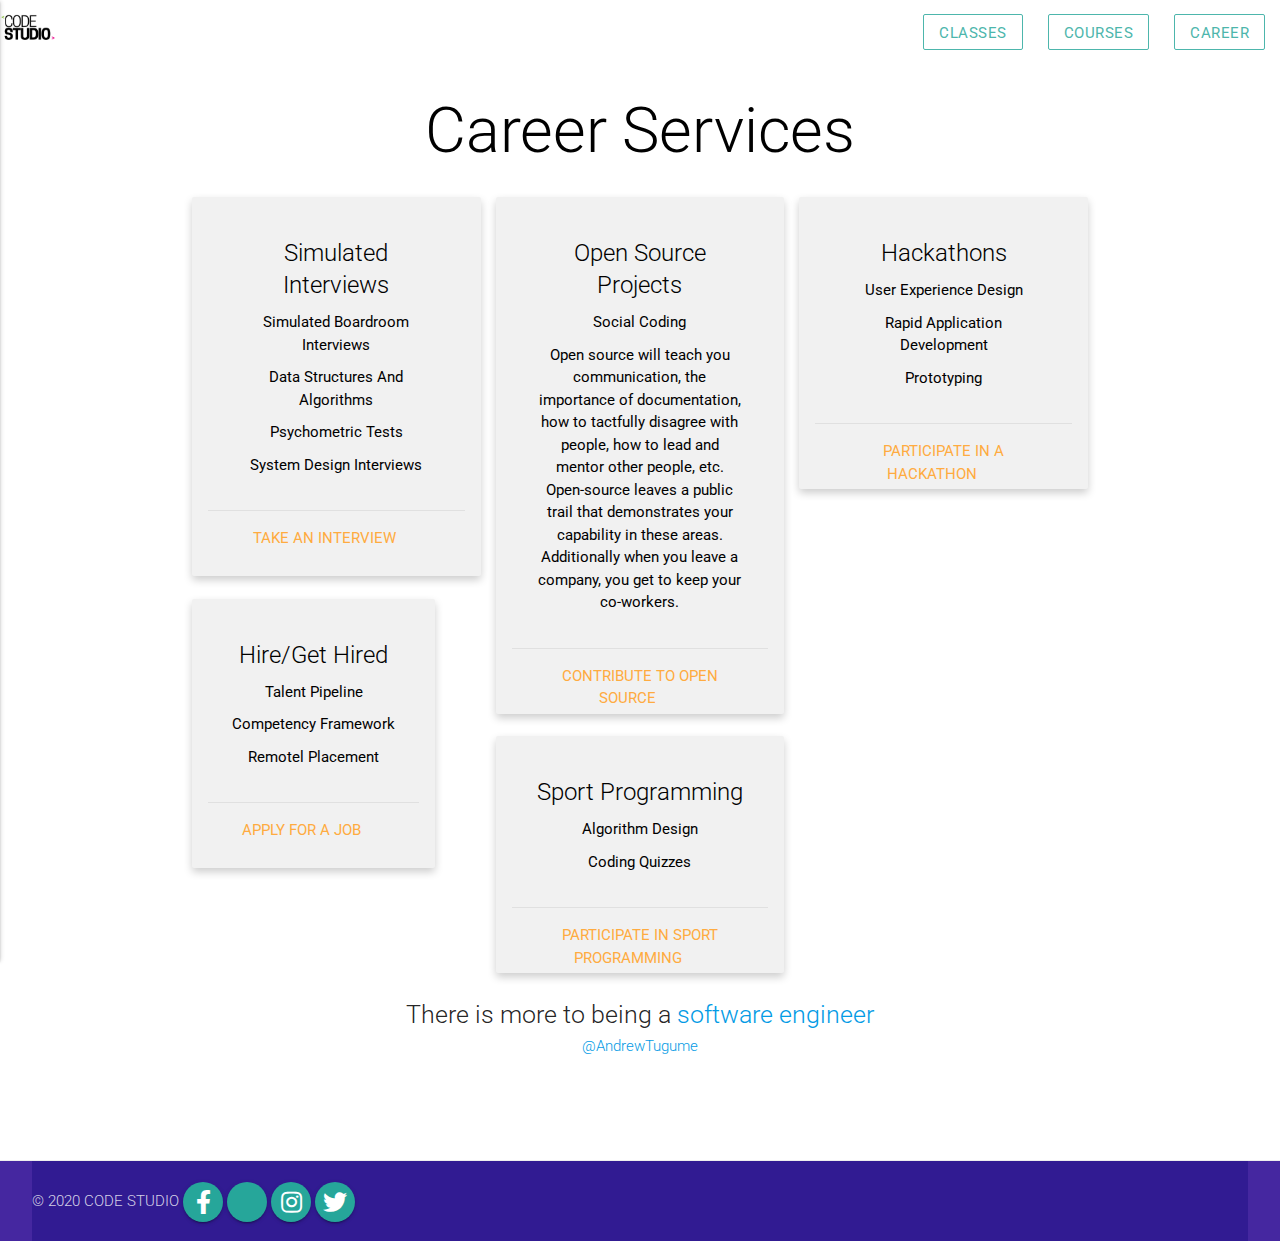
<file: pages/career.html>
<!DOCTYPE html>
<html lang="en">
	<head>
		<meta charset="UTF-8">
			<meta name="viewport" content="width=device-width, initial-scale=1.0">
				<title>Code Studio</title>
				<!--Import Google Icon Font-->
				<link href="https://fonts.googleapis.com/icon?family=Material+Icons" rel="stylesheet">
					<!-- Compiled and minified CSS -->
					<link href="https://fonts.googleapis.com/css2?family=Changa+One&display=swap" rel="stylesheet" />
					<link rel="stylesheet" href="https://cdnjs.cloudflare.com/ajax/libs/materialize/1.0.0/css/materialize.min.css" />
					<link rel="stylesheet" href="https://use.fontawesome.com/releases/v5.8.2/css/all.css" />
					<!-- Google Fonts -->
					<link href="https://fonts.googleapis.com/css2?family=Roboto:wght@300&display=swap" rel="stylesheet" />
					<!--Import Google Icon Font-->
					<link href="https://fonts.googleapis.com/icon?family=Material+Icons" rel="stylesheet" />
					<link rel="stylesheet" href="../style.css">
						<link rel="stylesheet" href="../index.css">
						<link rel="apple-touch-icon" sizes="180x180" href="../apple-touch-icon.png">
<link rel="icon" type="image/png" sizes="32x32" href="../favicon-32x32.png">
<link rel="icon" type="image/png" sizes="16x16" href="../favicon-16x16.png">
<link rel="manifest" href="../site.webmanifest">
							<style>
       .brand-logo{
         width:55px;
         padding-left:10px;
       }
    </style>
						</head>
						<body>
							<!-- <header class="navbar-fixed"><nav class="row deep-purple darken-3"><div class="col s12"><ul class="right"><li class="right"><a href="" target="_blank"><img class="logos" src="cs2.png"></a></li><li class="right"><a href="" target="_blank" class="fa fa-github-square fa-2x waves-effect waves-light"><span class="icon-text"></span></a></li></ul></div></nav></header> -->
                            <header>
								<nav>
									<div class="nav-wrapper">
										<a class="brand-logo" href="">
											<img src="../images/cs2.png">
											</a>
											<a href="#" data-target="mobile-demo" class="sidenav-trigger black-text">
												<i class="material-icons">menu</i>
											</a>
											<ul class="right hide-on-med-and-down">
												<li class="top-level-nav">
													<a href="pages/learn.html" class="btn btn-compact btn-hollow">Classes</a>
												</li>
												<li class="top-level-nav">
													<a href="pages/courses.html" class="btn btn-compact btn-hollow">Courses</a>
												</li>
												<li class="top-level-nav">
													<a href="pages/career.html" class="btn btn-compact btn-hollow">Career</a>
												</li>
												
											</ul>
											<ul id="mobile-demo" class="sidenav" style="transform: translateX(-100%);">
												
												<li class="divider"></li>
												<li class="top-level-nav">
													<a href="pages/learn.html" class="btn btn-compact btn-hollow">Classes</a>
												</li>
												<li class="top-level-nav">
													<a href="pages/courses.html" class="btn btn-compact btn-hollow">Courses</a>
												</li>
												<li class="top-level-nav">
													<a href="pages/career.html" class="btn btn-compact btn-hollow">Career</a>
												</li>
												
											</ul>
										</div>
									</nav>
								</header>
							
									
									<div class="container">
										

										<div class="service">

											<h1 class="black-text center">Career Services</h1>
										  
											
							

										<div class="row">
											<div class="col s12 cards-container">
										
												<div class="card">
													<div class="card-content black-text">
														<span class="card-title">Simulated Interviews</span>
														<p>Simulated Boardroom Interviews</p>
														<p>Data Structures And Algorithms</p>
														<p>Psychometric Tests</p>
														<p>System Design Interviews</p>
													</div>
													<div class="card-action">
														<a href="#">Take An Interview</a>
													</div>
												</div>
												<div class="card">
													<div class="card-content black-text">
														<span class="card-title">Hire/Get Hired</span>
														<p>Talent Pipeline</p>
														<p>Competency Framework</p>
														<p>Remotel Placement</p>
													</div>
													<div class="card-action">
														<a href="hire.html">Apply For A Job</a>
													</div>
												</div>
												<div class="card">
													<div class="card-content black-text">
														<span class="card-title">Open Source Projects</span>
														<p>Social Coding</p>
														<p>Open source will teach you communication, the importance of documentation, how to tactfully disagree with people, how to lead and mentor other people, etc. Open-source leaves a public trail that demonstrates your capability in these areas. Additionally when you leave a company, you get to keep your co-workers.</p>
													</div>
													<div class="card-action">
														<a href="#">Contribute To Open Source</a>
													</div>
												</div>
												<div class="card">
													<div class="card-content black-text">
														<span class="card-title">Sport Programming</span>
														<p>Algorithm Design</p>
														<p>Coding Quizzes</p>
													</div>
													<div class="card-action">
														<a href="#">Participate In Sport Programming</a>
													</div>
												</div>
												<div class="card">
													<div class="card-content black-text">
														<span class="card-title">Hackathons</span>
														<p>User Experience Design</p>
														<p>Rapid Application Development</p>
														<p>Prototyping</p>
													</div>
													<div class="card-action">
														<a href="#">Participate In A Hackathon</a>
													</div>
												</div>
											</div>
										</div>
										
									</div>
				  <!---->
				  <div class="container">
				  </div>
						  
                          <div class="row">
                            <div class="col s12">
                              <h5 class='text-center'>There is more to being a 
                                <a href="http://materializecss.com">software engineer</a>
                              </h5>
                              <h6 class='text-center grey-text lighten-3'>
                                <a href="https://twitter.com/tugumeandrew3">@AndrewTugume</a>
                              </h6>
                            </div>
                          </div>
						</div>				<!---->
													<footer class="page-footer deep-purple darken-3">
														<div class="footer-copyright deep-purple darken-4">
															<div class="container">
																<time datetime="{{ site.time | date: '%Y' }}">&copy; 2020 CODE STUDIO</time>
																<a href="https://www.facebook.com/tugume.andrew" class="btn-floating btn-fb mx-1">
																	<i class="fab fa-facebook-f"></i>
																</a>
																<a href="https://www.linkedin.com/in/tugume-andrew-402ba3142/" class="btn-floating btn-fb mx-1">
																	<i class="fa fa-linkedin" aria-hidden="true"></i>
																</a>
																<a href="https://www.instagram.com/tugume_drew/" class="btn-floating btn-fb mx-1">
																	<i class="fab fa-instagram"></i>
																</a>
																<a href="https://twitter.com/TugumeAndrew3" class="btn-floating btn-fb mx-1">
																	<i class="fab fa-twitter"></i>
																</a>
															</div>
														</div>
													</footer>
													<!-- Compiled and minified JavaScript -->
													<script src="https://code.jquery.com/jquery-3.5.0.slim.min.js" integrity="sha256-MlusDLJIP1GRgLrOflUQtshyP0TwT/RHXsI1wWGnQhs=" crossorigin="anonymous"></script>
													<script src="https://cdnjs.cloudflare.com/ajax/libs/materialize/1.0.0/js/materialize.min.js"></script>
													<script>
    $(document).ready(function(){
        $('.sidenav').sidenav();
        $('.carousel.carousel-slider').carousel({fullWidth: true});
         $('.modal-trigger').leanModal();
            $('.dropdown-trigger').dropdown();
              $('.fixed-action-btn').openFAB();
    $('.fixed-action-btn').closeFAB();
      });
    </script>
													<script>


$(".card").mouseenter(function (e) {
    if ($(this).find('> .card-reveal').length) {
        if ($(e.target).is($('.card .activator')) || $(e.target).is($('.card .activator i'))) {
            // Make Reveal animate up
            $(this).find('.card-reveal').css({display: 'block'}).velocity("stop", false).velocity({translateY: '-100%'}, {duration: 300, queue: false, easing: 'easeInOutQuad'});
        }
    }

    $('.card-reveal').closest('.card').css('overflow', 'hidden');

});

$(".card").mouseleave(function () {
    // Make Reveal animate down and display none
    $(this).find('.card-reveal').velocity(
            {translateY: 0},
            {
                duration: 225,
                queue: false,
                easing: 'easeInOutQuad',
                complete: function () {
                    $(this).css({display: 'none'});
                }
            });
});
       
														</script>
														</body>
													</html>
</file>
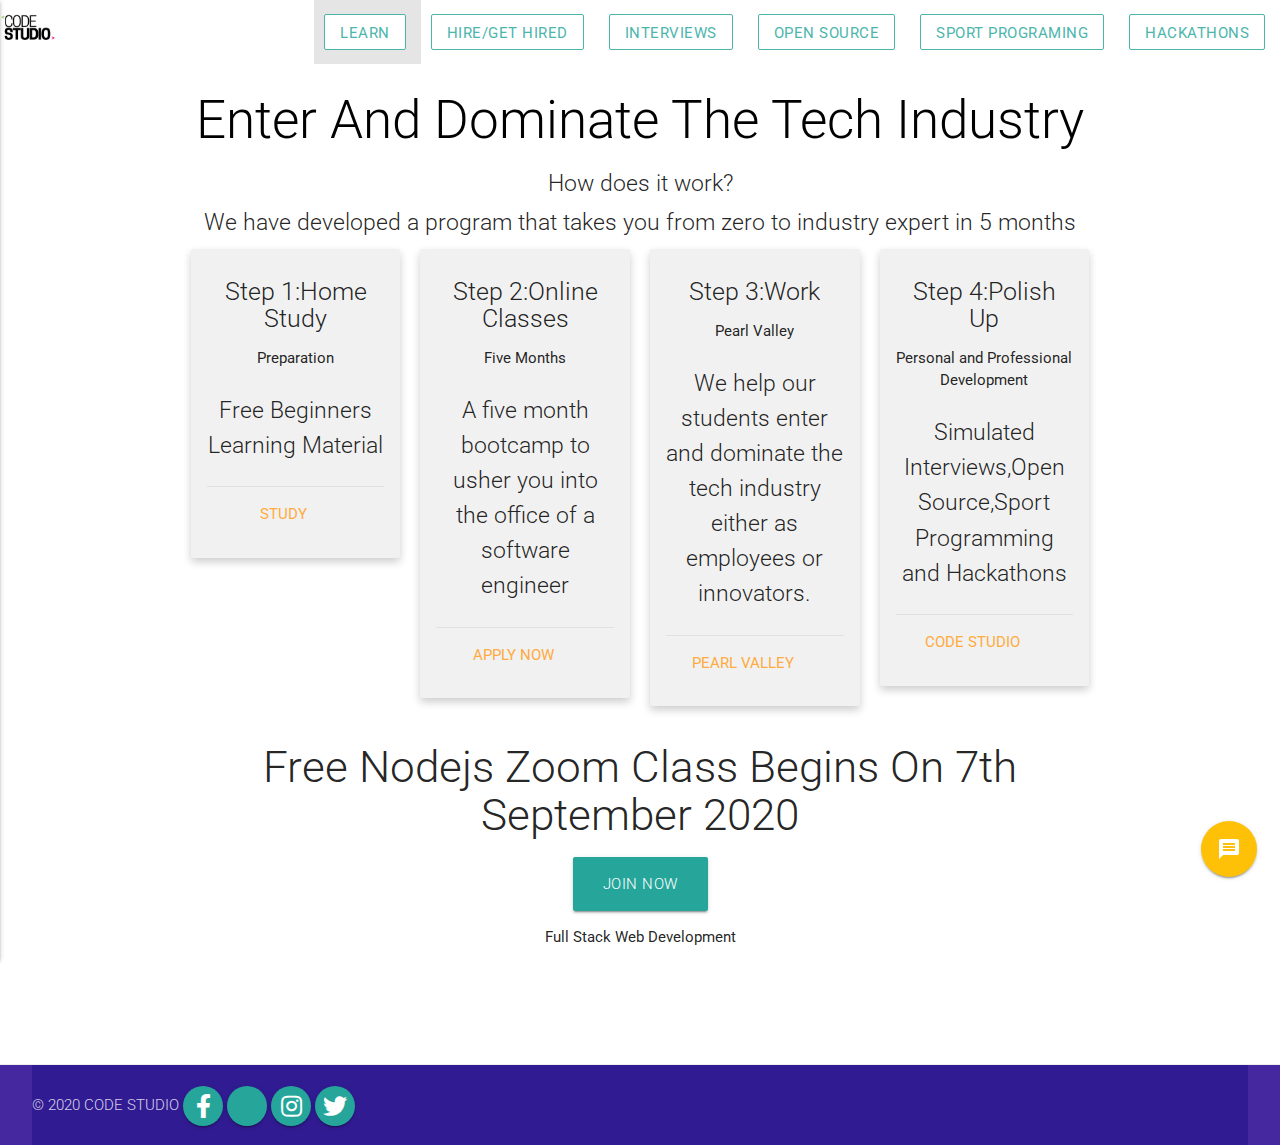
<file: pages/learn.html>
<!DOCTYPE html>
<html lang="en">
<head>
    <meta charset="UTF-8">
    <meta name="viewport" content="width=device-width, initial-scale=1.0">
    <title>Code Studio</title>
 
 <!--Import Google Icon Font-->
 <link href="https://fonts.googleapis.com/icon?family=Material+Icons" rel="stylesheet">
    <!-- Compiled and minified CSS -->
    <link href="https://fonts.googleapis.com/css2?family=Changa+One&display=swap" rel="stylesheet" />
    <link rel="stylesheet" href="https://cdnjs.cloudflare.com/ajax/libs/materialize/1.0.0/css/materialize.min.css" />
    <link rel="stylesheet" href="https://use.fontawesome.com/releases/v5.8.2/css/all.css" />
    <!-- Google Fonts -->
    <link href="https://fonts.googleapis.com/css2?family=Roboto:wght@300&display=swap" rel="stylesheet" />

    <!--Import Google Icon Font-->
    <link href="https://fonts.googleapis.com/icon?family=Material+Icons" rel="stylesheet" />
    <link rel="stylesheet" href="../style.css">
    <style>
       .brand-logo{
         width:55px;
         padding-left:10px;
       }
    </style>
</head>

<body>
  
  
  
    <!-- <header class="navbar-fixed">
      <nav class="row deep-purple darken-3">
        <div class="col s12">
          <ul class="right">
            <li class="right">
              <a href="" target="_blank"><img class="logos" src="cs2.png"></a>
            </li>
            <li class="right">
              <a href="" target="_blank" class="fa fa-github-square fa-2x waves-effect waves-light"><span class="icon-text"></span></a>
            </li>
          </ul>
        </div>
      </nav>
    </header> -->
  <header>
<nav>
    <div class="nav-wrapper">
        
   <a class="brand-logo" href=""><img src="../images/cs2.png"></a>
        <a href="#" data-target="mobile-demo" class="sidenav-trigger black-text"><i class="material-icons">menu</i></a>

        <ul class="right hide-on-med-and-down"> 
         <li class="top-level-nav active"><a href="#" class="btn btn-compact btn-hollow">Learn</a></li>
         <li class="top-level-nav">
          <a href="../hire.html" class="btn btn-compact btn-hollow">Hire/Get Hired</a>
        </li>
             <li class="top-level-nav"><a href="#" class="btn btn-compact btn-hollow">Interviews</a></li>
             <li class="top-level-nav"><a href="#" class="btn btn-compact btn-hollow">Open Source</a></li>
              <li class="top-level-nav"><a href="#" class="btn btn-compact btn-hollow">Sport Programing</a></li>
            <li class="top-level-nav"><a href="#" class="btn btn-compact btn-hollow">Hackathons</a></li> 
           
        </ul>
        <ul id="mobile-demo" class="sidenav" style="transform: translateX(-100%);">
            <li class="top-level-nav"><a href="https://www.andrewtugume.com/">Andrew Tugume</a></li>
            <li class="divider"></li>
            <li class="top-level-nav active"><a href="#" class="btn btn-compact btn-hollow">Learn</a></li>
            <li class="top-level-nav">
              <a href="../hire.html" class="btn btn-compact btn-hollow">Hire/Get Hired</a>
            </li>
             <li class="top-level-nav"><a href="#" class="btn btn-compact btn-hollow">Interviews</a></li>
             <li class="top-level-nav"><a href="#" class="btn btn-compact btn-hollow">Open Source</a></li>
              <li class="top-level-nav"><a href="#" class="btn btn-compact btn-hollow">Sport Programing</a></li>
            <li class="top-level-nav"><a href="#" class="btn btn-compact btn-hollow">Hackathons</a></li> 
            <li class="divider"></li>
            <li class="top-level-nav"><a href="https://pearlvalley.netlify.app/">Pearl Valley</a></li>
          </ul>
    </div>
</nav> 
</header>
    <main class="valign-wrapper">
    <div class="container center">
    
       <div id="home-what-is-group-email-before-image" class="col s12 m6 home-what-is-group-email-image-container">
        <h2  class="title black-text text-lighten-3">Enter And Dominate The Tech Industry</h2>
         <h4 class="flow-text">How does it work?</h4>
         <h6 class="flow-text">We have developed a program that takes you from zero to industry expert in 5 months</h6>
        </div>
      </div>
    </main>
  
    <div class="fixed-action-btn">
      <a href="#message" class="modal-trigger btn btn-large btn-floating amber waves-effect waves-light">
        <i class="large material-icons">message</i>
      </a>
    </div>

    <div class="container center">
<div class="row">
  <div class="column">
    <div class="card">
      <h5>Step 1:Home Study</h5>
       <p>Preparation</p>
      <p class="flow-text">Free Beginners Learning Material</p>
      <div class="card-action">
           <a href="https://codehomestudio.netlify.app/">Study</a>
         </div>
    </div>
  </div>

  <div class="column">
    <div class="card">
      <h5>Step 2:Online Classes</h5>
      <p>Five Months</p>
      <p class="flow-text">A five month bootcamp to usher you into the office of a software engineer</p>
   <div class="card-action">
           <a href="https://forms.gle/uQLevnq4qREmA2yk6">Apply Now</a>
         </div>
    </div>
  </div>
  
  <div class="column">
    <div class="card">
      <h5>Step 3:Work</h5>
      <p>Pearl Valley</p>
      <p class="flow-text">We help our students enter and dominate the tech industry either as employees or innovators.</p>
     <div class="card-action">
           <a href="https://pearlvalley.netlify.app/">Pearl Valley</a>
         </div>
    </div>
  </div>
  
<div class="column">
    <div class="card">
      <h5>Step 4:Polish Up</h5>
      <p>Personal and Professional Development</p>
      <p class="flow-text">Simulated Interviews,Open Source,Sport Programming and Hackathons</p>
       <div class="card-action">
           <a href="https://code-studio.netlify.app/">Code Studio</a>
         </div>
    </div>
  </div>

</div>


  <div class="row">
    <div class="col s12">
      <h3 class='text-center'>Free Nodejs Zoom Class Begins On 7th September 2020</h3>
      <h6 class='text-center grey-text lighten-3'>
      <a class="waves-effect waves-light btn-large" href="https://bit.ly/nodejsonline">JOIN NOW</a>
      </h6>
      <p>Full Stack Web Development</p>
    </div>
  </div>
</div>
  </div>

    <footer class="page-footer deep-purple darken-3">
      <div class="footer-copyright deep-purple darken-4">
        <div class="container">
          <time datetime="{{ site.time | date: '%Y' }}">&copy; 2020 CODE STUDIO</time>
           <a href="https://www.facebook.com/tugume.andrew" class="btn-floating btn-fb mx-1">
            <i class="fab fa-facebook-f"> </i>
          </a>
          <a href="https://www.linkedin.com/in/tugume-andrew-402ba3142/" class="btn-floating btn-fb mx-1">
            <i class="fa fa-linkedin" aria-hidden="true"></i>
          </a>
          <a href="https://www.instagram.com/tugume_drew/" class="btn-floating btn-fb mx-1">
            <i class="fab fa-instagram"> </i>
          </a>
          <a href="https://twitter.com/TugumeAndrew3" class="btn-floating btn-fb mx-1">
            <i class="fab fa-twitter"> </i>
          </a>
        </div>
      </div>
    </footer>
    
    <!-- Compiled and minified JavaScript -->
<script src="https://code.jquery.com/jquery-3.5.0.slim.min.js" integrity="sha256-MlusDLJIP1GRgLrOflUQtshyP0TwT/RHXsI1wWGnQhs=" crossorigin="anonymous"></script>
<script src="https://cdnjs.cloudflare.com/ajax/libs/materialize/1.0.0/js/materialize.min.js"></script>
<script>
    $(document).ready(function(){
        $('.sidenav').sidenav();
        $('.carousel.carousel-slider').carousel({fullWidth: true});
         $('.modal-trigger').leanModal();
            $('.dropdown-trigger').dropdown();
      });
    </script>
       
  </body>
</html>
</file>
<file: style.css>
body {
    display: flex;
    min-height: 100vh;
    flex-direction: column;
  }
  
  main {
    flex: 1 0 auto;
  }
  
  h1.title,
  .footer-copyright a {
    font-family: 'Architects Daughter', cursive;
    text-transform: uppercase;
    font-weight: 900;
  }
  
  /* start welcome animation */
  
  body.welcome {
    background: #512da8;
    overflow: hidden;
    -webkit-font-smoothing: antialiased;
  }
  
  .welcome .splash {
    height: 0px;
    padding: 0px;
    border: 130em solid #039be5;
    position: fixed;
    left: 50%;
    top: 100%;
    display: block;
    box-sizing: initial;
    overflow: hidden;
  
    border-radius: 50%;
    transform: translate(-50%, -50%);
    animation: puff 0.5s 1.8s cubic-bezier(0.55, 0.055, 0.675, 0.19) forwards, borderRadius 0.2s 2.3s linear forwards;
  }
  
  .welcome #welcome {
    background: #311b92 ;
    width: 56px;
    height: 56px;
    position: absolute;
    left: 50%;
    top: 50%;
    overflow: hidden;
    opacity: 0;
    transform: translate(-50%, -50%);
    border-radius: 50%;
    animation: init 0.5s 0.2s cubic-bezier(0.55, 0.055, 0.675, 0.19) forwards, moveDown 1s 0.8s cubic-bezier(0.6, -0.28, 0.735, 0.045) forwards, moveUp 1s 1.8s cubic-bezier(0.175, 0.885, 0.32, 1.275) forwards, materia 0.5s 2.7s cubic-bezier(0.86, 0, 0.07, 1) forwards, hide 2s 2.9s ease forwards;
  }
  
  /* moveIn */
  .welcome header,
  .welcome a.btn {
    opacity: 0;
    animation: moveIn 2s 3.1s ease forwards;
  }
  
  @keyframes init {
    0% {
      width: 0px;
      height: 0px;
    }
    100% {
      width: 56px;
      height: 56px;
      margin-top: 0px;
      opacity: 1;
    }
  }
  
  @keyframes puff {
    0% {
      top: 100%;
      height: 0px;
      padding: 0px;
    }
    100% {
      top: 50%;
      height: 100%;
      padding: 0px 100%;
    }
  }
  
  @keyframes borderRadius {
    0% {
      border-radius: 50%;
    }
    100% {
      border-radius: 0px;
    }
  }
  
  @keyframes moveDown {
    0% {
      top: 50%;
    }
    50% {
      top: 40%;
    }
    100% {
      top: 100%;
    }
  }
  
  @keyframes moveUp {
    0% {
      background: #311b92;
      top: 100%;
    }
    50% {
      top: 40%;
    }
    100% {
      top: 50%;
      background: #039be5;
    }
  }
  
  @keyframes materia {
    0% {
      background: #039be5;
    }
    50% {
      background: #039be5;
      top: 26px;
    }
    100% {
      background: #311b92;
      width: 100%;
      height: 64px;
      border-radius: 0px;
      top: 26px;
    }
  }
  
  @keyframes moveIn {
    0% {
      opacity: 0;
    }
    100% {
      opacity: 1;
    }
  }
  
  @keyframes hide {
    0% {
      opacity: 1;
    }
    100% {
      opacity: 0;
    }
  }

  .materialize-red {
    background-color: #e51c23 !important; }
  
  .materialize-red-text {
    color: #e51c23 !important; }
  
  .materialize-red.lighten-5 {
    background-color: #fdeaeb !important; }
  
  .materialize-red-text.text-lighten-5 {
    color: #fdeaeb !important; }
  
  .materialize-red.lighten-4 {
    background-color: #f8c1c3 !important; }
  
  .materialize-red-text.text-lighten-4 {
    color: #f8c1c3 !important; }
  
  .materialize-red.lighten-3 {
    background-color: #f3989b !important; }
  
  .materialize-red-text.text-lighten-3 {
    color: #f3989b !important; }
  
  .materialize-red.lighten-2 {
    background-color: #ee6e73 !important; }
  
  .materialize-red-text.text-lighten-2 {
    color: #ee6e73 !important; }
  
  .materialize-red.lighten-1 {
    background-color: #ea454b !important; }
  
  .materialize-red-text.text-lighten-1 {
    color: #ea454b !important; }
  
  .materialize-red.darken-1 {
    background-color: #d0181e !important; }
  
  .materialize-red-text.text-darken-1 {
    color: #d0181e !important; }
  
  .materialize-red.darken-2 {
    background-color: #b9151b !important; }
  
  .materialize-red-text.text-darken-2 {
    color: #b9151b !important; }
  
  .materialize-red.darken-3 {
    background-color: #a21318 !important; }
  
  .materialize-red-text.text-darken-3 {
    color: #a21318 !important; }
  
  .materialize-red.darken-4 {
    background-color: #8b1014 !important; }
  
  .materialize-red-text.text-darken-4 {
    color: #8b1014 !important; }
  
  .red {
    background-color: #F44336 !important; }
  
  .red-text {
    color: #F44336 !important; }
  
  .red.lighten-5 {
    background-color: #FFEBEE !important; }
  
  .red-text.text-lighten-5 {
    color: #FFEBEE !important; }
  
  .red.lighten-4 {
    background-color: #FFCDD2 !important; }
  
  .red-text.text-lighten-4 {
    color: #FFCDD2 !important; }
  
  .red.lighten-3 {
    background-color: #EF9A9A !important; }
  
  .red-text.text-lighten-3 {
    color: #EF9A9A !important; }
  
  .red.lighten-2 {
    background-color: #E57373 !important; }
  
  .red-text.text-lighten-2 {
    color: #E57373 !important; }
  
  .red.lighten-1 {
    background-color: #EF5350 !important; }
  
  .red-text.text-lighten-1 {
    color: #EF5350 !important; }
  
  .red.darken-1 {
    background-color: #E53935 !important; }
  
  .red-text.text-darken-1 {
    color: #E53935 !important; }
  
  .red.darken-2 {
    background-color: #D32F2F !important; }
  
  .red-text.text-darken-2 {
    color: #D32F2F !important; }
  
  .red.darken-3 {
    background-color: #C62828 !important; }
  
  .red-text.text-darken-3 {
    color: #C62828 !important; }
  
  .red.darken-4 {
    background-color: #B71C1C !important; }
  
  .red-text.text-darken-4 {
    color: #B71C1C !important; }
  
  .red.accent-1 {
    background-color: #FF8A80 !important; }
  
  .red-text.text-accent-1 {
    color: #FF8A80 !important; }
  
  .red.accent-2 {
    background-color: #FF5252 !important; }
  
  .red-text.text-accent-2 {
    color: #FF5252 !important; }
  
  .red.accent-3 {
    background-color: #FF1744 !important; }
  
  .red-text.text-accent-3 {
    color: #FF1744 !important; }
  
  .red.accent-4 {
    background-color: #D50000 !important; }
  
  .red-text.text-accent-4 {
    color: #D50000 !important; }
  
  .pink {
    background-color: #e91e63 !important; }
  
  .pink-text {
    color: #e91e63 !important; }
  
  .pink.lighten-5 {
    background-color: #fce4ec !important; }
  
  .pink-text.text-lighten-5 {
    color: #fce4ec !important; }
  
  .pink.lighten-4 {
    background-color: #f8bbd0 !important; }
  
  .pink-text.text-lighten-4 {
    color: #f8bbd0 !important; }
  
  .pink.lighten-3 {
    background-color: #f48fb1 !important; }
  
  .pink-text.text-lighten-3 {
    color: #f48fb1 !important; }
  
  .pink.lighten-2 {
    background-color: #f06292 !important; }
  
  .pink-text.text-lighten-2 {
    color: #f06292 !important; }
  
  .pink.lighten-1 {
    background-color: #ec407a !important; }
  
  .pink-text.text-lighten-1 {
    color: #ec407a !important; }
  
  .pink.darken-1 {
    background-color: #d81b60 !important; }
  
  .pink-text.text-darken-1 {
    color: #d81b60 !important; }
  
  .pink.darken-2 {
    background-color: #c2185b !important; }
  
  .pink-text.text-darken-2 {
    color: #c2185b !important; }
  
  .pink.darken-3 {
    background-color: #ad1457 !important; }
  
  .pink-text.text-darken-3 {
    color: #ad1457 !important; }
  
  .pink.darken-4 {
    background-color: #880e4f !important; }
  
  .pink-text.text-darken-4 {
    color: #880e4f !important; }
  
  .pink.accent-1 {
    background-color: #ff80ab !important; }
  
  .pink-text.text-accent-1 {
    color: #ff80ab !important; }
  
  .pink.accent-2 {
    background-color: #ff4081 !important; }
  
  .pink-text.text-accent-2 {
    color: #ff4081 !important; }
  
  .pink.accent-3 {
    background-color: #f50057 !important; }
  
  .pink-text.text-accent-3 {
    color: #f50057 !important; }
  
  .pink.accent-4 {
    background-color: #c51162 !important; }
  
  .pink-text.text-accent-4 {
    color: #c51162 !important; }
  
  .purple {
    background-color: #9c27b0 !important; }
  
  .purple-text {
    color: #9c27b0 !important; }
  
  .purple.lighten-5 {
    background-color: #f3e5f5 !important; }
  
  .purple-text.text-lighten-5 {
    color: #f3e5f5 !important; }
  
  .purple.lighten-4 {
    background-color: #e1bee7 !important; }
  
  .purple-text.text-lighten-4 {
    color: #e1bee7 !important; }
  
  .purple.lighten-3 {
    background-color: #ce93d8 !important; }
  
  .purple-text.text-lighten-3 {
    color: #ce93d8 !important; }
  
  .purple.lighten-2 {
    background-color: #ba68c8 !important; }
  
  .purple-text.text-lighten-2 {
    color: #ba68c8 !important; }
  
  .purple.lighten-1 {
    background-color: #ab47bc !important; }
  
  .purple-text.text-lighten-1 {
    color: #ab47bc !important; }
  
  .purple.darken-1 {
    background-color: #8e24aa !important; }
  
  .purple-text.text-darken-1 {
    color: #8e24aa !important; }
  
  .purple.darken-2 {
    background-color: #7b1fa2 !important; }
  
  .purple-text.text-darken-2 {
    color: #7b1fa2 !important; }
  
  .purple.darken-3 {
    background-color: #6a1b9a !important; }
  
  .purple-text.text-darken-3 {
    color: #6a1b9a !important; }
  
  .purple.darken-4 {
    background-color: #4a148c !important; }
  
  .purple-text.text-darken-4 {
    color: #4a148c !important; }
  
  .purple.accent-1 {
    background-color: #ea80fc !important; }
  
  .purple-text.text-accent-1 {
    color: #ea80fc !important; }
  
  .purple.accent-2 {
    background-color: #e040fb !important; }
  
  .purple-text.text-accent-2 {
    color: #e040fb !important; }
  
  .purple.accent-3 {
    background-color: #d500f9 !important; }
  
  .purple-text.text-accent-3 {
    color: #d500f9 !important; }
  
  .purple.accent-4 {
    background-color: #aa00ff !important; }
  
  .purple-text.text-accent-4 {
    color: #aa00ff !important; }
  
  .deep-purple {
    background-color: #673ab7 !important; }
  
  .deep-purple-text {
    color: #673ab7 !important; }
  
  .deep-purple.lighten-5 {
    background-color: #ede7f6 !important; }
  
  .deep-purple-text.text-lighten-5 {
    color: #ede7f6 !important; }
  
  .deep-purple.lighten-4 {
    background-color: #d1c4e9 !important; }
  
  .deep-purple-text.text-lighten-4 {
    color: #d1c4e9 !important; }
  
  .deep-purple.lighten-3 {
    background-color: #b39ddb !important; }
  
  .deep-purple-text.text-lighten-3 {
    color: #b39ddb !important; }
  
  .deep-purple.lighten-2 {
    background-color: #9575cd !important; }
  
  .deep-purple-text.text-lighten-2 {
    color: #9575cd !important; }
  
  .deep-purple.lighten-1 {
    background-color: #7e57c2 !important; }
  
  .deep-purple-text.text-lighten-1 {
    color: #7e57c2 !important; }
  
  .deep-purple.darken-1 {
    background-color: #5e35b1 !important; }
  
  .deep-purple-text.text-darken-1 {
    color: #5e35b1 !important; }
  
  .deep-purple.darken-2 {
    background-color: #512da8 !important; }
  
  .deep-purple-text.text-darken-2 {
    color: #512da8 !important; }
  
  .deep-purple.darken-3 {
    background-color: #4527a0 !important; }
  
  .deep-purple-text.text-darken-3 {
    color: #4527a0 !important; }
  
  .deep-purple.darken-4 {
    background-color: #311b92 !important; }
  
  .deep-purple-text.text-darken-4 {
    color: #311b92 !important; }
  
  .deep-purple.accent-1 {
    background-color: #b388ff !important; }
  
  .deep-purple-text.text-accent-1 {
    color: #b388ff !important; }
  
  .deep-purple.accent-2 {
    background-color: #7c4dff !important; }
  
  .deep-purple-text.text-accent-2 {
    color: #7c4dff !important; }
  
  .deep-purple.accent-3 {
    background-color: #651fff !important; }
  
  .deep-purple-text.text-accent-3 {
    color: #651fff !important; }
  
  .deep-purple.accent-4 {
    background-color: #6200ea !important; }
  
  .deep-purple-text.text-accent-4 {
    color: #6200ea !important; }
  
  .indigo {
    background-color: #3f51b5 !important; }
  
  .indigo-text {
    color: #3f51b5 !important; }
  
  .indigo.lighten-5 {
    background-color: #e8eaf6 !important; }
  
  .indigo-text.text-lighten-5 {
    color: #e8eaf6 !important; }
  
  .indigo.lighten-4 {
    background-color: #c5cae9 !important; }
  
  .indigo-text.text-lighten-4 {
    color: #c5cae9 !important; }
  
  .indigo.lighten-3 {
    background-color: #9fa8da !important; }
  
  .indigo-text.text-lighten-3 {
    color: #9fa8da !important; }
  
  .indigo.lighten-2 {
    background-color: #7986cb !important; }
  
  .indigo-text.text-lighten-2 {
    color: #7986cb !important; }
  
  .indigo.lighten-1 {
    background-color: #5c6bc0 !important; }
  
  .indigo-text.text-lighten-1 {
    color: #5c6bc0 !important; }
  
  .indigo.darken-1 {
    background-color: #3949ab !important; }
  
  .indigo-text.text-darken-1 {
    color: #3949ab !important; }
  
  .indigo.darken-2 {
    background-color: #303f9f !important; }
  
  .indigo-text.text-darken-2 {
    color: #303f9f !important; }
  
  .indigo.darken-3 {
    background-color: #283593 !important; }
  
  .indigo-text.text-darken-3 {
    color: #283593 !important; }
  
  .indigo.darken-4 {
    background-color: #1a237e !important; }
  
  .indigo-text.text-darken-4 {
    color: #1a237e !important; }
  
  .indigo.accent-1 {
    background-color: #8c9eff !important; }
  
  .indigo-text.text-accent-1 {
    color: #8c9eff !important; }
  
  .indigo.accent-2 {
    background-color: #536dfe !important; }
  
  .indigo-text.text-accent-2 {
    color: #536dfe !important; }
  
  .indigo.accent-3 {
    background-color: #3d5afe !important; }
  
  .indigo-text.text-accent-3 {
    color: #3d5afe !important; }
  
  .indigo.accent-4 {
    background-color: #304ffe !important; }
  
  .indigo-text.text-accent-4 {
    color: #304ffe !important; }
  
  .blue {
    background-color: #2196F3 !important; }
  
  .blue-text {
    color: #2196F3 !important; }
  
  .blue.lighten-5 {
    background-color: #E3F2FD !important; }
  
  .blue-text.text-lighten-5 {
    color: #E3F2FD !important; }
  
  .blue.lighten-4 {
    background-color: #BBDEFB !important; }
  
  .blue-text.text-lighten-4 {
    color: #BBDEFB !important; }
  
  .blue.lighten-3 {
    background-color: #90CAF9 !important; }
  
  .blue-text.text-lighten-3 {
    color: #90CAF9 !important; }
  
  .blue.lighten-2 {
    background-color: #64B5F6 !important; }
  
  .blue-text.text-lighten-2 {
    color: #64B5F6 !important; }
  
  .blue.lighten-1 {
    background-color: #42A5F5 !important; }
  
  .blue-text.text-lighten-1 {
    color: #42A5F5 !important; }
  
  .blue.darken-1 {
    background-color: #1E88E5 !important; }
  
  .blue-text.text-darken-1 {
    color: #1E88E5 !important; }
  
  .blue.darken-2 {
    background-color: #1976D2 !important; }
  
  .blue-text.text-darken-2 {
    color: #1976D2 !important; }
  
  .blue.darken-3 {
    background-color: #1565C0 !important; }
  
  .blue-text.text-darken-3 {
    color: #1565C0 !important; }
  
  .blue.darken-4 {
    background-color: #0D47A1 !important; }
  
  .blue-text.text-darken-4 {
    color: #0D47A1 !important; }
  
  .blue.accent-1 {
    background-color: #82B1FF !important; }
  
  .blue-text.text-accent-1 {
    color: #82B1FF !important; }
  
  .blue.accent-2 {
    background-color: #448AFF !important; }
  
  .blue-text.text-accent-2 {
    color: #448AFF !important; }
  
  .blue.accent-3 {
    background-color: #2979FF !important; }
  
  .blue-text.text-accent-3 {
    color: #2979FF !important; }
  
  .blue.accent-4 {
    background-color: #2962FF !important; }
  
  .blue-text.text-accent-4 {
    color: #2962FF !important; }
  
  .light-blue {
    background-color: #03a9f4 !important; }
  
  .light-blue-text {
    color: #03a9f4 !important; }
  
  .light-blue.lighten-5 {
    background-color: #e1f5fe !important; }
  
  .light-blue-text.text-lighten-5 {
    color: #e1f5fe !important; }
  
  .light-blue.lighten-4 {
    background-color: #b3e5fc !important; }
  
  .light-blue-text.text-lighten-4 {
    color: #b3e5fc !important; }
  
  .light-blue.lighten-3 {
    background-color: #81d4fa !important; }
  
  .light-blue-text.text-lighten-3 {
    color: #81d4fa !important; }
  
  .light-blue.lighten-2 {
    background-color: #4fc3f7 !important; }
  
  .light-blue-text.text-lighten-2 {
    color: #4fc3f7 !important; }
  
  .light-blue.lighten-1 {
    background-color: #29b6f6 !important; }
  
  .light-blue-text.text-lighten-1 {
    color: #29b6f6 !important; }
  
  .light-blue.darken-1 {
    background-color: #039be5 !important; }
  
  .light-blue-text.text-darken-1 {
    color: #039be5 !important; }
  
  .light-blue.darken-2 {
    background-color: #0288d1 !important; }
  
  .light-blue-text.text-darken-2 {
    color: #0288d1 !important; }
  
  .light-blue.darken-3 {
    background-color: #0277bd !important; }
  
  .light-blue-text.text-darken-3 {
    color: #0277bd !important; }
  
  .light-blue.darken-4 {
    background-color: #01579b !important; }
  
  .light-blue-text.text-darken-4 {
    color: #01579b !important; }
  
  .light-blue.accent-1 {
    background-color: #80d8ff !important; }
  
  .light-blue-text.text-accent-1 {
    color: #80d8ff !important; }
  
  .light-blue.accent-2 {
    background-color: #40c4ff !important; }
  
  .light-blue-text.text-accent-2 {
    color: #40c4ff !important; }
  
  .light-blue.accent-3 {
    background-color: #00b0ff !important; }
  
  .light-blue-text.text-accent-3 {
    color: #00b0ff !important; }
  
  .light-blue.accent-4 {
    background-color: #0091ea !important; }
  
  .light-blue-text.text-accent-4 {
    color: #0091ea !important; }
  
  .cyan {
    background-color: #00bcd4 !important; }
  
  .cyan-text {
    color: #00bcd4 !important; }
  
  .cyan.lighten-5 {
    background-color: #e0f7fa !important; }
  
  .cyan-text.text-lighten-5 {
    color: #e0f7fa !important; }
  
  .cyan.lighten-4 {
    background-color: #b2ebf2 !important; }
  
  .cyan-text.text-lighten-4 {
    color: #b2ebf2 !important; }
  
  .cyan.lighten-3 {
    background-color: #80deea !important; }
  
  .cyan-text.text-lighten-3 {
    color: #80deea !important; }
  
  .cyan.lighten-2 {
    background-color: #4dd0e1 !important; }
  
  .cyan-text.text-lighten-2 {
    color: #4dd0e1 !important; }
  
  .cyan.lighten-1 {
    background-color: #26c6da !important; }
  
  .cyan-text.text-lighten-1 {
    color: #26c6da !important; }
  
  .cyan.darken-1 {
    background-color: #00acc1 !important; }
  
  .cyan-text.text-darken-1 {
    color: #00acc1 !important; }
  
  .cyan.darken-2 {
    background-color: #0097a7 !important; }
  
  .cyan-text.text-darken-2 {
    color: #0097a7 !important; }
  
  .cyan.darken-3 {
    background-color: #00838f !important; }
  
  .cyan-text.text-darken-3 {
    color: #00838f !important; }
  
  .cyan.darken-4 {
    background-color: #006064 !important; }
  
  .cyan-text.text-darken-4 {
    color: #006064 !important; }
  
  .cyan.accent-1 {
    background-color: #84ffff !important; }
  
  .cyan-text.text-accent-1 {
    color: #84ffff !important; }
  
  .cyan.accent-2 {
    background-color: #18ffff !important; }
  
  .cyan-text.text-accent-2 {
    color: #18ffff !important; }
  
  .cyan.accent-3 {
    background-color: #00e5ff !important; }
  
  .cyan-text.text-accent-3 {
    color: #00e5ff !important; }
  
  .cyan.accent-4 {
    background-color: #00b8d4 !important; }
  
  .cyan-text.text-accent-4 {
    color: #00b8d4 !important; }
  
  .teal, .pill.selected {
    background-color: #009688 !important; }
  
  .teal-text, .pricing-button, .pill {
    color: #009688 !important; }
  
  .teal.lighten-5, .lighten-5.pill.selected {
    background-color: #e0f2f1 !important; }
  
  .teal-text.text-lighten-5, .text-lighten-5.pricing-button, .text-lighten-5.pill {
    color: #e0f2f1 !important; }
  
  .teal.lighten-4, .lighten-4.pill.selected {
    background-color: #b2dfdb !important; }
  
  .teal-text.text-lighten-4, .text-lighten-4.pricing-button, .text-lighten-4.pill {
    color: #b2dfdb !important; }
  
  .teal.lighten-3, .lighten-3.pill.selected {
    background-color: #80cbc4 !important; }
  
  .teal-text.text-lighten-3, .text-lighten-3.pricing-button, .text-lighten-3.pill {
    color: #80cbc4 !important; }
  
  .teal.lighten-2, .lighten-2.pill.selected {
    background-color: #4db6ac !important; }
  
  .teal-text.text-lighten-2, .text-lighten-2.pricing-button, .text-lighten-2.pill {
    color: #4db6ac !important; }
  
  .teal.lighten-1, .lighten-1.pill.selected {
    background-color: #26a69a !important; }
  
  .teal-text.text-lighten-1, .text-lighten-1.pricing-button, .text-lighten-1.pill {
    color: #26a69a !important; }
  
  .teal.darken-1, .darken-1.pill.selected {
    background-color: #00897b !important; }
  
  .teal-text.text-darken-1, .text-darken-1.pricing-button, .text-darken-1.pill {
    color: #00897b !important; }
  
  .teal.darken-2, .darken-2.pill.selected {
    background-color: #00796b !important; }
  
  .teal-text.text-darken-2, .text-darken-2.pricing-button, .text-darken-2.pill {
    color: #00796b !important; }
  
  .teal.darken-3, .darken-3.pill.selected {
    background-color: #00695c !important; }
  
  .teal-text.text-darken-3, .text-darken-3.pricing-button, .text-darken-3.pill {
    color: #00695c !important; }
  
  .teal.darken-4, .darken-4.pill.selected {
    background-color: #004d40 !important; }
  
  .teal-text.text-darken-4, .text-darken-4.pricing-button, .text-darken-4.pill {
    color: #004d40 !important; }
  
  .teal.accent-1, .accent-1.pill.selected {
    background-color: #a7ffeb !important; }
  
  .teal-text.text-accent-1, .text-accent-1.pricing-button, .text-accent-1.pill {
    color: #a7ffeb !important; }
  
  .teal.accent-2, .accent-2.pill.selected {
    background-color: #64ffda !important; }
  
  .teal-text.text-accent-2, .text-accent-2.pricing-button, .text-accent-2.pill {
    color: #64ffda !important; }
  
  .teal.accent-3, .accent-3.pill.selected {
    background-color: #1de9b6 !important; }
  
  .teal-text.text-accent-3, .text-accent-3.pricing-button, .text-accent-3.pill {
    color: #1de9b6 !important; }
  
  .teal.accent-4, .accent-4.pill.selected {
    background-color: #00bfa5 !important; }
  
  .teal-text.text-accent-4, .text-accent-4.pricing-button, .text-accent-4.pill {
    color: #00bfa5 !important; }
  
  .green {
    background-color: #4CAF50 !important; }
  
  .green-text {
    color: #4CAF50 !important; }
  
  .green.lighten-5 {
    background-color: #E8F5E9 !important; }
  
  .green-text.text-lighten-5 {
    color: #E8F5E9 !important; }
  
  .green.lighten-4 {
    background-color: #C8E6C9 !important; }
  
  .green-text.text-lighten-4 {
    color: #C8E6C9 !important; }
  
  .green.lighten-3 {
    background-color: #A5D6A7 !important; }
  
  .green-text.text-lighten-3 {
    color: #A5D6A7 !important; }
  
  .green.lighten-2 {
    background-color: #81C784 !important; }
  
  .green-text.text-lighten-2 {
    color: #81C784 !important; }
  
  .green.lighten-1 {
    background-color: #66BB6A !important; }
  
  .green-text.text-lighten-1 {
    color: #66BB6A !important; }
  
  .green.darken-1 {
    background-color: #43A047 !important; }
  
  .green-text.text-darken-1 {
    color: #43A047 !important; }
  
  .green.darken-2 {
    background-color: #388E3C !important; }
  
  .green-text.text-darken-2 {
    color: #388E3C !important; }
  
  .green.darken-3 {
    background-color: #2E7D32 !important; }
  
  .green-text.text-darken-3 {
    color: #2E7D32 !important; }
  
  .green.darken-4 {
    background-color: #1B5E20 !important; }
  
  .green-text.text-darken-4 {
    color: #1B5E20 !important; }
  
  .green.accent-1 {
    background-color: #B9F6CA !important; }
  
  .green-text.text-accent-1 {
    color: #B9F6CA !important; }
  
  .green.accent-2 {
    background-color: #69F0AE !important; }
  
  .green-text.text-accent-2 {
    color: #69F0AE !important; }
  
  .green.accent-3 {
    background-color: #00E676 !important; }
  
  .green-text.text-accent-3 {
    color: #00E676 !important; }
  
  .green.accent-4 {
    background-color: #00C853 !important; }
  
  .green-text.text-accent-4 {
    color: #00C853 !important; }
  
  .light-green {
    background-color: #8bc34a !important; }
  
  .light-green-text {
    color: #8bc34a !important; }
  
  .light-green.lighten-5 {
    background-color: #f1f8e9 !important; }
  
  .light-green-text.text-lighten-5 {
    color: #f1f8e9 !important; }
  
  .light-green.lighten-4 {
    background-color: #dcedc8 !important; }
  
  .light-green-text.text-lighten-4 {
    color: #dcedc8 !important; }
  
  .light-green.lighten-3 {
    background-color: #c5e1a5 !important; }
  
  .light-green-text.text-lighten-3 {
    color: #c5e1a5 !important; }
  
  .light-green.lighten-2 {
    background-color: #aed581 !important; }
  
  .light-green-text.text-lighten-2 {
    color: #aed581 !important; }
  
  .light-green.lighten-1 {
    background-color: #9ccc65 !important; }
  
  .light-green-text.text-lighten-1 {
    color: #9ccc65 !important; }
  
  .light-green.darken-1 {
    background-color: #7cb342 !important; }
  
  .light-green-text.text-darken-1 {
    color: #7cb342 !important; }
  
  .light-green.darken-2 {
    background-color: #689f38 !important; }
  
  .light-green-text.text-darken-2 {
    color: #689f38 !important; }
  
  .light-green.darken-3 {
    background-color: #558b2f !important; }
  
  .light-green-text.text-darken-3 {
    color: #558b2f !important; }
  
  .light-green.darken-4 {
    background-color: #33691e !important; }
  
  .light-green-text.text-darken-4 {
    color: #33691e !important; }
  
  .light-green.accent-1 {
    background-color: #ccff90 !important; }
  
  .light-green-text.text-accent-1 {
    color: #ccff90 !important; }
  
  .light-green.accent-2 {
    background-color: #b2ff59 !important; }
  
  .light-green-text.text-accent-2 {
    color: #b2ff59 !important; }
  
  .light-green.accent-3 {
    background-color: #76ff03 !important; }
  
  .light-green-text.text-accent-3 {
    color: #76ff03 !important; }
  
  .light-green.accent-4 {
    background-color: #64dd17 !important; }
  
  .light-green-text.text-accent-4 {
    color: #64dd17 !important; }
  
  .lime {
    background-color: #cddc39 !important; }
  
  .lime-text {
    color: #cddc39 !important; }
  
  .lime.lighten-5 {
    background-color: #f9fbe7 !important; }
  
  .lime-text.text-lighten-5 {
    color: #f9fbe7 !important; }
  
  .lime.lighten-4 {
    background-color: #f0f4c3 !important; }
  
  .lime-text.text-lighten-4 {
    color: #f0f4c3 !important; }
  
  .lime.lighten-3 {
    background-color: #e6ee9c !important; }
  
  .lime-text.text-lighten-3 {
    color: #e6ee9c !important; }
  
  .lime.lighten-2 {
    background-color: #dce775 !important; }
  
  .lime-text.text-lighten-2 {
    color: #dce775 !important; }
  
  .lime.lighten-1 {
    background-color: #d4e157 !important; }
  
  .lime-text.text-lighten-1 {
    color: #d4e157 !important; }
  
  .lime.darken-1 {
    background-color: #c0ca33 !important; }
  
  .lime-text.text-darken-1 {
    color: #c0ca33 !important; }
  
  .lime.darken-2 {
    background-color: #afb42b !important; }
  
  .lime-text.text-darken-2 {
    color: #afb42b !important; }
  
  .lime.darken-3 {
    background-color: #9e9d24 !important; }
  
  .lime-text.text-darken-3 {
    color: #9e9d24 !important; }
  
  .lime.darken-4 {
    background-color: #827717 !important; }
  
  .lime-text.text-darken-4 {
    color: #827717 !important; }
  
  .lime.accent-1 {
    background-color: #f4ff81 !important; }
  
  .lime-text.text-accent-1 {
    color: #f4ff81 !important; }
  
  .lime.accent-2 {
    background-color: #eeff41 !important; }
  
  .lime-text.text-accent-2 {
    color: #eeff41 !important; }
  
  .lime.accent-3 {
    background-color: #c6ff00 !important; }
  
  .lime-text.text-accent-3 {
    color: #c6ff00 !important; }
  
  .lime.accent-4 {
    background-color: #aeea00 !important; }
  
  .lime-text.text-accent-4 {
    color: #aeea00 !important; }
  
  .yellow {
    background-color: #ffeb3b !important; }
  
  .yellow-text {
    color: #ffeb3b !important; }
  
  .yellow.lighten-5 {
    background-color: #fffde7 !important; }
  
  .yellow-text.text-lighten-5 {
    color: #fffde7 !important; }
  
  .yellow.lighten-4 {
    background-color: #fff9c4 !important; }
  
  .yellow-text.text-lighten-4 {
    color: #fff9c4 !important; }
  
  .yellow.lighten-3 {
    background-color: #fff59d !important; }
  
  .yellow-text.text-lighten-3 {
    color: #fff59d !important; }
  
  .yellow.lighten-2 {
    background-color: #fff176 !important; }
  
  .yellow-text.text-lighten-2 {
    color: #fff176 !important; }
  
  .yellow.lighten-1 {
    background-color: #ffee58 !important; }
  
  .yellow-text.text-lighten-1 {
    color: #ffee58 !important; }
  
  .yellow.darken-1 {
    background-color: #fdd835 !important; }
  
  .yellow-text.text-darken-1 {
    color: #fdd835 !important; }
  
  .yellow.darken-2 {
    background-color: #fbc02d !important; }
  
  .yellow-text.text-darken-2 {
    color: #fbc02d !important; }
  
  .yellow.darken-3 {
    background-color: #f9a825 !important; }
  
  .yellow-text.text-darken-3 {
    color: #f9a825 !important; }
  
  .yellow.darken-4 {
    background-color: #f57f17 !important; }
  
  .yellow-text.text-darken-4 {
    color: #f57f17 !important; }
  
  .yellow.accent-1 {
    background-color: #ffff8d !important; }
  
  .yellow-text.text-accent-1 {
    color: #ffff8d !important; }
  
  .yellow.accent-2 {
    background-color: #ffff00 !important; }
  
  .yellow-text.text-accent-2 {
    color: #ffff00 !important; }
  
  .yellow.accent-3 {
    background-color: #ffea00 !important; }
  
  .yellow-text.text-accent-3 {
    color: #ffea00 !important; }
  
  .yellow.accent-4 {
    background-color: #ffd600 !important; }
  
  .yellow-text.text-accent-4 {
    color: #ffd600 !important; }
  
  .amber {
    background-color: #ffc107 !important; }
  
  .amber-text {
    color: #ffc107 !important; }
  
  .amber.lighten-5 {
    background-color: #fff8e1 !important; }
  
  .amber-text.text-lighten-5 {
    color: #fff8e1 !important; }
  
  .amber.lighten-4 {
    background-color: #ffecb3 !important; }
  
  .amber-text.text-lighten-4 {
    color: #ffecb3 !important; }
  
  .amber.lighten-3 {
    background-color: #ffe082 !important; }
  
  .amber-text.text-lighten-3 {
    color: #ffe082 !important; }
  
  .amber.lighten-2 {
    background-color: #ffd54f !important; }
  
  .amber-text.text-lighten-2 {
    color: #ffd54f !important; }
  
  .amber.lighten-1 {
    background-color: #ffca28 !important; }
  
  .amber-text.text-lighten-1 {
    color: #ffca28 !important; }
  
  .amber.darken-1 {
    background-color: #ffb300 !important; }
  
  .amber-text.text-darken-1 {
    color: #ffb300 !important; }
  
  .amber.darken-2 {
    background-color: #ffa000 !important; }
  
  .amber-text.text-darken-2 {
    color: #ffa000 !important; }
  
  .amber.darken-3 {
    background-color: #ff8f00 !important; }
  
  .amber-text.text-darken-3 {
    color: #ff8f00 !important; }
  
  .amber.darken-4 {
    background-color: #ff6f00 !important; }
  
  .amber-text.text-darken-4 {
    color: #ff6f00 !important; }
  
  .amber.accent-1 {
    background-color: #ffe57f !important; }
  
  .amber-text.text-accent-1 {
    color: #ffe57f !important; }
  
  .amber.accent-2 {
    background-color: #ffd740 !important; }
  
  .amber-text.text-accent-2 {
    color: #ffd740 !important; }
  
  .amber.accent-3 {
    background-color: #ffc400 !important; }
  
  .amber-text.text-accent-3 {
    color: #ffc400 !important; }
  
  .amber.accent-4 {
    background-color: #ffab00 !important; }
  
  .amber-text.text-accent-4 {
    color: #ffab00 !important; }
  
  .orange {
    background-color: #ff9800 !important; }
  
  .orange-text {
    color: #ff9800 !important; }
  
  .orange.lighten-5 {
    background-color: #fff3e0 !important; }
  
  .orange-text.text-lighten-5 {
    color: #fff3e0 !important; }
  
  .orange.lighten-4 {
    background-color: #ffe0b2 !important; }
  
  .orange-text.text-lighten-4 {
    color: #ffe0b2 !important; }
  
  .orange.lighten-3 {
    background-color: #ffcc80 !important; }
  
  .orange-text.text-lighten-3 {
    color: #ffcc80 !important; }
  
  .orange.lighten-2 {
    background-color: #ffb74d !important; }
  
  .orange-text.text-lighten-2 {
    color: #ffb74d !important; }
  
  .orange.lighten-1 {
    background-color: #ffa726 !important; }
  
  .orange-text.text-lighten-1 {
    color: #ffa726 !important; }
  
  .orange.darken-1 {
    background-color: #fb8c00 !important; }
  
  .orange-text.text-darken-1 {
    color: #fb8c00 !important; }
  
  .orange.darken-2 {
    background-color: #f57c00 !important; }
  
  .orange-text.text-darken-2 {
    color: #f57c00 !important; }
  
  .orange.darken-3 {
    background-color: #ef6c00 !important; }
  
  .orange-text.text-darken-3 {
    color: #ef6c00 !important; }
  
  .orange.darken-4 {
    background-color: #e65100 !important; }
  
  .orange-text.text-darken-4 {
    color: #e65100 !important; }
  
  .orange.accent-1 {
    background-color: #ffd180 !important; }
  
  .orange-text.text-accent-1 {
    color: #ffd180 !important; }
  
  .orange.accent-2 {
    background-color: #ffab40 !important; }
  
  .orange-text.text-accent-2 {
    color: #ffab40 !important; }
  
  .orange.accent-3 {
    background-color: #ff9100 !important; }
  
  .orange-text.text-accent-3 {
    color: #ff9100 !important; }
  
  .orange.accent-4 {
    background-color: #ff6d00 !important; }
  
  .orange-text.text-accent-4 {
    color: #ff6d00 !important; }
  
  .deep-orange {
    background-color: #ff5722 !important; }
  
  .deep-orange-text {
    color: #ff5722 !important; }
  
  .deep-orange.lighten-5 {
    background-color: #fbe9e7 !important; }
  
  .deep-orange-text.text-lighten-5 {
    color: #fbe9e7 !important; }
  
  .deep-orange.lighten-4 {
    background-color: #ffccbc !important; }
  
  .deep-orange-text.text-lighten-4 {
    color: #ffccbc !important; }
  
  .deep-orange.lighten-3 {
    background-color: #ffab91 !important; }
  
  .deep-orange-text.text-lighten-3 {
    color: #ffab91 !important; }
  
  .deep-orange.lighten-2 {
    background-color: #ff8a65 !important; }
  
  .deep-orange-text.text-lighten-2 {
    color: #ff8a65 !important; }
  
  .deep-orange.lighten-1 {
    background-color: #ff7043 !important; }
  
  .deep-orange-text.text-lighten-1 {
    color: #ff7043 !important; }
  
  .deep-orange.darken-1 {
    background-color: #f4511e !important; }
  
  .deep-orange-text.text-darken-1 {
    color: #f4511e !important; }
  
  .deep-orange.darken-2 {
    background-color: #e64a19 !important; }
  
  .deep-orange-text.text-darken-2 {
    color: #e64a19 !important; }
  
  .deep-orange.darken-3 {
    background-color: #d84315 !important; }
  
  .deep-orange-text.text-darken-3 {
    color: #d84315 !important; }
  
  .deep-orange.darken-4 {
    background-color: #bf360c !important; }
  
  .deep-orange-text.text-darken-4 {
    color: #bf360c !important; }
  
  .deep-orange.accent-1 {
    background-color: #ff9e80 !important; }
  
  .deep-orange-text.text-accent-1 {
    color: #ff9e80 !important; }
  
  .deep-orange.accent-2 {
    background-color: #ff6e40 !important; }
  
  .deep-orange-text.text-accent-2 {
    color: #ff6e40 !important; }
  
  .deep-orange.accent-3 {
    background-color: #ff3d00 !important; }
  
  .deep-orange-text.text-accent-3 {
    color: #ff3d00 !important; }
  
  .deep-orange.accent-4 {
    background-color: #dd2c00 !important; }
  
  .deep-orange-text.text-accent-4 {
    color: #dd2c00 !important; }
  
  .brown {
    background-color: #795548 !important; }
  
  .brown-text {
    color: #795548 !important; }
  
  .brown.lighten-5 {
    background-color: #efebe9 !important; }
  
  .brown-text.text-lighten-5 {
    color: #efebe9 !important; }
  
  .brown.lighten-4 {
    background-color: #d7ccc8 !important; }
  
  .brown-text.text-lighten-4 {
    color: #d7ccc8 !important; }
  
  .brown.lighten-3 {
    background-color: #bcaaa4 !important; }
  
  .brown-text.text-lighten-3 {
    color: #bcaaa4 !important; }
  
  .brown.lighten-2 {
    background-color: #a1887f !important; }
  
  .brown-text.text-lighten-2 {
    color: #a1887f !important; }
  
  .brown.lighten-1 {
    background-color: #8d6e63 !important; }
  
  .brown-text.text-lighten-1 {
    color: #8d6e63 !important; }
  
  .brown.darken-1 {
    background-color: #6d4c41 !important; }
  
  .brown-text.text-darken-1 {
    color: #6d4c41 !important; }
  
  .brown.darken-2 {
    background-color: #5d4037 !important; }
  
  .brown-text.text-darken-2 {
    color: #5d4037 !important; }
  
  .brown.darken-3 {
    background-color: #4e342e !important; }
  
  .brown-text.text-darken-3 {
    color: #4e342e !important; }
  
  .brown.darken-4 {
    background-color: #3e2723 !important; }
  
  .brown-text.text-darken-4 {
    color: #3e2723 !important; }
  
  .blue-grey {
    background-color: #607d8b !important; }
  
  .blue-grey-text {
    color: #607d8b !important; }
  
  .blue-grey.lighten-5 {
    background-color: #eceff1 !important; }
  
  .blue-grey-text.text-lighten-5 {
    color: #eceff1 !important; }
  
  .blue-grey.lighten-4 {
    background-color: #cfd8dc !important; }
  
  .blue-grey-text.text-lighten-4 {
    color: #cfd8dc !important; }
  
  .blue-grey.lighten-3 {
    background-color: #b0bec5 !important; }
  
  .blue-grey-text.text-lighten-3 {
    color: #b0bec5 !important; }
  
  .blue-grey.lighten-2 {
    background-color: #90a4ae !important; }
  
  .blue-grey-text.text-lighten-2 {
    color: #90a4ae !important; }
  
  .blue-grey.lighten-1 {
    background-color: #78909c !important; }
  
  .blue-grey-text.text-lighten-1 {
    color: #78909c !important; }
  
  .blue-grey.darken-1 {
    background-color: #546e7a !important; }
  
  .blue-grey-text.text-darken-1 {
    color: #546e7a !important; }
  
  .blue-grey.darken-2 {
    background-color: #455a64 !important; }
  
  .blue-grey-text.text-darken-2 {
    color: #455a64 !important; }
  
  .blue-grey.darken-3 {
    background-color: #37474f !important; }
  
  .blue-grey-text.text-darken-3 {
    color: #37474f !important; }
  
  .blue-grey.darken-4 {
    background-color: #263238 !important; }
  
  .blue-grey-text.text-darken-4 {
    color: #263238 !important; }
  
  .grey {
    background-color: #9e9e9e !important; }
  
  .grey-text {
    color: #9e9e9e !important; }
  
  .grey.lighten-5 {
    background-color: #fafafa !important; }
  
  .grey-text.text-lighten-5 {
    color: #fafafa !important; }
  
  .grey.lighten-4 {
    background-color: #f5f5f5 !important; }
  
  .grey-text.text-lighten-4 {
    color: #f5f5f5 !important; }
  
  .grey.lighten-3 {
    background-color: #eeeeee !important; }
  
  .grey-text.text-lighten-3 {
    color: #eeeeee !important; }
  
  .grey.lighten-2 {
    background-color: #e0e0e0 !important; }
  
  .grey-text.text-lighten-2 {
    color: #e0e0e0 !important; }
  
  .grey.lighten-1 {
    background-color: #bdbdbd !important; }
  
  .grey-text.text-lighten-1 {
    color: #bdbdbd !important; }
  
  .grey.darken-1 {
    background-color: #757575 !important; }
  
  .grey-text.text-darken-1 {
    color: #757575 !important; }
  
  .grey.darken-2 {
    background-color: #616161 !important; }
  
  .grey-text.text-darken-2 {
    color: #616161 !important; }
  
  .grey.darken-3 {
    background-color: #424242 !important; }
  
  .grey-text.text-darken-3 {
    color: #424242 !important; }
  
  .grey.darken-4 {
    background-color: #212121 !important; }
  
  .grey-text.text-darken-4 {
    color: #212121 !important; }
  
  .black {
    background-color: #000000 !important; }
  
  .black-text {
    color: #000000 !important; }
  
  .white, .pricing-button, .pill {
    background-color: #FFFFFF !important; }
  
  .white-text, .pill.selected {
    color: #FFFFFF !important; }
  
  .transparent {
    background-color: transparent !important; }
  
  .transparent-text {
    color: transparent !important; }
  
  /*! normalize.css v3.0.3 | MIT License | github.com/necolas/normalize.css */
  /**
   * 1. Set default font family to sans-serif.
   * 2. Prevent iOS and IE text size adjust after device orientation change,
   *    without disabling user zoom.
   */
  html {
    font-family: sans-serif;
    /* 1 */
    -ms-text-size-adjust: 100%;
    /* 2 */
    -webkit-text-size-adjust: 100%;
    /* 2 */ }
  
  /**
   * Remove default margin.
   */
  body {
    margin: 0; }
  
  /* HTML5 display definitions
     ========================================================================== */
  /**
   * Correct `block` display not defined for any HTML5 element in IE 8/9.
   * Correct `block` display not defined for `details` or `summary` in IE 10/11
   * and Firefox.
   * Correct `block` display not defined for `main` in IE 11.
   */
  article,
  aside,
  details,
  figcaption,
  figure,
  footer,
  header,
  hgroup,
  main,
  menu,
  nav,
  section,
  summary {
    display: block; }
  
  /**
   * 1. Correct `inline-block` display not defined in IE 8/9.
   * 2. Normalize vertical alignment of `progress` in Chrome, Firefox, and Opera.
   */
  audio,
  canvas,
  progress,
  video {
    display: inline-block;
    /* 1 */
    vertical-align: baseline;
    /* 2 */ }
  
  /**
   * Prevent modern browsers from displaying `audio` without controls.
   * Remove excess height in iOS 5 devices.
   */
  audio:not([controls]) {
    display: none;
    height: 0; }
  
  /**
   * Address `[hidden]` styling not present in IE 8/9/10.
   * Hide the `template` element in IE 8/9/10/11, Safari, and Firefox < 22.
   */
  [hidden],
  template {
    display: none; }
  
  /* Links
     ========================================================================== */
  /**
   * Remove the gray background color from active links in IE 10.
   */
  a {
    background-color: transparent; }
  
  /**
   * Improve readability of focused elements when they are also in an
   * active/hover state.
   */
  a:active,
  a:hover {
    outline: 0; }
  
  /* Text-level semantics
     ========================================================================== */
  /**
   * Address styling not present in IE 8/9/10/11, Safari, and Chrome.
   */
  abbr[title] {
    border-bottom: 1px dotted; }
  
  /**
   * Address style set to `bolder` in Firefox 4+, Safari, and Chrome.
   */
  b,
  strong {
    font-weight: bold; }
  
  /**
   * Address styling not present in Safari and Chrome.
   */
  dfn {
    font-style: italic; }
  
  /**
   * Address variable `h1` font-size and margin within `section` and `article`
   * contexts in Firefox 4+, Safari, and Chrome.
   */
  h1 {
    font-size: 2em;
    margin: 0.67em 0; }
  
  /**
   * Address styling not present in IE 8/9.
   */
  mark {
    background: #ff0;
    color: #000; }
  
  /**
   * Address inconsistent and variable font size in all browsers.
   */
  small {
    font-size: 80%; }
  
  /**
   * Prevent `sub` and `sup` affecting `line-height` in all browsers.
   */
  sub,
  sup {
    font-size: 75%;
    line-height: 0;
    position: relative;
    vertical-align: baseline; }
  
  sup {
    top: -0.5em; }
  
  sub {
    bottom: -0.25em; }
  
  /* Embedded content
     ========================================================================== */
  /**
   * Remove border when inside `a` element in IE 8/9/10.
   */
  img {
    border: 0; }
  
  /**
   * Correct overflow not hidden in IE 9/10/11.
   */
  svg:not(:root) {
    overflow: hidden; }
  
  /* Grouping content
     ========================================================================== */
  /**
   * Address margin not present in IE 8/9 and Safari.
   */
  figure {
    margin: 1em 40px; }
  
  /**
   * Address differences between Firefox and other browsers.
   */
  hr {
    box-sizing: content-box;
    height: 0; }
  
  /**
   * Contain overflow in all browsers.
   */
  pre {
    overflow: auto; }
  
  /**
   * Address odd `em`-unit font size rendering in all browsers.
   */
  code,
  kbd,
  pre,
  samp {
    font-family: monospace, monospace;
    font-size: 1em; }
  
  /* Forms
     ========================================================================== */
  /**
   * Known limitation: by default, Chrome and Safari on OS X allow very limited
   * styling of `select`, unless a `border` property is set.
   */
  /**
   * 1. Correct color not being inherited.
   *    Known issue: affects color of disabled elements.
   * 2. Correct font properties not being inherited.
   * 3. Address margins set differently in Firefox 4+, Safari, and Chrome.
   */
  button,
  input,
  optgroup,
  select,
  textarea {
    color: inherit;
    /* 1 */
    font: inherit;
    /* 2 */
    margin: 0;
    /* 3 */ }
  
  /**
   * Address `overflow` set to `hidden` in IE 8/9/10/11.
   */
  button {
    overflow: visible; }
  
  /**
   * Address inconsistent `text-transform` inheritance for `button` and `select`.
   * All other form control elements do not inherit `text-transform` values.
   * Correct `button` style inheritance in Firefox, IE 8/9/10/11, and Opera.
   * Correct `select` style inheritance in Firefox.
   */
  button,
  select {
    text-transform: none; }
  
  /**
   * 1. Avoid the WebKit bug in Android 4.0.* where (2) destroys native `audio`
   *    and `video` controls.
   * 2. Correct inability to style clickable `input` types in iOS.
   * 3. Improve usability and consistency of cursor style between image-type
   *    `input` and others.
   */
  button,
  html input[type="button"],
  input[type="reset"],
  input[type="submit"] {
    -webkit-appearance: button;
    /* 2 */
    cursor: pointer;
    /* 3 */ }
  
  /**
   * Re-set default cursor for disabled elements.
   */
  button[disabled],
  html input[disabled] {
    cursor: default; }
  
  /**
   * Remove inner padding and border in Firefox 4+.
   */
  button::-moz-focus-inner,
  input::-moz-focus-inner {
    border: 0;
    padding: 0; }
  
  /**
   * Address Firefox 4+ setting `line-height` on `input` using `!important` in
   * the UA stylesheet.
   */
  input {
    line-height: normal; }
  
  /**
   * It's recommended that you don't attempt to style these elements.
   * Firefox's implementation doesn't respect box-sizing, padding, or width.
   *
   * 1. Address box sizing set to `content-box` in IE 8/9/10.
   * 2. Remove excess padding in IE 8/9/10.
   */
  input[type="checkbox"],
  input[type="radio"] {
    box-sizing: border-box;
    /* 1 */
    padding: 0;
    /* 2 */ }
  
  /**
   * Fix the cursor style for Chrome's increment/decrement buttons. For certain
   * `font-size` values of the `input`, it causes the cursor style of the
   * decrement button to change from `default` to `text`.
   */
  input[type="number"]::-webkit-inner-spin-button,
  input[type="number"]::-webkit-outer-spin-button {
    height: auto; }
  
  /**
   * 1. Address `appearance` set to `searchfield` in Safari and Chrome.
   * 2. Address `box-sizing` set to `border-box` in Safari and Chrome.
   */
  input[type="search"] {
    -webkit-appearance: textfield;
    /* 1 */
    box-sizing: content-box;
    /* 2 */ }
  
  /**
   * Remove inner padding and search cancel button in Safari and Chrome on OS X.
   * Safari (but not Chrome) clips the cancel button when the search input has
   * padding (and `textfield` appearance).
   */
  input[type="search"]::-webkit-search-cancel-button,
  input[type="search"]::-webkit-search-decoration {
    -webkit-appearance: none; }
  
  /**
   * Define consistent border, margin, and padding.
   */
  fieldset {
    border: 1px solid #c0c0c0;
    margin: 0 2px;
    padding: 0.35em 0.625em 0.75em; }
  
  /**
   * 1. Correct `color` not being inherited in IE 8/9/10/11.
   * 2. Remove padding so people aren't caught out if they zero out fieldsets.
   */
  legend {
    border: 0;
    /* 1 */
    padding: 0;
    /* 2 */ }
  
  /**
   * Remove default vertical scrollbar in IE 8/9/10/11.
   */
  textarea {
    overflow: auto; }
  
  /**
   * Don't inherit the `font-weight` (applied by a rule above).
   * NOTE: the default cannot safely be changed in Chrome and Safari on OS X.
   */
  optgroup {
    font-weight: bold; }
  
  /* Tables
     ========================================================================== */
  /**
   * Remove most spacing between table cells.
   */
  table {
    border-collapse: collapse;
    border-spacing: 0; }
  
  td,
  th {
    padding: 0; }
  
  html {
    box-sizing: border-box; }
  
  *, *:before, *:after {
    box-sizing: inherit; }
  
  ul:not(.browser-default) {
    padding-left: 0;
    list-style-type: none; }
    ul:not(.browser-default) li {
      list-style-type: none; }
  
  a {
    color: #039be5;
    text-decoration: none;
    -webkit-tap-highlight-color: transparent; }
  
  .valign-wrapper {
    display: flex;
    align-items: center; }
  
  .clearfix {
    clear: both; }
  
  .z-depth-0 {
    box-shadow: none !important; }
  
  .z-depth-1, nav, .card-panel, .card, .toast, .btn, .btn-large, .pricing-button, .button-collection > button, .btn-floating, .dropdown-content, .collapsible, .side-nav {
    box-shadow: 0 2px 2px 0 rgba(0, 0, 0, 0.14), 0 1px 5px 0 rgba(0, 0, 0, 0.12), 0 3px 1px -2px rgba(0, 0, 0, 0.2); }
  
  .z-depth-1-half, .btn:hover, .btn-large:hover, .pricing-button:hover, .button-collection > button:hover, .btn-floating:hover {
    box-shadow: 0 3px 3px 0 rgba(0, 0, 0, 0.14), 0 1px 7px 0 rgba(0, 0, 0, 0.12), 0 3px 1px -1px rgba(0, 0, 0, 0.2); }
  
  .z-depth-2, #home-started-card, .home-pricing-panel {
    box-shadow: 0 4px 5px 0 rgba(0, 0, 0, 0.14), 0 1px 10px 0 rgba(0, 0, 0, 0.12), 0 2px 4px -1px rgba(0, 0, 0, 0.3); }
  
  .z-depth-3 {
    box-shadow: 0 6px 10px 0 rgba(0, 0, 0, 0.14), 0 1px 18px 0 rgba(0, 0, 0, 0.12), 0 3px 5px -1px rgba(0, 0, 0, 0.3); }
  
  .z-depth-4, .modal {
    box-shadow: 0 8px 10px 1px rgba(0, 0, 0, 0.14), 0 3px 14px 2px rgba(0, 0, 0, 0.12), 0 5px 5px -3px rgba(0, 0, 0, 0.3); }
  
  .z-depth-5, #home-started-card:hover, .home-pricing-panel:hover {
    box-shadow: 0 16px 24px 2px rgba(0, 0, 0, 0.14), 0 6px 30px 5px rgba(0, 0, 0, 0.12), 0 8px 10px -5px rgba(0, 0, 0, 0.3); }
  
  .hoverable {
    transition: box-shadow .25s;
    box-shadow: 0; }
  
  .hoverable:hover {
    transition: box-shadow .25s;
    box-shadow: 0 8px 17px 0 rgba(0, 0, 0, 0.2), 0 6px 20px 0 rgba(0, 0, 0, 0.19); }
  
  .divider, .divider-big {
    height: 1px;
    overflow: hidden;
    background-color: #e0e0e0; }
  
  blockquote {
    margin: 20px 0;
    padding-left: 1.5rem;
    border-left: 5px solid #ee6e73; }
  
  i {
    line-height: inherit; }
    i.left {
      float: left;
      margin-right: 15px; }
    i.right {
      float: right;
      margin-left: 15px; }
    i.tiny {
      font-size: 1rem; }
    i.small {
      font-size: 2rem; }
    i.medium {
      font-size: 4rem; }
    i.large {
      font-size: 6rem; }
  
  img.responsive-img,
  video.responsive-video {
    max-width: 100%;
    height: auto; }
  
  .pagination li {
    display: inline-block;
    border-radius: 2px;
    text-align: center;
    vertical-align: top;
    height: 30px; }
    .pagination li a {
      color: #444;
      display: inline-block;
      font-size: 1.2rem;
      padding: 0 10px;
      line-height: 30px; }
    .pagination li.active a {
      color: #fff; }
    .pagination li.active {
      background-color: #ee6e73; }
    .pagination li.disabled a {
      cursor: default;
      color: #999; }
    .pagination li i {
      font-size: 2rem; }
  
  .pagination li.pages ul li {
    display: inline-block;
    float: none; }
  
  @media only screen and (max-width: 992px) {
    .pagination {
      width: 100%; }
      .pagination li.prev,
      .pagination li.next {
        width: 10%; }
      .pagination li.pages {
        width: 80%;
        overflow: hidden;
        white-space: nowrap; } }
  
  .breadcrumb {
    font-size: 18px;
    color: rgba(255, 255, 255, 0.7); }
    .breadcrumb i,
    .breadcrumb [class^="mdi-"], .breadcrumb [class*="mdi-"],
    .breadcrumb i.material-icons {
      display: inline-block;
      float: left;
      font-size: 24px; }
    .breadcrumb:before {
      content: '\E5CC';
      color: rgba(255, 255, 255, 0.7);
      vertical-align: top;
      display: inline-block;
      font-family: 'Material Icons';
      font-weight: normal;
      font-style: normal;
      font-size: 25px;
      margin: 0 10px 0 8px;
      -webkit-font-smoothing: antialiased; }
    .breadcrumb:first-child:before {
      display: none; }
    .breadcrumb:last-child {
      color: #fff; }
  
  .parallax-container {
    position: relative;
    overflow: hidden;
    height: 500px; }
  
  .parallax {
    position: absolute;
    top: 0;
    left: 0;
    right: 0;
    bottom: 0;
    z-index: -1; }
    .parallax img {
      display: none;
      position: absolute;
      left: 50%;
      bottom: 0;
      min-width: 100%;
      min-height: 100%;
      -webkit-transform: translate3d(0, 0, 0);
      transform: translate3d(0, 0, 0);
      transform: translateX(-50%); }
  
  .pin-top, .pin-bottom {
    position: relative; }
  
  .pinned {
    position: fixed !important; }
  
  /*********************
    Transition Classes
  **********************/
  ul.staggered-list li {
    opacity: 0; }
  
  .fade-in {
    opacity: 0;
    transform-origin: 0 50%; }
  
  /*********************
    Media Query Classes
  **********************/
  @media only screen and (max-width: 600px) {
    .hide-on-small-only, .hide-on-small-and-down {
      display: none !important; } }
  
  @media only screen and (max-width: 992px) {
    .hide-on-med-and-down {
      display: none !important; } }
  
  @media only screen and (min-width: 601px) {
    .hide-on-med-and-up {
      display: none !important; } }
  
  @media only screen and (min-width: 600px) and (max-width: 992px) {
    .hide-on-med-only {
      display: none !important; } }
  
  @media only screen and (min-width: 993px) {
    .hide-on-large-only {
      display: none !important; } }
  
  @media only screen and (min-width: 993px) {
    .show-on-large {
      display: block !important; } }
  
  @media only screen and (min-width: 600px) and (max-width: 992px) {
    .show-on-medium {
      display: block !important; } }
  
  @media only screen and (max-width: 600px) {
    .show-on-small {
      display: block !important; } }
  
  @media only screen and (min-width: 601px) {
    .show-on-medium-and-up {
      display: block !important; } }
  
  @media only screen and (max-width: 992px) {
    .show-on-medium-and-down {
      display: block !important; } }
  
  @media only screen and (max-width: 600px) {
    .center-on-small-only {
      text-align: center; } }
  
  .page-footer {
    padding-top: 20px;
    background-color: #ee6e73; }
    .page-footer .footer-copyright {
      overflow: hidden;
      min-height: 50px;
      display: flex;
      align-items: center;
      padding: 10px 0px;
      color: rgba(255, 255, 255, 0.8);
      background-color: rgba(51, 51, 51, 0.08); }
  
  table, th, td {
    border: none; }
  
  table {
    width: 100%;
    display: table; }
    table.bordered > thead > tr,
    table.bordered > tbody > tr {
      border-bottom: 1px solid #d0d0d0; }
    table.striped > tbody > tr:nth-child(odd) {
      background-color: #f2f2f2; }
    table.striped > tbody > tr > td {
      border-radius: 0; }
    table.highlight > tbody > tr {
      transition: background-color .25s ease; }
      table.highlight > tbody > tr:hover {
        background-color: #f2f2f2; }
    table.centered thead tr th, table.centered tbody tr td {
      text-align: center; }
  
  thead {
    border-bottom: 1px solid #d0d0d0; }
  
  td,
  th {
    padding: 15px 5px;
    display: table-cell;
    text-align: left;
    vertical-align: middle;
    border-radius: 2px; }
  
  @media only screen and (max-width: 992px) {
    table.responsive-table {
      width: 100%;
      border-collapse: collapse;
      border-spacing: 0;
      display: block;
      position: relative;
      /* sort out borders */ }
      table.responsive-table td:empty:before {
        content: '\00a0'; }
      table.responsive-table th,
      table.responsive-table td {
        margin: 0;
        vertical-align: top; }
      table.responsive-table th {
        text-align: left; }
      table.responsive-table thead {
        display: block;
        float: left; }
        table.responsive-table thead tr {
          display: block;
          padding: 0 10px 0 0; }
          table.responsive-table thead tr th::before {
            content: "\00a0"; }
      table.responsive-table tbody {
        display: block;
        width: auto;
        position: relative;
        overflow-x: auto;
        white-space: nowrap; }
        table.responsive-table tbody tr {
          display: inline-block;
          vertical-align: top; }
      table.responsive-table th {
        display: block;
        text-align: right; }
      table.responsive-table td {
        display: block;
        min-height: 1.25em;
        text-align: left; }
      table.responsive-table tr {
        padding: 0 10px; }
      table.responsive-table thead {
        border: 0;
        border-right: 1px solid #d0d0d0; }
      table.responsive-table.bordered th {
        border-bottom: 0;
        border-left: 0; }
      table.responsive-table.bordered td {
        border-left: 0;
        border-right: 0;
        border-bottom: 0; }
      table.responsive-table.bordered tr {
        border: 0; }
      table.responsive-table.bordered tbody tr {
        border-right: 1px solid #d0d0d0; } }
  
  .collection {
    margin: 0.5rem 0 1rem 0;
    border: 1px solid #e0e0e0;
    border-radius: 2px;
    overflow: hidden;
    position: relative; }
    .collection .collection-item {
      background-color: #fff;
      line-height: 1.5rem;
      padding: 10px 20px;
      margin: 0;
      border-bottom: 1px solid #e0e0e0; }
      .collection .collection-item.avatar {
        min-height: 84px;
        padding-left: 72px;
        position: relative; }
        .collection .collection-item.avatar .circle {
          position: absolute;
          width: 42px;
          height: 42px;
          overflow: hidden;
          left: 15px;
          display: inline-block;
          vertical-align: middle; }
        .collection .collection-item.avatar i.circle {
          font-size: 18px;
          line-height: 42px;
          color: #fff;
          background-color: #999;
          text-align: center; }
        .collection .collection-item.avatar .title {
          font-size: 16px; }
        .collection .collection-item.avatar p {
          margin: 0; }
        .collection .collection-item.avatar .secondary-content {
          position: absolute;
          top: 16px;
          right: 16px; }
      .collection .collection-item:last-child {
        border-bottom: none; }
      .collection .collection-item.active {
        background-color: #26a69a;
        color: #eafaf9; }
        .collection .collection-item.active .secondary-content {
          color: #fff; }
    .collection a.collection-item {
      display: block;
      transition: .25s;
      color: #26a69a; }
      .collection a.collection-item:not(.active):hover {
        background-color: #ddd; }
    .collection.with-header .collection-header {
      background-color: #fff;
      border-bottom: 1px solid #e0e0e0;
      padding: 10px 20px; }
    .collection.with-header .collection-item {
      padding-left: 30px; }
    .collection.with-header .collection-item.avatar {
      padding-left: 72px; }
  
  .secondary-content {
    float: right;
    color: #26a69a; }
  
  .collapsible .collection {
    margin: 0;
    border: none; }
  
  .video-container {
    position: relative;
    padding-bottom: 56.25%;
    height: 0;
    overflow: hidden; }
    .video-container iframe, .video-container object, .video-container embed {
      position: absolute;
      top: 0;
      left: 0;
      width: 100%;
      height: 100%; }
  
  .progress {
    position: relative;
    height: 4px;
    display: block;
    width: 100%;
    background-color: #acece6;
    border-radius: 2px;
    margin: 0.5rem 0 1rem 0;
    overflow: hidden; }
    .progress .determinate {
      position: absolute;
      top: 0;
      left: 0;
      bottom: 0;
      background-color: #26a69a;
      transition: width .3s linear; }
    .progress .indeterminate {
      background-color: #26a69a; }
      .progress .indeterminate:before {
        content: '';
        position: absolute;
        background-color: inherit;
        top: 0;
        left: 0;
        bottom: 0;
        will-change: left, right;
        animation: indeterminate 2.1s cubic-bezier(0.65, 0.815, 0.735, 0.395) infinite; }
      .progress .indeterminate:after {
        content: '';
        position: absolute;
        background-color: inherit;
        top: 0;
        left: 0;
        bottom: 0;
        will-change: left, right;
        animation: indeterminate-short 2.1s cubic-bezier(0.165, 0.84, 0.44, 1) infinite;
        animation-delay: 1.15s; }
  
  @keyframes indeterminate {
    0% {
      left: -35%;
      right: 100%; }
    60% {
      left: 100%;
      right: -90%; }
    100% {
      left: 100%;
      right: -90%; } }
  
  @keyframes indeterminate-short {
    0% {
      left: -200%;
      right: 100%; }
    60% {
      left: 107%;
      right: -8%; }
    100% {
      left: 107%;
      right: -8%; } }
  
  /*******************
    Utility Classes
  *******************/
  .hide {
    display: none !important; }
  
  .left-align {
    text-align: left; }
  
  .right-align {
    text-align: right; }
  
  .center, .center-align {
    text-align: center; }
  
  .left {
    float: left !important; }
  
  .right {
    float: right !important; }
  
  .no-select, input[type=range],
  input[type=range] + .thumb, #home-testimonials {
    -webkit-touch-callout: none;
    -webkit-user-select: none;
    -khtml-user-select: none;
    -moz-user-select: none;
    -ms-user-select: none;
    user-select: none; }
  
  .circle {
    border-radius: 50%; }
  
  .center-block {
    display: block;
    margin-left: auto;
    margin-right: auto; }
  
  .truncate {
    display: block;
    white-space: nowrap;
    overflow: hidden;
    text-overflow: ellipsis; }
  
  .no-padding {
    padding: 0 !important; }
  
  span.badge {
    min-width: 3rem;
    padding: 0 6px;
    margin-left: 14px;
    text-align: center;
    font-size: 1rem;
    line-height: 22px;
    height: 22px;
    color: #757575;
    float: right;
    box-sizing: border-box; }
    span.badge.new {
      font-weight: 300;
      font-size: 0.8rem;
      color: #fff;
      background-color: #26a69a;
      border-radius: 2px; }
    span.badge.new:after {
      content: " new"; }
    span.badge[data-badge-caption]::after {
      content: " " attr(data-badge-caption); }
  
  nav ul a span.badge {
    display: inline-block;
    float: none;
    margin-left: 4px;
    line-height: 22px;
    height: 22px; }
  
  .collection-item span.badge {
    margin-top: calc(0.75rem - 11px); }
  
  .collapsible span.badge {
    margin-top: calc(1.5rem - 11px); }
  
  .side-nav span.badge {
    margin-top: calc(24px - 11px); }
  
  [class^="mdi-"], [class*=" mdi-"] {
    font-family: "Material-Design-Icons";
    speak: none;
    font-style: normal;
    font-weight: normal;
    font-variant: normal;
    text-transform: none;
    text-rendering: auto;
    /* Better Font Rendering =========== */
    -webkit-font-smoothing: antialiased;
    -moz-osx-font-smoothing: grayscale; }
  
  .mdi-action-3d-rotation:before {
    content: "\e600"; }
  
  .mdi-action-accessibility:before {
    content: "\e601"; }
  
  .mdi-action-account-balance:before {
    content: "\e602"; }
  
  .mdi-action-account-balance-wallet:before {
    content: "\e603"; }
  
  .mdi-action-account-box:before {
    content: "\e604"; }
  
  .mdi-action-account-child:before {
    content: "\e605"; }
  
  .mdi-action-account-circle:before {
    content: "\e606"; }
  
  .mdi-action-add-shopping-cart:before {
    content: "\e607"; }
  
  .mdi-action-alarm:before {
    content: "\e608"; }
  
  .mdi-action-alarm-add:before {
    content: "\e609"; }
  
  .mdi-action-alarm-off:before {
    content: "\e60a"; }
  
  .mdi-action-alarm-on:before {
    content: "\e60b"; }
  
  .mdi-action-android:before {
    content: "\e60c"; }
  
  .mdi-action-announcement:before {
    content: "\e60d"; }
  
  .mdi-action-aspect-ratio:before {
    content: "\e60e"; }
  
  .mdi-action-assessment:before {
    content: "\e60f"; }
  
  .mdi-action-assignment:before {
    content: "\e610"; }
  
  .mdi-action-assignment-ind:before {
    content: "\e611"; }
  
  .mdi-action-assignment-late:before {
    content: "\e612"; }
  
  .mdi-action-assignment-return:before {
    content: "\e613"; }
  
  .mdi-action-assignment-returned:before {
    content: "\e614"; }
  
  .mdi-action-assignment-turned-in:before {
    content: "\e615"; }
  
  .mdi-action-autorenew:before {
    content: "\e616"; }
  
  .mdi-action-backup:before {
    content: "\e617"; }
  
  .mdi-action-book:before {
    content: "\e618"; }
  
  .mdi-action-bookmark:before {
    content: "\e619"; }
  
  .mdi-action-bookmark-outline:before {
    content: "\e61a"; }
  
  .mdi-action-bug-report:before {
    content: "\e61b"; }
  
  .mdi-action-cached:before {
    content: "\e61c"; }
  
  .mdi-action-class:before {
    content: "\e61d"; }
  
  .mdi-action-credit-card:before {
    content: "\e61e"; }
  
  .mdi-action-dashboard:before {
    content: "\e61f"; }
  
  .mdi-action-delete:before {
    content: "\e620"; }
  
  .mdi-action-description:before {
    content: "\e621"; }
  
  .mdi-action-dns:before {
    content: "\e622"; }
  
  .mdi-action-done:before {
    content: "\e623"; }
  
  .mdi-action-done-all:before {
    content: "\e624"; }
  
  .mdi-action-event:before {
    content: "\e625"; }
  
  .mdi-action-exit-to-app:before {
    content: "\e626"; }
  
  .mdi-action-explore:before {
    content: "\e627"; }
  
  .mdi-action-extension:before {
    content: "\e628"; }
  
  .mdi-action-face-unlock:before {
    content: "\e629"; }
  
  .mdi-action-favorite:before {
    content: "\e62a"; }
  
  .mdi-action-favorite-outline:before {
    content: "\e62b"; }
  
  .mdi-action-find-in-page:before {
    content: "\e62c"; }
  
  .mdi-action-find-replace:before {
    content: "\e62d"; }
  
  .mdi-action-flip-to-back:before {
    content: "\e62e"; }
  
  .mdi-action-flip-to-front:before {
    content: "\e62f"; }
  
  .mdi-action-get-app:before {
    content: "\e630"; }
  
  .mdi-action-grade:before {
    content: "\e631"; }
  
  .mdi-action-group-work:before {
    content: "\e632"; }
  
  .mdi-action-help:before {
    content: "\e633"; }
  
  .mdi-action-highlight-remove:before {
    content: "\e634"; }
  
  .mdi-action-history:before {
    content: "\e635"; }
  
  .mdi-action-home:before {
    content: "\e636"; }
  
  .mdi-action-https:before {
    content: "\e637"; }
  
  .mdi-action-info:before {
    content: "\e638"; }
  
  .mdi-action-info-outline:before {
    content: "\e639"; }
  
  .mdi-action-input:before {
    content: "\e63a"; }
  
  .mdi-action-invert-colors:before {
    content: "\e63b"; }
  
  .mdi-action-label:before {
    content: "\e63c"; }
  
  .mdi-action-label-outline:before {
    content: "\e63d"; }
  
  .mdi-action-language:before {
    content: "\e63e"; }
  
  .mdi-action-launch:before {
    content: "\e63f"; }
  
  .mdi-action-list:before {
    content: "\e640"; }
  
  .mdi-action-lock:before {
    content: "\e641"; }
  
  .mdi-action-lock-open:before {
    content: "\e642"; }
  
  .mdi-action-lock-outline:before {
    content: "\e643"; }
  
  .mdi-action-loyalty:before {
    content: "\e644"; }
  
  .mdi-action-markunread-mailbox:before {
    content: "\e645"; }
  
  .mdi-action-note-add:before {
    content: "\e646"; }
  
  .mdi-action-open-in-browser:before {
    content: "\e647"; }
  
  .mdi-action-open-in-new:before {
    content: "\e648"; }
  
  .mdi-action-open-with:before {
    content: "\e649"; }
  
  .mdi-action-pageview:before {
    content: "\e64a"; }
  
  .mdi-action-payment:before {
    content: "\e64b"; }
  
  .mdi-action-perm-camera-mic:before {
    content: "\e64c"; }
  
  .mdi-action-perm-contact-cal:before {
    content: "\e64d"; }
  
  .mdi-action-perm-data-setting:before {
    content: "\e64e"; }
  
  .mdi-action-perm-device-info:before {
    content: "\e64f"; }
  
  .mdi-action-perm-identity:before {
    content: "\e650"; }
  
  .mdi-action-perm-media:before {
    content: "\e651"; }
  
  .mdi-action-perm-phone-msg:before {
    content: "\e652"; }
  
  .mdi-action-perm-scan-wifi:before {
    content: "\e653"; }
  
  .mdi-action-picture-in-picture:before {
    content: "\e654"; }
  
  .mdi-action-polymer:before {
    content: "\e655"; }
  
  .mdi-action-print:before {
    content: "\e656"; }
  
  .mdi-action-query-builder:before {
    content: "\e657"; }
  
  .mdi-action-question-answer:before {
    content: "\e658"; }
  
  .mdi-action-receipt:before {
    content: "\e659"; }
  
  .mdi-action-redeem:before {
    content: "\e65a"; }
  
  .mdi-action-report-problem:before {
    content: "\e65b"; }
  
  .mdi-action-restore:before {
    content: "\e65c"; }
  
  .mdi-action-room:before {
    content: "\e65d"; }
  
  .mdi-action-schedule:before {
    content: "\e65e"; }
  
  .mdi-action-search:before {
    content: "\e65f"; }
  
  .mdi-action-settings:before {
    content: "\e660"; }
  
  .mdi-action-settings-applications:before {
    content: "\e661"; }
  
  .mdi-action-settings-backup-restore:before {
    content: "\e662"; }
  
  .mdi-action-settings-bluetooth:before {
    content: "\e663"; }
  
  .mdi-action-settings-cell:before {
    content: "\e664"; }
  
  .mdi-action-settings-display:before {
    content: "\e665"; }
  
  .mdi-action-settings-ethernet:before {
    content: "\e666"; }
  
  .mdi-action-settings-input-antenna:before {
    content: "\e667"; }
  
  .mdi-action-settings-input-component:before {
    content: "\e668"; }
  
  .mdi-action-settings-input-composite:before {
    content: "\e669"; }
  
  .mdi-action-settings-input-hdmi:before {
    content: "\e66a"; }
  
  .mdi-action-settings-input-svideo:before {
    content: "\e66b"; }
  
  .mdi-action-settings-overscan:before {
    content: "\e66c"; }
  
  .mdi-action-settings-phone:before {
    content: "\e66d"; }
  
  .mdi-action-settings-power:before {
    content: "\e66e"; }
  
  .mdi-action-settings-remote:before {
    content: "\e66f"; }
  
  .mdi-action-settings-voice:before {
    content: "\e670"; }
  
  .mdi-action-shop:before {
    content: "\e671"; }
  
  .mdi-action-shopping-basket:before {
    content: "\e672"; }
  
  .mdi-action-shopping-cart:before {
    content: "\e673"; }
  
  .mdi-action-shop-two:before {
    content: "\e674"; }
  
  .mdi-action-speaker-notes:before {
    content: "\e675"; }
  
  .mdi-action-spellcheck:before {
    content: "\e676"; }
  
  .mdi-action-star-rate:before {
    content: "\e677"; }
  
  .mdi-action-stars:before {
    content: "\e678"; }
  
  .mdi-action-store:before {
    content: "\e679"; }
  
  .mdi-action-subject:before {
    content: "\e67a"; }
  
  .mdi-action-swap-horiz:before {
    content: "\e67b"; }
  
  .mdi-action-swap-vert:before {
    content: "\e67c"; }
  
  .mdi-action-swap-vert-circle:before {
    content: "\e67d"; }
  
  .mdi-action-system-update-tv:before {
    content: "\e67e"; }
  
  .mdi-action-tab:before {
    content: "\e67f"; }
  
  .mdi-action-tab-unselected:before {
    content: "\e680"; }
  
  .mdi-action-theaters:before {
    content: "\e681"; }
  
  .mdi-action-thumb-down:before {
    content: "\e682"; }
  
  .mdi-action-thumbs-up-down:before {
    content: "\e683"; }
  
  .mdi-action-thumb-up:before {
    content: "\e684"; }
  
  .mdi-action-toc:before {
    content: "\e685"; }
  
  .mdi-action-today:before {
    content: "\e686"; }
  
  .mdi-action-track-changes:before {
    content: "\e687"; }
  
  .mdi-action-translate:before {
    content: "\e688"; }
  
  .mdi-action-trending-down:before {
    content: "\e689"; }
  
  .mdi-action-trending-neutral:before {
    content: "\e68a"; }
  
  .mdi-action-trending-up:before {
    content: "\e68b"; }
  
  .mdi-action-turned-in:before {
    content: "\e68c"; }
  
  .mdi-action-turned-in-not:before {
    content: "\e68d"; }
  
  .mdi-action-verified-user:before {
    content: "\e68e"; }
  
  .mdi-action-view-agenda:before {
    content: "\e68f"; }
  
  .mdi-action-view-array:before {
    content: "\e690"; }
  
  .mdi-action-view-carousel:before {
    content: "\e691"; }
  
  .mdi-action-view-column:before {
    content: "\e692"; }
  
  .mdi-action-view-day:before {
    content: "\e693"; }
  
  .mdi-action-view-headline:before {
    content: "\e694"; }
  
  .mdi-action-view-list:before {
    content: "\e695"; }
  
  .mdi-action-view-module:before {
    content: "\e696"; }
  
  .mdi-action-view-quilt:before {
    content: "\e697"; }
  
  .mdi-action-view-stream:before {
    content: "\e698"; }
  
  .mdi-action-view-week:before {
    content: "\e699"; }
  
  .mdi-action-visibility:before {
    content: "\e69a"; }
  
  .mdi-action-visibility-off:before {
    content: "\e69b"; }
  
  .mdi-action-wallet-giftcard:before {
    content: "\e69c"; }
  
  .mdi-action-wallet-membership:before {
    content: "\e69d"; }
  
  .mdi-action-wallet-travel:before {
    content: "\e69e"; }
  
  .mdi-action-work:before {
    content: "\e69f"; }
  
  .mdi-alert-error:before {
    content: "\e6a0"; }
  
  .mdi-alert-warning:before {
    content: "\e6a1"; }
  
  .mdi-av-album:before {
    content: "\e6a2"; }
  
  .mdi-av-timer:before {
    content: "\e6a3"; }
  
  .mdi-av-closed-caption:before {
    content: "\e6a4"; }
  
  .mdi-av-equalizer:before {
    content: "\e6a5"; }
  
  .mdi-av-explicit:before {
    content: "\e6a6"; }
  
  .mdi-av-fast-forward:before {
    content: "\e6a7"; }
  
  .mdi-av-fast-rewind:before {
    content: "\e6a8"; }
  
  .mdi-av-games:before {
    content: "\e6a9"; }
  
  .mdi-av-hearing:before {
    content: "\e6aa"; }
  
  .mdi-av-high-quality:before {
    content: "\e6ab"; }
  
  .mdi-av-loop:before {
    content: "\e6ac"; }
  
  .mdi-av-mic:before {
    content: "\e6ad"; }
  
  .mdi-av-mic-none:before {
    content: "\e6ae"; }
  
  .mdi-av-mic-off:before {
    content: "\e6af"; }
  
  .mdi-av-movie:before {
    content: "\e6b0"; }
  
  .mdi-av-my-library-add:before {
    content: "\e6b1"; }
  
  .mdi-av-my-library-books:before {
    content: "\e6b2"; }
  
  .mdi-av-my-library-music:before {
    content: "\e6b3"; }
  
  .mdi-av-new-releases:before {
    content: "\e6b4"; }
  
  .mdi-av-not-interested:before {
    content: "\e6b5"; }
  
  .mdi-av-pause:before {
    content: "\e6b6"; }
  
  .mdi-av-pause-circle-fill:before {
    content: "\e6b7"; }
  
  .mdi-av-pause-circle-outline:before {
    content: "\e6b8"; }
  
  .mdi-av-play-arrow:before {
    content: "\e6b9"; }
  
  .mdi-av-play-circle-fill:before {
    content: "\e6ba"; }
  
  .mdi-av-play-circle-outline:before {
    content: "\e6bb"; }
  
  .mdi-av-playlist-add:before {
    content: "\e6bc"; }
  
  .mdi-av-play-shopping-bag:before {
    content: "\e6bd"; }
  
  .mdi-av-queue:before {
    content: "\e6be"; }
  
  .mdi-av-queue-music:before {
    content: "\e6bf"; }
  
  .mdi-av-radio:before {
    content: "\e6c0"; }
  
  .mdi-av-recent-actors:before {
    content: "\e6c1"; }
  
  .mdi-av-repeat:before {
    content: "\e6c2"; }
  
  .mdi-av-repeat-one:before {
    content: "\e6c3"; }
  
  .mdi-av-replay:before {
    content: "\e6c4"; }
  
  .mdi-av-shuffle:before {
    content: "\e6c5"; }
  
  .mdi-av-skip-next:before {
    content: "\e6c6"; }
  
  .mdi-av-skip-previous:before {
    content: "\e6c7"; }
  
  .mdi-av-snooze:before {
    content: "\e6c8"; }
  
  .mdi-av-stop:before {
    content: "\e6c9"; }
  
  .mdi-av-subtitles:before {
    content: "\e6ca"; }
  
  .mdi-av-surround-sound:before {
    content: "\e6cb"; }
  
  .mdi-av-videocam:before {
    content: "\e6cc"; }
  
  .mdi-av-videocam-off:before {
    content: "\e6cd"; }
  
  .mdi-av-video-collection:before {
    content: "\e6ce"; }
  
  .mdi-av-volume-down:before {
    content: "\e6cf"; }
  
  .mdi-av-volume-mute:before {
    content: "\e6d0"; }
  
  .mdi-av-volume-off:before {
    content: "\e6d1"; }
  
  .mdi-av-volume-up:before {
    content: "\e6d2"; }
  
  .mdi-av-web:before {
    content: "\e6d3"; }
  
  .mdi-communication-business:before {
    content: "\e6d4"; }
  
  .mdi-communication-call:before {
    content: "\e6d5"; }
  
  .mdi-communication-call-end:before {
    content: "\e6d6"; }
  
  .mdi-communication-call-made:before {
    content: "\e6d7"; }
  
  .mdi-communication-call-merge:before {
    content: "\e6d8"; }
  
  .mdi-communication-call-missed:before {
    content: "\e6d9"; }
  
  .mdi-communication-call-received:before {
    content: "\e6da"; }
  
  .mdi-communication-call-split:before {
    content: "\e6db"; }
  
  .mdi-communication-chat:before {
    content: "\e6dc"; }
  
  .mdi-communication-clear-all:before {
    content: "\e6dd"; }
  
  .mdi-communication-comment:before {
    content: "\e6de"; }
  
  .mdi-communication-contacts:before {
    content: "\e6df"; }
  
  .mdi-communication-dialer-sip:before {
    content: "\e6e0"; }
  
  .mdi-communication-dialpad:before {
    content: "\e6e1"; }
  
  .mdi-communication-dnd-on:before {
    content: "\e6e2"; }
  
  .mdi-communication-email:before {
    content: "\e6e3"; }
  
  .mdi-communication-forum:before {
    content: "\e6e4"; }
  
  .mdi-communication-import-export:before {
    content: "\e6e5"; }
  
  .mdi-communication-invert-colors-off:before {
    content: "\e6e6"; }
  
  .mdi-communication-invert-colors-on:before {
    content: "\e6e7"; }
  
  .mdi-communication-live-help:before {
    content: "\e6e8"; }
  
  .mdi-communication-location-off:before {
    content: "\e6e9"; }
  
  .mdi-communication-location-on:before {
    content: "\e6ea"; }
  
  .mdi-communication-message:before {
    content: "\e6eb"; }
  
  .mdi-communication-messenger:before {
    content: "\e6ec"; }
  
  .mdi-communication-no-sim:before {
    content: "\e6ed"; }
  
  .mdi-communication-phone:before {
    content: "\e6ee"; }
  
  .mdi-communication-portable-wifi-off:before {
    content: "\e6ef"; }
  
  .mdi-communication-quick-contacts-dialer:before {
    content: "\e6f0"; }
  
  .mdi-communication-quick-contacts-mail:before {
    content: "\e6f1"; }
  
  .mdi-communication-ring-volume:before {
    content: "\e6f2"; }
  
  .mdi-communication-stay-current-landscape:before {
    content: "\e6f3"; }
  
  .mdi-communication-stay-current-portrait:before {
    content: "\e6f4"; }
  
  .mdi-communication-stay-primary-landscape:before {
    content: "\e6f5"; }
  
  .mdi-communication-stay-primary-portrait:before {
    content: "\e6f6"; }
  
  .mdi-communication-swap-calls:before {
    content: "\e6f7"; }
  
  .mdi-communication-textsms:before {
    content: "\e6f8"; }
  
  .mdi-communication-voicemail:before {
    content: "\e6f9"; }
  
  .mdi-communication-vpn-key:before {
    content: "\e6fa"; }
  
  .mdi-content-add:before {
    content: "\e6fb"; }
  
  .mdi-content-add-box:before {
    content: "\e6fc"; }
  
  .mdi-content-add-circle:before {
    content: "\e6fd"; }
  
  .mdi-content-add-circle-outline:before {
    content: "\e6fe"; }
  
  .mdi-content-archive:before {
    content: "\e6ff"; }
  
  .mdi-content-backspace:before {
    content: "\e700"; }
  
  .mdi-content-block:before {
    content: "\e701"; }
  
  .mdi-content-clear:before {
    content: "\e702"; }
  
  .mdi-content-content-copy:before {
    content: "\e703"; }
  
  .mdi-content-content-cut:before {
    content: "\e704"; }
  
  .mdi-content-content-paste:before {
    content: "\e705"; }
  
  .mdi-content-create:before {
    content: "\e706"; }
  
  .mdi-content-drafts:before {
    content: "\e707"; }
  
  .mdi-content-filter-list:before {
    content: "\e708"; }
  
  .mdi-content-flag:before {
    content: "\e709"; }
  
  .mdi-content-forward:before {
    content: "\e70a"; }
  
  .mdi-content-gesture:before {
    content: "\e70b"; }
  
  .mdi-content-inbox:before {
    content: "\e70c"; }
  
  .mdi-content-link:before {
    content: "\e70d"; }
  
  .mdi-content-mail:before {
    content: "\e70e"; }
  
  .mdi-content-markunread:before {
    content: "\e70f"; }
  
  .mdi-content-redo:before {
    content: "\e710"; }
  
  .mdi-content-remove:before {
    content: "\e711"; }
  
  .mdi-content-remove-circle:before {
    content: "\e712"; }
  
  .mdi-content-remove-circle-outline:before {
    content: "\e713"; }
  
  .mdi-content-reply:before {
    content: "\e714"; }
  
  .mdi-content-reply-all:before {
    content: "\e715"; }
  
  .mdi-content-report:before {
    content: "\e716"; }
  
  .mdi-content-save:before {
    content: "\e717"; }
  
  .mdi-content-select-all:before {
    content: "\e718"; }
  
  .mdi-content-send:before {
    content: "\e719"; }
  
  .mdi-content-sort:before {
    content: "\e71a"; }
  
  .mdi-content-text-format:before {
    content: "\e71b"; }
  
  .mdi-content-undo:before {
    content: "\e71c"; }
  
  .mdi-device-access-alarm:before {
    content: "\e71d"; }
  
  .mdi-device-access-alarms:before {
    content: "\e71e"; }
  
  .mdi-device-access-time:before {
    content: "\e71f"; }
  
  .mdi-device-add-alarm:before {
    content: "\e720"; }
  
  .mdi-device-airplanemode-off:before {
    content: "\e721"; }
  
  .mdi-device-airplanemode-on:before {
    content: "\e722"; }
  
  .mdi-device-battery-20:before {
    content: "\e723"; }
  
  .mdi-device-battery-30:before {
    content: "\e724"; }
  
  .mdi-device-battery-50:before {
    content: "\e725"; }
  
  .mdi-device-battery-60:before {
    content: "\e726"; }
  
  .mdi-device-battery-80:before {
    content: "\e727"; }
  
  .mdi-device-battery-90:before {
    content: "\e728"; }
  
  .mdi-device-battery-alert:before {
    content: "\e729"; }
  
  .mdi-device-battery-charging-20:before {
    content: "\e72a"; }
  
  .mdi-device-battery-charging-30:before {
    content: "\e72b"; }
  
  .mdi-device-battery-charging-50:before {
    content: "\e72c"; }
  
  .mdi-device-battery-charging-60:before {
    content: "\e72d"; }
  
  .mdi-device-battery-charging-80:before {
    content: "\e72e"; }
  
  .mdi-device-battery-charging-90:before {
    content: "\e72f"; }
  
  .mdi-device-battery-charging-full:before {
    content: "\e730"; }
  
  .mdi-device-battery-full:before {
    content: "\e731"; }
  
  .mdi-device-battery-std:before {
    content: "\e732"; }
  
  .mdi-device-battery-unknown:before {
    content: "\e733"; }
  
  .mdi-device-bluetooth:before {
    content: "\e734"; }
  
  .mdi-device-bluetooth-connected:before {
    content: "\e735"; }
  
  .mdi-device-bluetooth-disabled:before {
    content: "\e736"; }
  
  .mdi-device-bluetooth-searching:before {
    content: "\e737"; }
  
  .mdi-device-brightness-auto:before {
    content: "\e738"; }
  
  .mdi-device-brightness-high:before {
    content: "\e739"; }
  
  .mdi-device-brightness-low:before {
    content: "\e73a"; }
  
  .mdi-device-brightness-medium:before {
    content: "\e73b"; }
  
  .mdi-device-data-usage:before {
    content: "\e73c"; }
  
  .mdi-device-developer-mode:before {
    content: "\e73d"; }
  
  .mdi-device-devices:before {
    content: "\e73e"; }
  
  .mdi-device-dvr:before {
    content: "\e73f"; }
  
  .mdi-device-gps-fixed:before {
    content: "\e740"; }
  
  .mdi-device-gps-not-fixed:before {
    content: "\e741"; }
  
  .mdi-device-gps-off:before {
    content: "\e742"; }
  
  .mdi-device-location-disabled:before {
    content: "\e743"; }
  
  .mdi-device-location-searching:before {
    content: "\e744"; }
  
  .mdi-device-multitrack-audio:before {
    content: "\e745"; }
  
  .mdi-device-network-cell:before {
    content: "\e746"; }
  
  .mdi-device-network-wifi:before {
    content: "\e747"; }
  
  .mdi-device-nfc:before {
    content: "\e748"; }
  
  .mdi-device-now-wallpaper:before {
    content: "\e749"; }
  
  .mdi-device-now-widgets:before {
    content: "\e74a"; }
  
  .mdi-device-screen-lock-landscape:before {
    content: "\e74b"; }
  
  .mdi-device-screen-lock-portrait:before {
    content: "\e74c"; }
  
  .mdi-device-screen-lock-rotation:before {
    content: "\e74d"; }
  
  .mdi-device-screen-rotation:before {
    content: "\e74e"; }
  
  .mdi-device-sd-storage:before {
    content: "\e74f"; }
  
  .mdi-device-settings-system-daydream:before {
    content: "\e750"; }
  
  .mdi-device-signal-cellular-0-bar:before {
    content: "\e751"; }
  
  .mdi-device-signal-cellular-1-bar:before {
    content: "\e752"; }
  
  .mdi-device-signal-cellular-2-bar:before {
    content: "\e753"; }
  
  .mdi-device-signal-cellular-3-bar:before {
    content: "\e754"; }
  
  .mdi-device-signal-cellular-4-bar:before {
    content: "\e755"; }
  
  .mdi-device-signal-cellular-connected-no-internet-0-bar:before {
    content: "\e756"; }
  
  .mdi-device-signal-cellular-connected-no-internet-1-bar:before {
    content: "\e757"; }
  
  .mdi-device-signal-cellular-connected-no-internet-2-bar:before {
    content: "\e758"; }
  
  .mdi-device-signal-cellular-connected-no-internet-3-bar:before {
    content: "\e759"; }
  
  .mdi-device-signal-cellular-connected-no-internet-4-bar:before {
    content: "\e75a"; }
  
  .mdi-device-signal-cellular-no-sim:before {
    content: "\e75b"; }
  
  .mdi-device-signal-cellular-null:before {
    content: "\e75c"; }
  
  .mdi-device-signal-cellular-off:before {
    content: "\e75d"; }
  
  .mdi-device-signal-wifi-0-bar:before {
    content: "\e75e"; }
  
  .mdi-device-signal-wifi-1-bar:before {
    content: "\e75f"; }
  
  .mdi-device-signal-wifi-2-bar:before {
    content: "\e760"; }
  
  .mdi-device-signal-wifi-3-bar:before {
    content: "\e761"; }
  
  .mdi-device-signal-wifi-4-bar:before {
    content: "\e762"; }
  
  .mdi-device-signal-wifi-off:before {
    content: "\e763"; }
  
  .mdi-device-storage:before {
    content: "\e764"; }
  
  .mdi-device-usb:before {
    content: "\e765"; }
  
  .mdi-device-wifi-lock:before {
    content: "\e766"; }
  
  .mdi-device-wifi-tethering:before {
    content: "\e767"; }
  
  .mdi-editor-attach-file:before {
    content: "\e768"; }
  
  .mdi-editor-attach-money:before {
    content: "\e769"; }
  
  .mdi-editor-border-all:before {
    content: "\e76a"; }
  
  .mdi-editor-border-bottom:before {
    content: "\e76b"; }
  
  .mdi-editor-border-clear:before {
    content: "\e76c"; }
  
  .mdi-editor-border-color:before {
    content: "\e76d"; }
  
  .mdi-editor-border-horizontal:before {
    content: "\e76e"; }
  
  .mdi-editor-border-inner:before {
    content: "\e76f"; }
  
  .mdi-editor-border-left:before {
    content: "\e770"; }
  
  .mdi-editor-border-outer:before {
    content: "\e771"; }
  
  .mdi-editor-border-right:before {
    content: "\e772"; }
  
  .mdi-editor-border-style:before {
    content: "\e773"; }
  
  .mdi-editor-border-top:before {
    content: "\e774"; }
  
  .mdi-editor-border-vertical:before {
    content: "\e775"; }
  
  .mdi-editor-format-align-center:before {
    content: "\e776"; }
  
  .mdi-editor-format-align-justify:before {
    content: "\e777"; }
  
  .mdi-editor-format-align-left:before {
    content: "\e778"; }
  
  .mdi-editor-format-align-right:before {
    content: "\e779"; }
  
  .mdi-editor-format-bold:before {
    content: "\e77a"; }
  
  .mdi-editor-format-clear:before {
    content: "\e77b"; }
  
  .mdi-editor-format-color-fill:before {
    content: "\e77c"; }
  
  .mdi-editor-format-color-reset:before {
    content: "\e77d"; }
  
  .mdi-editor-format-color-text:before {
    content: "\e77e"; }
  
  .mdi-editor-format-indent-decrease:before {
    content: "\e77f"; }
  
  .mdi-editor-format-indent-increase:before {
    content: "\e780"; }
  
  .mdi-editor-format-italic:before {
    content: "\e781"; }
  
  .mdi-editor-format-line-spacing:before {
    content: "\e782"; }
  
  .mdi-editor-format-list-bulleted:before {
    content: "\e783"; }
  
  .mdi-editor-format-list-numbered:before {
    content: "\e784"; }
  
  .mdi-editor-format-paint:before {
    content: "\e785"; }
  
  .mdi-editor-format-quote:before {
    content: "\e786"; }
  
  .mdi-editor-format-size:before {
    content: "\e787"; }
  
  .mdi-editor-format-strikethrough:before {
    content: "\e788"; }
  
  .mdi-editor-functions:before {
    content: "\e789"; }
  
  .mdi-editor-format-textdirection-l-to-r:before {
    content: "\e78a"; }
  
  .mdi-editor-format-underline:before {
    content: "\e78b"; }
  
  .mdi-editor-format-textdirection-r-to-l:before {
    content: "\e78c"; }
  
  .mdi-editor-insert-chart:before {
    content: "\e78d"; }
  
  .mdi-editor-insert-comment:before {
    content: "\e78e"; }
  
  .mdi-editor-insert-drive-file:before {
    content: "\e78f"; }
  
  .mdi-editor-insert-emoticon:before {
    content: "\e790"; }
  
  .mdi-editor-insert-invitation:before {
    content: "\e791"; }
  
  .mdi-editor-insert-link:before {
    content: "\e792"; }
  
  .mdi-editor-insert-photo:before {
    content: "\e793"; }
  
  .mdi-editor-merge-type:before {
    content: "\e794"; }
  
  .mdi-editor-mode-comment:before {
    content: "\e795"; }
  
  .mdi-editor-mode-edit:before {
    content: "\e796"; }
  
  .mdi-editor-publish:before {
    content: "\e797"; }
  
  .mdi-editor-vertical-align-bottom:before {
    content: "\e798"; }
  
  .mdi-editor-vertical-align-center:before {
    content: "\e799"; }
  
  .mdi-editor-vertical-align-top:before {
    content: "\e79a"; }
  
  .mdi-editor-wrap-text:before {
    content: "\e79b"; }
  
  .mdi-file-attachment:before {
    content: "\e79c"; }
  
  .mdi-file-cloud:before {
    content: "\e79d"; }
  
  .mdi-file-cloud-circle:before {
    content: "\e79e"; }
  
  .mdi-file-cloud-done:before {
    content: "\e79f"; }
  
  .mdi-file-cloud-download:before {
    content: "\e7a0"; }
  
  .mdi-file-cloud-off:before {
    content: "\e7a1"; }
  
  .mdi-file-cloud-queue:before {
    content: "\e7a2"; }
  
  .mdi-file-cloud-upload:before {
    content: "\e7a3"; }
  
  .mdi-file-file-download:before {
    content: "\e7a4"; }
  
  .mdi-file-file-upload:before {
    content: "\e7a5"; }
  
  .mdi-file-folder:before {
    content: "\e7a6"; }
  
  .mdi-file-folder-open:before {
    content: "\e7a7"; }
  
  .mdi-file-folder-shared:before {
    content: "\e7a8"; }
  
  .mdi-hardware-cast:before {
    content: "\e7a9"; }
  
  .mdi-hardware-cast-connected:before {
    content: "\e7aa"; }
  
  .mdi-hardware-computer:before {
    content: "\e7ab"; }
  
  .mdi-hardware-desktop-mac:before {
    content: "\e7ac"; }
  
  .mdi-hardware-desktop-windows:before {
    content: "\e7ad"; }
  
  .mdi-hardware-dock:before {
    content: "\e7ae"; }
  
  .mdi-hardware-gamepad:before {
    content: "\e7af"; }
  
  .mdi-hardware-headset:before {
    content: "\e7b0"; }
  
  .mdi-hardware-headset-mic:before {
    content: "\e7b1"; }
  
  .mdi-hardware-keyboard:before {
    content: "\e7b2"; }
  
  .mdi-hardware-keyboard-alt:before {
    content: "\e7b3"; }
  
  .mdi-hardware-keyboard-arrow-down:before {
    content: "\e7b4"; }
  
  .mdi-hardware-keyboard-arrow-left:before {
    content: "\e7b5"; }
  
  .mdi-hardware-keyboard-arrow-right:before {
    content: "\e7b6"; }
  
  .mdi-hardware-keyboard-arrow-up:before {
    content: "\e7b7"; }
  
  .mdi-hardware-keyboard-backspace:before {
    content: "\e7b8"; }
  
  .mdi-hardware-keyboard-capslock:before {
    content: "\e7b9"; }
  
  .mdi-hardware-keyboard-control:before {
    content: "\e7ba"; }
  
  .mdi-hardware-keyboard-hide:before {
    content: "\e7bb"; }
  
  .mdi-hardware-keyboard-return:before {
    content: "\e7bc"; }
  
  .mdi-hardware-keyboard-tab:before {
    content: "\e7bd"; }
  
  .mdi-hardware-keyboard-voice:before {
    content: "\e7be"; }
  
  .mdi-hardware-laptop:before {
    content: "\e7bf"; }
  
  .mdi-hardware-laptop-chromebook:before {
    content: "\e7c0"; }
  
  .mdi-hardware-laptop-mac:before {
    content: "\e7c1"; }
  
  .mdi-hardware-laptop-windows:before {
    content: "\e7c2"; }
  
  .mdi-hardware-memory:before {
    content: "\e7c3"; }
  
  .mdi-hardware-mouse:before {
    content: "\e7c4"; }
  
  .mdi-hardware-phone-android:before {
    content: "\e7c5"; }
  
  .mdi-hardware-phone-iphone:before {
    content: "\e7c6"; }
  
  .mdi-hardware-phonelink:before {
    content: "\e7c7"; }
  
  .mdi-hardware-phonelink-off:before {
    content: "\e7c8"; }
  
  .mdi-hardware-security:before {
    content: "\e7c9"; }
  
  .mdi-hardware-sim-card:before {
    content: "\e7ca"; }
  
  .mdi-hardware-smartphone:before {
    content: "\e7cb"; }
  
  .mdi-hardware-speaker:before {
    content: "\e7cc"; }
  
  .mdi-hardware-tablet:before {
    content: "\e7cd"; }
  
  .mdi-hardware-tablet-android:before {
    content: "\e7ce"; }
  
  .mdi-hardware-tablet-mac:before {
    content: "\e7cf"; }
  
  .mdi-hardware-tv:before {
    content: "\e7d0"; }
  
  .mdi-hardware-watch:before {
    content: "\e7d1"; }
  
  .mdi-image-add-to-photos:before {
    content: "\e7d2"; }
  
  .mdi-image-adjust:before {
    content: "\e7d3"; }
  
  .mdi-image-assistant-photo:before {
    content: "\e7d4"; }
  
  .mdi-image-audiotrack:before {
    content: "\e7d5"; }
  
  .mdi-image-blur-circular:before {
    content: "\e7d6"; }
  
  .mdi-image-blur-linear:before {
    content: "\e7d7"; }
  
  .mdi-image-blur-off:before {
    content: "\e7d8"; }
  
  .mdi-image-blur-on:before {
    content: "\e7d9"; }
  
  .mdi-image-brightness-1:before {
    content: "\e7da"; }
  
  .mdi-image-brightness-2:before {
    content: "\e7db"; }
  
  .mdi-image-brightness-3:before {
    content: "\e7dc"; }
  
  .mdi-image-brightness-4:before {
    content: "\e7dd"; }
  
  .mdi-image-brightness-5:before {
    content: "\e7de"; }
  
  .mdi-image-brightness-6:before {
    content: "\e7df"; }
  
  .mdi-image-brightness-7:before {
    content: "\e7e0"; }
  
  .mdi-image-brush:before {
    content: "\e7e1"; }
  
  .mdi-image-camera:before {
    content: "\e7e2"; }
  
  .mdi-image-camera-alt:before {
    content: "\e7e3"; }
  
  .mdi-image-camera-front:before {
    content: "\e7e4"; }
  
  .mdi-image-camera-rear:before {
    content: "\e7e5"; }
  
  .mdi-image-camera-roll:before {
    content: "\e7e6"; }
  
  .mdi-image-center-focus-strong:before {
    content: "\e7e7"; }
  
  .mdi-image-center-focus-weak:before {
    content: "\e7e8"; }
  
  .mdi-image-collections:before {
    content: "\e7e9"; }
  
  .mdi-image-colorize:before {
    content: "\e7ea"; }
  
  .mdi-image-color-lens:before {
    content: "\e7eb"; }
  
  .mdi-image-compare:before {
    content: "\e7ec"; }
  
  .mdi-image-control-point:before {
    content: "\e7ed"; }
  
  .mdi-image-control-point-duplicate:before {
    content: "\e7ee"; }
  
  .mdi-image-crop:before {
    content: "\e7ef"; }
  
  .mdi-image-crop-3-2:before {
    content: "\e7f0"; }
  
  .mdi-image-crop-5-4:before {
    content: "\e7f1"; }
  
  .mdi-image-crop-7-5:before {
    content: "\e7f2"; }
  
  .mdi-image-crop-16-9:before {
    content: "\e7f3"; }
  
  .mdi-image-crop-din:before {
    content: "\e7f4"; }
  
  .mdi-image-crop-free:before {
    content: "\e7f5"; }
  
  .mdi-image-crop-landscape:before {
    content: "\e7f6"; }
  
  .mdi-image-crop-original:before {
    content: "\e7f7"; }
  
  .mdi-image-crop-portrait:before {
    content: "\e7f8"; }
  
  .mdi-image-crop-square:before {
    content: "\e7f9"; }
  
  .mdi-image-dehaze:before {
    content: "\e7fa"; }
  
  .mdi-image-details:before {
    content: "\e7fb"; }
  
  .mdi-image-edit:before {
    content: "\e7fc"; }
  
  .mdi-image-exposure:before {
    content: "\e7fd"; }
  
  .mdi-image-exposure-minus-1:before {
    content: "\e7fe"; }
  
  .mdi-image-exposure-minus-2:before {
    content: "\e7ff"; }
  
  .mdi-image-exposure-plus-1:before {
    content: "\e800"; }
  
  .mdi-image-exposure-plus-2:before {
    content: "\e801"; }
  
  .mdi-image-exposure-zero:before {
    content: "\e802"; }
  
  .mdi-image-filter:before {
    content: "\e803"; }
  
  .mdi-image-filter-1:before {
    content: "\e804"; }
  
  .mdi-image-filter-2:before {
    content: "\e805"; }
  
  .mdi-image-filter-3:before {
    content: "\e806"; }
  
  .mdi-image-filter-4:before {
    content: "\e807"; }
  
  .mdi-image-filter-5:before {
    content: "\e808"; }
  
  .mdi-image-filter-6:before {
    content: "\e809"; }
  
  .mdi-image-filter-7:before {
    content: "\e80a"; }
  
  .mdi-image-filter-8:before {
    content: "\e80b"; }
  
  .mdi-image-filter-9:before {
    content: "\e80c"; }
  
  .mdi-image-filter-9-plus:before {
    content: "\e80d"; }
  
  .mdi-image-filter-b-and-w:before {
    content: "\e80e"; }
  
  .mdi-image-filter-center-focus:before {
    content: "\e80f"; }
  
  .mdi-image-filter-drama:before {
    content: "\e810"; }
  
  .mdi-image-filter-frames:before {
    content: "\e811"; }
  
  .mdi-image-filter-hdr:before {
    content: "\e812"; }
  
  .mdi-image-filter-none:before {
    content: "\e813"; }
  
  .mdi-image-filter-tilt-shift:before {
    content: "\e814"; }
  
  .mdi-image-filter-vintage:before {
    content: "\e815"; }
  
  .mdi-image-flare:before {
    content: "\e816"; }
  
  .mdi-image-flash-auto:before {
    content: "\e817"; }
  
  .mdi-image-flash-off:before {
    content: "\e818"; }
  
  .mdi-image-flash-on:before {
    content: "\e819"; }
  
  .mdi-image-flip:before {
    content: "\e81a"; }
  
  .mdi-image-gradient:before {
    content: "\e81b"; }
  
  .mdi-image-grain:before {
    content: "\e81c"; }
  
  .mdi-image-grid-off:before {
    content: "\e81d"; }
  
  .mdi-image-grid-on:before {
    content: "\e81e"; }
  
  .mdi-image-hdr-off:before {
    content: "\e81f"; }
  
  .mdi-image-hdr-on:before {
    content: "\e820"; }
  
  .mdi-image-hdr-strong:before {
    content: "\e821"; }
  
  .mdi-image-hdr-weak:before {
    content: "\e822"; }
  
  .mdi-image-healing:before {
    content: "\e823"; }
  
  .mdi-image-image:before {
    content: "\e824"; }
  
  .mdi-image-image-aspect-ratio:before {
    content: "\e825"; }
  
  .mdi-image-iso:before {
    content: "\e826"; }
  
  .mdi-image-landscape:before {
    content: "\e827"; }
  
  .mdi-image-leak-add:before {
    content: "\e828"; }
  
  .mdi-image-leak-remove:before {
    content: "\e829"; }
  
  .mdi-image-lens:before {
    content: "\e82a"; }
  
  .mdi-image-looks:before {
    content: "\e82b"; }
  
  .mdi-image-looks-3:before {
    content: "\e82c"; }
  
  .mdi-image-looks-4:before {
    content: "\e82d"; }
  
  .mdi-image-looks-5:before {
    content: "\e82e"; }
  
  .mdi-image-looks-6:before {
    content: "\e82f"; }
  
  .mdi-image-looks-one:before {
    content: "\e830"; }
  
  .mdi-image-looks-two:before {
    content: "\e831"; }
  
  .mdi-image-loupe:before {
    content: "\e832"; }
  
  .mdi-image-movie-creation:before {
    content: "\e833"; }
  
  .mdi-image-nature:before {
    content: "\e834"; }
  
  .mdi-image-nature-people:before {
    content: "\e835"; }
  
  .mdi-image-navigate-before:before {
    content: "\e836"; }
  
  .mdi-image-navigate-next:before {
    content: "\e837"; }
  
  .mdi-image-palette:before {
    content: "\e838"; }
  
  .mdi-image-panorama:before {
    content: "\e839"; }
  
  .mdi-image-panorama-fisheye:before {
    content: "\e83a"; }
  
  .mdi-image-panorama-horizontal:before {
    content: "\e83b"; }
  
  .mdi-image-panorama-vertical:before {
    content: "\e83c"; }
  
  .mdi-image-panorama-wide-angle:before {
    content: "\e83d"; }
  
  .mdi-image-photo:before {
    content: "\e83e"; }
  
  .mdi-image-photo-album:before {
    content: "\e83f"; }
  
  .mdi-image-photo-camera:before {
    content: "\e840"; }
  
  .mdi-image-photo-library:before {
    content: "\e841"; }
  
  .mdi-image-portrait:before {
    content: "\e842"; }
  
  .mdi-image-remove-red-eye:before {
    content: "\e843"; }
  
  .mdi-image-rotate-left:before {
    content: "\e844"; }
  
  .mdi-image-rotate-right:before {
    content: "\e845"; }
  
  .mdi-image-slideshow:before {
    content: "\e846"; }
  
  .mdi-image-straighten:before {
    content: "\e847"; }
  
  .mdi-image-style:before {
    content: "\e848"; }
  
  .mdi-image-switch-camera:before {
    content: "\e849"; }
  
  .mdi-image-switch-video:before {
    content: "\e84a"; }
  
  .mdi-image-tag-faces:before {
    content: "\e84b"; }
  
  .mdi-image-texture:before {
    content: "\e84c"; }
  
  .mdi-image-timelapse:before {
    content: "\e84d"; }
  
  .mdi-image-timer:before {
    content: "\e84e"; }
  
  .mdi-image-timer-3:before {
    content: "\e84f"; }
  
  .mdi-image-timer-10:before {
    content: "\e850"; }
  
  .mdi-image-timer-auto:before {
    content: "\e851"; }
  
  .mdi-image-timer-off:before {
    content: "\e852"; }
  
  .mdi-image-tonality:before {
    content: "\e853"; }
  
  .mdi-image-transform:before {
    content: "\e854"; }
  
  .mdi-image-tune:before {
    content: "\e855"; }
  
  .mdi-image-wb-auto:before {
    content: "\e856"; }
  
  .mdi-image-wb-cloudy:before {
    content: "\e857"; }
  
  .mdi-image-wb-incandescent:before {
    content: "\e858"; }
  
  .mdi-image-wb-irradescent:before {
    content: "\e859"; }
  
  .mdi-image-wb-sunny:before {
    content: "\e85a"; }
  
  .mdi-maps-beenhere:before {
    content: "\e85b"; }
  
  .mdi-maps-directions:before {
    content: "\e85c"; }
  
  .mdi-maps-directions-bike:before {
    content: "\e85d"; }
  
  .mdi-maps-directions-bus:before {
    content: "\e85e"; }
  
  .mdi-maps-directions-car:before {
    content: "\e85f"; }
  
  .mdi-maps-directions-ferry:before {
    content: "\e860"; }
  
  .mdi-maps-directions-subway:before {
    content: "\e861"; }
  
  .mdi-maps-directions-train:before {
    content: "\e862"; }
  
  .mdi-maps-directions-transit:before {
    content: "\e863"; }
  
  .mdi-maps-directions-walk:before {
    content: "\e864"; }
  
  .mdi-maps-flight:before {
    content: "\e865"; }
  
  .mdi-maps-hotel:before {
    content: "\e866"; }
  
  .mdi-maps-layers:before {
    content: "\e867"; }
  
  .mdi-maps-layers-clear:before {
    content: "\e868"; }
  
  .mdi-maps-local-airport:before {
    content: "\e869"; }
  
  .mdi-maps-local-atm:before {
    content: "\e86a"; }
  
  .mdi-maps-local-attraction:before {
    content: "\e86b"; }
  
  .mdi-maps-local-bar:before {
    content: "\e86c"; }
  
  .mdi-maps-local-cafe:before {
    content: "\e86d"; }
  
  .mdi-maps-local-car-wash:before {
    content: "\e86e"; }
  
  .mdi-maps-local-convenience-store:before {
    content: "\e86f"; }
  
  .mdi-maps-local-drink:before {
    content: "\e870"; }
  
  .mdi-maps-local-florist:before {
    content: "\e871"; }
  
  .mdi-maps-local-gas-station:before {
    content: "\e872"; }
  
  .mdi-maps-local-grocery-store:before {
    content: "\e873"; }
  
  .mdi-maps-local-hospital:before {
    content: "\e874"; }
  
  .mdi-maps-local-hotel:before {
    content: "\e875"; }
  
  .mdi-maps-local-laundry-service:before {
    content: "\e876"; }
  
  .mdi-maps-local-library:before {
    content: "\e877"; }
  
  .mdi-maps-local-mall:before {
    content: "\e878"; }
  
  .mdi-maps-local-movies:before {
    content: "\e879"; }
  
  .mdi-maps-local-offer:before {
    content: "\e87a"; }
  
  .mdi-maps-local-parking:before {
    content: "\e87b"; }
  
  .mdi-maps-local-pharmacy:before {
    content: "\e87c"; }
  
  .mdi-maps-local-phone:before {
    content: "\e87d"; }
  
  .mdi-maps-local-pizza:before {
    content: "\e87e"; }
  
  .mdi-maps-local-play:before {
    content: "\e87f"; }
  
  .mdi-maps-local-post-office:before {
    content: "\e880"; }
  
  .mdi-maps-local-print-shop:before {
    content: "\e881"; }
  
  .mdi-maps-local-restaurant:before {
    content: "\e882"; }
  
  .mdi-maps-local-see:before {
    content: "\e883"; }
  
  .mdi-maps-local-shipping:before {
    content: "\e884"; }
  
  .mdi-maps-local-taxi:before {
    content: "\e885"; }
  
  .mdi-maps-location-history:before {
    content: "\e886"; }
  
  .mdi-maps-map:before {
    content: "\e887"; }
  
  .mdi-maps-my-location:before {
    content: "\e888"; }
  
  .mdi-maps-navigation:before {
    content: "\e889"; }
  
  .mdi-maps-pin-drop:before {
    content: "\e88a"; }
  
  .mdi-maps-place:before {
    content: "\e88b"; }
  
  .mdi-maps-rate-review:before {
    content: "\e88c"; }
  
  .mdi-maps-restaurant-menu:before {
    content: "\e88d"; }
  
  .mdi-maps-satellite:before {
    content: "\e88e"; }
  
  .mdi-maps-store-mall-directory:before {
    content: "\e88f"; }
  
  .mdi-maps-terrain:before {
    content: "\e890"; }
  
  .mdi-maps-traffic:before {
    content: "\e891"; }
  
  .mdi-navigation-apps:before {
    content: "\e892"; }
  
  .mdi-navigation-arrow-back:before {
    content: "\e893"; }
  
  .mdi-navigation-arrow-drop-down:before {
    content: "\e894"; }
  
  .mdi-navigation-arrow-drop-down-circle:before {
    content: "\e895"; }
  
  .mdi-navigation-arrow-drop-up:before {
    content: "\e896"; }
  
  .mdi-navigation-arrow-forward:before {
    content: "\e897"; }
  
  .mdi-navigation-cancel:before {
    content: "\e898"; }
  
  .mdi-navigation-check:before {
    content: "\e899"; }
  
  .mdi-navigation-chevron-left:before {
    content: "\e89a"; }
  
  .mdi-navigation-chevron-right:before {
    content: "\e89b"; }
  
  .mdi-navigation-close:before {
    content: "\e89c"; }
  
  .mdi-navigation-expand-less:before {
    content: "\e89d"; }
  
  .mdi-navigation-expand-more:before {
    content: "\e89e"; }
  
  .mdi-navigation-fullscreen:before {
    content: "\e89f"; }
  
  .mdi-navigation-fullscreen-exit:before {
    content: "\e8a0"; }
  
  .mdi-navigation-menu:before {
    content: "\e8a1"; }
  
  .mdi-navigation-more-horiz:before {
    content: "\e8a2"; }
  
  .mdi-navigation-more-vert:before {
    content: "\e8a3"; }
  
  .mdi-navigation-refresh:before {
    content: "\e8a4"; }
  
  .mdi-navigation-unfold-less:before {
    content: "\e8a5"; }
  
  .mdi-navigation-unfold-more:before {
    content: "\e8a6"; }
  
  .mdi-notification-adb:before {
    content: "\e8a7"; }
  
  .mdi-notification-bluetooth-audio:before {
    content: "\e8a8"; }
  
  .mdi-notification-disc-full:before {
    content: "\e8a9"; }
  
  .mdi-notification-dnd-forwardslash:before {
    content: "\e8aa"; }
  
  .mdi-notification-do-not-disturb:before {
    content: "\e8ab"; }
  
  .mdi-notification-drive-eta:before {
    content: "\e8ac"; }
  
  .mdi-notification-event-available:before {
    content: "\e8ad"; }
  
  .mdi-notification-event-busy:before {
    content: "\e8ae"; }
  
  .mdi-notification-event-note:before {
    content: "\e8af"; }
  
  .mdi-notification-folder-special:before {
    content: "\e8b0"; }
  
  .mdi-notification-mms:before {
    content: "\e8b1"; }
  
  .mdi-notification-more:before {
    content: "\e8b2"; }
  
  .mdi-notification-network-locked:before {
    content: "\e8b3"; }
  
  .mdi-notification-phone-bluetooth-speaker:before {
    content: "\e8b4"; }
  
  .mdi-notification-phone-forwarded:before {
    content: "\e8b5"; }
  
  .mdi-notification-phone-in-talk:before {
    content: "\e8b6"; }
  
  .mdi-notification-phone-locked:before {
    content: "\e8b7"; }
  
  .mdi-notification-phone-missed:before {
    content: "\e8b8"; }
  
  .mdi-notification-phone-paused:before {
    content: "\e8b9"; }
  
  .mdi-notification-play-download:before {
    content: "\e8ba"; }
  
  .mdi-notification-play-install:before {
    content: "\e8bb"; }
  
  .mdi-notification-sd-card:before {
    content: "\e8bc"; }
  
  .mdi-notification-sim-card-alert:before {
    content: "\e8bd"; }
  
  .mdi-notification-sms:before {
    content: "\e8be"; }
  
  .mdi-notification-sms-failed:before {
    content: "\e8bf"; }
  
  .mdi-notification-sync:before {
    content: "\e8c0"; }
  
  .mdi-notification-sync-disabled:before {
    content: "\e8c1"; }
  
  .mdi-notification-sync-problem:before {
    content: "\e8c2"; }
  
  .mdi-notification-system-update:before {
    content: "\e8c3"; }
  
  .mdi-notification-tap-and-play:before {
    content: "\e8c4"; }
  
  .mdi-notification-time-to-leave:before {
    content: "\e8c5"; }
  
  .mdi-notification-vibration:before {
    content: "\e8c6"; }
  
  .mdi-notification-voice-chat:before {
    content: "\e8c7"; }
  
  .mdi-notification-vpn-lock:before {
    content: "\e8c8"; }
  
  .mdi-social-cake:before {
    content: "\e8c9"; }
  
  .mdi-social-domain:before {
    content: "\e8ca"; }
  
  .mdi-social-group:before {
    content: "\e8cb"; }
  
  .mdi-social-group-add:before {
    content: "\e8cc"; }
  
  .mdi-social-location-city:before {
    content: "\e8cd"; }
  
  .mdi-social-mood:before {
    content: "\e8ce"; }
  
  .mdi-social-notifications:before {
    content: "\e8cf"; }
  
  .mdi-social-notifications-none:before {
    content: "\e8d0"; }
  
  .mdi-social-notifications-off:before {
    content: "\e8d1"; }
  
  .mdi-social-notifications-on:before {
    content: "\e8d2"; }
  
  .mdi-social-notifications-paused:before {
    content: "\e8d3"; }
  
  .mdi-social-pages:before {
    content: "\e8d4"; }
  
  .mdi-social-party-mode:before {
    content: "\e8d5"; }
  
  .mdi-social-people:before {
    content: "\e8d6"; }
  
  .mdi-social-people-outline:before {
    content: "\e8d7"; }
  
  .mdi-social-person:before {
    content: "\e8d8"; }
  
  .mdi-social-person-add:before {
    content: "\e8d9"; }
  
  .mdi-social-person-outline:before {
    content: "\e8da"; }
  
  .mdi-social-plus-one:before {
    content: "\e8db"; }
  
  .mdi-social-poll:before {
    content: "\e8dc"; }
  
  .mdi-social-public:before {
    content: "\e8dd"; }
  
  .mdi-social-school:before {
    content: "\e8de"; }
  
  .mdi-social-share:before {
    content: "\e8df"; }
  
  .mdi-social-whatshot:before {
    content: "\e8e0"; }
  
  .mdi-toggle-check-box:before {
    content: "\e8e1"; }
  
  .mdi-toggle-check-box-outline-blank:before {
    content: "\e8e2"; }
  
  .mdi-toggle-radio-button-off:before {
    content: "\e8e3"; }
  
  .mdi-toggle-radio-button-on:before {
    content: "\e8e4 "; }
  
  .container {
    margin: 0 auto;
    max-width: 1280px;
    width: 90%; }
  
  @media only screen and (min-width: 601px) {
    .container {
      width: 85%; } }
  
  @media only screen and (min-width: 993px) {
    .container {
      width: 70%; } }
  
  .container .row {
    margin-left: -0.75rem;
    margin-right: -0.75rem; }
  
  .section {
    padding-top: 1rem;
    padding-bottom: 1rem; }
    .section.no-pad {
      padding: 0; }
    .section.no-pad-bot {
      padding-bottom: 0; }
    .section.no-pad-top {
      padding-top: 0; }
  
  .row {
    margin-left: auto;
    margin-right: auto;
    margin-bottom: 20px; }
    .row:after {
      content: "";
      display: table;
      clear: both; }
    .row .col {
      float: left;
      box-sizing: border-box;
      padding: 0 0.75rem;
      min-height: 1px; }
      .row .col[class*="push-"], .row .col[class*="pull-"] {
        position: relative; }
      .row .col.s1 {
        width: 8.3333333333%;
        margin-left: auto;
        left: auto;
        right: auto; }
      .row .col.s2 {
        width: 16.6666666667%;
        margin-left: auto;
        left: auto;
        right: auto; }
      .row .col.s3 {
        width: 25%;
        margin-left: auto;
        left: auto;
        right: auto; }
      .row .col.s4 {
        width: 33.3333333333%;
        margin-left: auto;
        left: auto;
        right: auto; }
      .row .col.s5 {
        width: 41.6666666667%;
        margin-left: auto;
        left: auto;
        right: auto; }
      .row .col.s6 {
        width: 50%;
        margin-left: auto;
        left: auto;
        right: auto; }
      .row .col.s7 {
        width: 58.3333333333%;
        margin-left: auto;
        left: auto;
        right: auto; }
      .row .col.s8 {
        width: 66.6666666667%;
        margin-left: auto;
        left: auto;
        right: auto; }
      .row .col.s9 {
        width: 75%;
        margin-left: auto;
        left: auto;
        right: auto; }
      .row .col.s10 {
        width: 83.3333333333%;
        margin-left: auto;
        left: auto;
        right: auto; }
      .row .col.s11 {
        width: 91.6666666667%;
        margin-left: auto;
        left: auto;
        right: auto; }
      .row .col.s12 {
        width: 100%;
        margin-left: auto;
        left: auto;
        right: auto; }
      .row .col.offset-s1 {
        margin-left: 8.3333333333%; }
      .row .col.pull-s1 {
        right: 8.3333333333%; }
      .row .col.push-s1 {
        left: 8.3333333333%; }
      .row .col.offset-s2 {
        margin-left: 16.6666666667%; }
      .row .col.pull-s2 {
        right: 16.6666666667%; }
      .row .col.push-s2 {
        left: 16.6666666667%; }
      .row .col.offset-s3 {
        margin-left: 25%; }
      .row .col.pull-s3 {
        right: 25%; }
      .row .col.push-s3 {
        left: 25%; }
      .row .col.offset-s4 {
        margin-left: 33.3333333333%; }
      .row .col.pull-s4 {
        right: 33.3333333333%; }
      .row .col.push-s4 {
        left: 33.3333333333%; }
      .row .col.offset-s5 {
        margin-left: 41.6666666667%; }
      .row .col.pull-s5 {
        right: 41.6666666667%; }
      .row .col.push-s5 {
        left: 41.6666666667%; }
      .row .col.offset-s6 {
        margin-left: 50%; }
      .row .col.pull-s6 {
        right: 50%; }
      .row .col.push-s6 {
        left: 50%; }
      .row .col.offset-s7 {
        margin-left: 58.3333333333%; }
      .row .col.pull-s7 {
        right: 58.3333333333%; }
      .row .col.push-s7 {
        left: 58.3333333333%; }
      .row .col.offset-s8 {
        margin-left: 66.6666666667%; }
      .row .col.pull-s8 {
        right: 66.6666666667%; }
      .row .col.push-s8 {
        left: 66.6666666667%; }
      .row .col.offset-s9 {
        margin-left: 75%; }
      .row .col.pull-s9 {
        right: 75%; }
      .row .col.push-s9 {
        left: 75%; }
      .row .col.offset-s10 {
        margin-left: 83.3333333333%; }
      .row .col.pull-s10 {
        right: 83.3333333333%; }
      .row .col.push-s10 {
        left: 83.3333333333%; }
      .row .col.offset-s11 {
        margin-left: 91.6666666667%; }
      .row .col.pull-s11 {
        right: 91.6666666667%; }
      .row .col.push-s11 {
        left: 91.6666666667%; }
      .row .col.offset-s12 {
        margin-left: 100%; }
      .row .col.pull-s12 {
        right: 100%; }
      .row .col.push-s12 {
        left: 100%; }
      @media only screen and (min-width: 601px) {
        .row .col.m1 {
          width: 8.3333333333%;
          margin-left: auto;
          left: auto;
          right: auto; }
        .row .col.m2 {
          width: 16.6666666667%;
          margin-left: auto;
          left: auto;
          right: auto; }
        .row .col.m3 {
          width: 25%;
          margin-left: auto;
          left: auto;
          right: auto; }
        .row .col.m4 {
          width: 33.3333333333%;
          margin-left: auto;
          left: auto;
          right: auto; }
        .row .col.m5 {
          width: 41.6666666667%;
          margin-left: auto;
          left: auto;
          right: auto; }
        .row .col.m6 {
          width: 50%;
          margin-left: auto;
          left: auto;
          right: auto; }
        .row .col.m7 {
          width: 58.3333333333%;
          margin-left: auto;
          left: auto;
          right: auto; }
        .row .col.m8 {
          width: 66.6666666667%;
          margin-left: auto;
          left: auto;
          right: auto; }
        .row .col.m9 {
          width: 75%;
          margin-left: auto;
          left: auto;
          right: auto; }
        .row .col.m10 {
          width: 83.3333333333%;
          margin-left: auto;
          left: auto;
          right: auto; }
        .row .col.m11 {
          width: 91.6666666667%;
          margin-left: auto;
          left: auto;
          right: auto; }
        .row .col.m12 {
          width: 100%;
          margin-left: auto;
          left: auto;
          right: auto; }
        .row .col.offset-m1 {
          margin-left: 8.3333333333%; }
        .row .col.pull-m1 {
          right: 8.3333333333%; }
        .row .col.push-m1 {
          left: 8.3333333333%; }
        .row .col.offset-m2 {
          margin-left: 16.6666666667%; }
        .row .col.pull-m2 {
          right: 16.6666666667%; }
        .row .col.push-m2 {
          left: 16.6666666667%; }
        .row .col.offset-m3 {
          margin-left: 25%; }
        .row .col.pull-m3 {
          right: 25%; }
        .row .col.push-m3 {
          left: 25%; }
        .row .col.offset-m4 {
          margin-left: 33.3333333333%; }
        .row .col.pull-m4 {
          right: 33.3333333333%; }
        .row .col.push-m4 {
          left: 33.3333333333%; }
        .row .col.offset-m5 {
          margin-left: 41.6666666667%; }
        .row .col.pull-m5 {
          right: 41.6666666667%; }
        .row .col.push-m5 {
          left: 41.6666666667%; }
        .row .col.offset-m6 {
          margin-left: 50%; }
        .row .col.pull-m6 {
          right: 50%; }
        .row .col.push-m6 {
          left: 50%; }
        .row .col.offset-m7 {
          margin-left: 58.3333333333%; }
        .row .col.pull-m7 {
          right: 58.3333333333%; }
        .row .col.push-m7 {
          left: 58.3333333333%; }
        .row .col.offset-m8 {
          margin-left: 66.6666666667%; }
        .row .col.pull-m8 {
          right: 66.6666666667%; }
        .row .col.push-m8 {
          left: 66.6666666667%; }
        .row .col.offset-m9 {
          margin-left: 75%; }
        .row .col.pull-m9 {
          right: 75%; }
        .row .col.push-m9 {
          left: 75%; }
        .row .col.offset-m10 {
          margin-left: 83.3333333333%; }
        .row .col.pull-m10 {
          right: 83.3333333333%; }
        .row .col.push-m10 {
          left: 83.3333333333%; }
        .row .col.offset-m11 {
          margin-left: 91.6666666667%; }
        .row .col.pull-m11 {
          right: 91.6666666667%; }
        .row .col.push-m11 {
          left: 91.6666666667%; }
        .row .col.offset-m12 {
          margin-left: 100%; }
        .row .col.pull-m12 {
          right: 100%; }
        .row .col.push-m12 {
          left: 100%; } }
      @media only screen and (min-width: 993px) {
        .row .col.l1 {
          width: 8.3333333333%;
          margin-left: auto;
          left: auto;
          right: auto; }
        .row .col.l2 {
          width: 16.6666666667%;
          margin-left: auto;
          left: auto;
          right: auto; }
        .row .col.l3 {
          width: 25%;
          margin-left: auto;
          left: auto;
          right: auto; }
        .row .col.l4 {
          width: 33.3333333333%;
          margin-left: auto;
          left: auto;
          right: auto; }
        .row .col.l5 {
          width: 41.6666666667%;
          margin-left: auto;
          left: auto;
          right: auto; }
        .row .col.l6 {
          width: 50%;
          margin-left: auto;
          left: auto;
          right: auto; }
        .row .col.l7 {
          width: 58.3333333333%;
          margin-left: auto;
          left: auto;
          right: auto; }
        .row .col.l8 {
          width: 66.6666666667%;
          margin-left: auto;
          left: auto;
          right: auto; }
        .row .col.l9 {
          width: 75%;
          margin-left: auto;
          left: auto;
          right: auto; }
        .row .col.l10 {
          width: 83.3333333333%;
          margin-left: auto;
          left: auto;
          right: auto; }
        .row .col.l11 {
          width: 91.6666666667%;
          margin-left: auto;
          left: auto;
          right: auto; }
        .row .col.l12 {
          width: 100%;
          margin-left: auto;
          left: auto;
          right: auto; }
        .row .col.offset-l1 {
          margin-left: 8.3333333333%; }
        .row .col.pull-l1 {
          right: 8.3333333333%; }
        .row .col.push-l1 {
          left: 8.3333333333%; }
        .row .col.offset-l2 {
          margin-left: 16.6666666667%; }
        .row .col.pull-l2 {
          right: 16.6666666667%; }
        .row .col.push-l2 {
          left: 16.6666666667%; }
        .row .col.offset-l3 {
          margin-left: 25%; }
        .row .col.pull-l3 {
          right: 25%; }
        .row .col.push-l3 {
          left: 25%; }
        .row .col.offset-l4 {
          margin-left: 33.3333333333%; }
        .row .col.pull-l4 {
          right: 33.3333333333%; }
        .row .col.push-l4 {
          left: 33.3333333333%; }
        .row .col.offset-l5 {
          margin-left: 41.6666666667%; }
        .row .col.pull-l5 {
          right: 41.6666666667%; }
        .row .col.push-l5 {
          left: 41.6666666667%; }
        .row .col.offset-l6 {
          margin-left: 50%; }
        .row .col.pull-l6 {
          right: 50%; }
        .row .col.push-l6 {
          left: 50%; }
        .row .col.offset-l7 {
          margin-left: 58.3333333333%; }
        .row .col.pull-l7 {
          right: 58.3333333333%; }
        .row .col.push-l7 {
          left: 58.3333333333%; }
        .row .col.offset-l8 {
          margin-left: 66.6666666667%; }
        .row .col.pull-l8 {
          right: 66.6666666667%; }
        .row .col.push-l8 {
          left: 66.6666666667%; }
        .row .col.offset-l9 {
          margin-left: 75%; }
        .row .col.pull-l9 {
          right: 75%; }
        .row .col.push-l9 {
          left: 75%; }
        .row .col.offset-l10 {
          margin-left: 83.3333333333%; }
        .row .col.pull-l10 {
          right: 83.3333333333%; }
        .row .col.push-l10 {
          left: 83.3333333333%; }
        .row .col.offset-l11 {
          margin-left: 91.6666666667%; }
        .row .col.pull-l11 {
          right: 91.6666666667%; }
        .row .col.push-l11 {
          left: 91.6666666667%; }
        .row .col.offset-l12 {
          margin-left: 100%; }
        .row .col.pull-l12 {
          right: 100%; }
        .row .col.push-l12 {
          left: 100%; } }
      @media only screen and (min-width: 1201px) {
        .row .col.xl1 {
          width: 8.3333333333%;
          margin-left: auto;
          left: auto;
          right: auto; }
        .row .col.xl2 {
          width: 16.6666666667%;
          margin-left: auto;
          left: auto;
          right: auto; }
        .row .col.xl3 {
          width: 25%;
          margin-left: auto;
          left: auto;
          right: auto; }
        .row .col.xl4 {
          width: 33.3333333333%;
          margin-left: auto;
          left: auto;
          right: auto; }
        .row .col.xl5 {
          width: 41.6666666667%;
          margin-left: auto;
          left: auto;
          right: auto; }
        .row .col.xl6 {
          width: 50%;
          margin-left: auto;
          left: auto;
          right: auto; }
        .row .col.xl7 {
          width: 58.3333333333%;
          margin-left: auto;
          left: auto;
          right: auto; }
        .row .col.xl8 {
          width: 66.6666666667%;
          margin-left: auto;
          left: auto;
          right: auto; }
        .row .col.xl9 {
          width: 75%;
          margin-left: auto;
          left: auto;
          right: auto; }
        .row .col.xl10 {
          width: 83.3333333333%;
          margin-left: auto;
          left: auto;
          right: auto; }
        .row .col.xl11 {
          width: 91.6666666667%;
          margin-left: auto;
          left: auto;
          right: auto; }
        .row .col.xl12 {
          width: 100%;
          margin-left: auto;
          left: auto;
          right: auto; }
        .row .col.offset-xl1 {
          margin-left: 8.3333333333%; }
        .row .col.pull-xl1 {
          right: 8.3333333333%; }
        .row .col.push-xl1 {
          left: 8.3333333333%; }
        .row .col.offset-xl2 {
          margin-left: 16.6666666667%; }
        .row .col.pull-xl2 {
          right: 16.6666666667%; }
        .row .col.push-xl2 {
          left: 16.6666666667%; }
        .row .col.offset-xl3 {
          margin-left: 25%; }
        .row .col.pull-xl3 {
          right: 25%; }
        .row .col.push-xl3 {
          left: 25%; }
        .row .col.offset-xl4 {
          margin-left: 33.3333333333%; }
        .row .col.pull-xl4 {
          right: 33.3333333333%; }
        .row .col.push-xl4 {
          left: 33.3333333333%; }
        .row .col.offset-xl5 {
          margin-left: 41.6666666667%; }
        .row .col.pull-xl5 {
          right: 41.6666666667%; }
        .row .col.push-xl5 {
          left: 41.6666666667%; }
        .row .col.offset-xl6 {
          margin-left: 50%; }
        .row .col.pull-xl6 {
          right: 50%; }
        .row .col.push-xl6 {
          left: 50%; }
        .row .col.offset-xl7 {
          margin-left: 58.3333333333%; }
        .row .col.pull-xl7 {
          right: 58.3333333333%; }
        .row .col.push-xl7 {
          left: 58.3333333333%; }
        .row .col.offset-xl8 {
          margin-left: 66.6666666667%; }
        .row .col.pull-xl8 {
          right: 66.6666666667%; }
        .row .col.push-xl8 {
          left: 66.6666666667%; }
        .row .col.offset-xl9 {
          margin-left: 75%; }
        .row .col.pull-xl9 {
          right: 75%; }
        .row .col.push-xl9 {
          left: 75%; }
        .row .col.offset-xl10 {
          margin-left: 83.3333333333%; }
        .row .col.pull-xl10 {
          right: 83.3333333333%; }
        .row .col.push-xl10 {
          left: 83.3333333333%; }
        .row .col.offset-xl11 {
          margin-left: 91.6666666667%; }
        .row .col.pull-xl11 {
          right: 91.6666666667%; }
        .row .col.push-xl11 {
          left: 91.6666666667%; }
        .row .col.offset-xl12 {
          margin-left: 100%; }
        .row .col.pull-xl12 {
          right: 100%; }
        .row .col.push-xl12 {
          left: 100%; } }
  
  nav {
    color: #fff;
    background-color: #ee6e73;
    width: 100%;
    height: 56px;
    line-height: 56px; }
    nav.nav-extended {
      height: auto; }
      nav.nav-extended .nav-wrapper {
        min-height: 56px;
        height: auto; }
      nav.nav-extended .nav-content {
        position: relative;
        line-height: normal; }
    nav a {
      color: #fff; }
    nav i,
    nav [class^="mdi-"], nav [class*="mdi-"],
    nav i.material-icons {
      display: block;
      font-size: 24px;
      height: 56px;
      line-height: 56px; }
    nav .nav-wrapper {
      position: relative;
      height: 100%; }
    @media only screen and (min-width: 993px) {
      nav a.button-collapse {
        display: none; } }
    nav .button-collapse {
      float: left;
      position: relative;
      z-index: 1;
      height: 56px;
      margin: 0 18px; }
      nav .button-collapse i {
        height: 56px;
        line-height: 56px; }
       
    nav .nav-title {
      display: inline-block;
      font-size: 32px;
      padding: 28px 0; }
    nav ul {
      margin: 0; }
      nav ul li {
        transition: background-color .3s;
        float: left;
        padding: 0; }
        nav ul li.active {
          background-color: rgba(0, 0, 0, 0.1); }
      nav ul a {
        transition: background-color .3s;
        font-size: 1rem;
        color: #fff;
        display: block;
        padding: 0 15px;
        cursor: pointer; }
        nav ul a.btn, nav ul a.btn-large, nav ul a.pricing-button, nav ul a.btn-large, nav ul a.btn-flat, nav ul a.btn-floating {
          margin-top: -2px;
          margin-left: 15px;
          margin-right: 15px; }
          nav ul a.btn > .material-icons, nav ul a.btn-large > .material-icons, nav ul a.pricing-button > .material-icons, nav ul a.btn-large > .material-icons, nav ul a.btn-flat > .material-icons, nav ul a.btn-floating > .material-icons {
            height: inherit;
            line-height: inherit; }
        nav ul a:hover {
          background-color: rgba(0, 0, 0, 0.1); }
      nav ul.left {
        float: left; }
    nav form {
      height: 100%; }
    nav .input-field {
      margin: 0;
      height: 100%; }
      nav .input-field input {
        height: 100%;
        font-size: 1.2rem;
        border: none;
        padding-left: 2rem; }
        nav .input-field input:focus, nav .input-field input[type=text]:valid, nav .input-field input[type=password]:valid, nav .input-field input[type=email]:valid, nav .input-field input[type=url]:valid, nav .input-field input[type=date]:valid {
          border: none;
          box-shadow: none; }
      nav .input-field label {
        top: 0;
        left: 0; }
        nav .input-field label i {
          color: rgba(255, 255, 255, 0.7);
          transition: color .3s; }
        nav .input-field label.active i {
          color: #fff; }
  
  .navbar-fixed {
    position: relative;
    height: 56px;
    z-index: 997; }
    .navbar-fixed nav {
      position: fixed; }
  
  @media only screen and (min-width: 601px) {
    nav.nav-extended .nav-wrapper {
      min-height: 64px; }
    nav, nav .nav-wrapper i, nav a.button-collapse, nav a.button-collapse i {
      height: 64px;
      line-height: 64px; }
    .navbar-fixed {
      height: 64px; } }
  
  a {
    text-decoration: none; }
  
  html {
    line-height: 1.5;
    font-family: "Roboto", sans-serif;
    font-weight: normal;
    color: rgba(0, 0, 0, 0.87); }
    @media only screen and (min-width: 0) {
      html {
        font-size: 14px; } }
    @media only screen and (min-width: 992px) {
      html {
        font-size: 14.5px; } }
    @media only screen and (min-width: 1200px) {
      html {
        font-size: 15px; } }
  
  h1, h2, h3, h4, h5, h6 {
    font-weight: 400;
    line-height: 1.1; }
  
  h1 a, h2 a, h3 a, h4 a, h5 a, h6 a {
    font-weight: inherit; }
  
  h1 {
    font-size: 4.2rem;
    line-height: 110%;
    margin: 2.1rem 0 1.68rem 0; }
  
  h2 {
    font-size: 3.56rem;
    line-height: 110%;
    margin: 1.78rem 0 1.424rem 0; }
  
  h3 {
    font-size: 2.92rem;
    line-height: 110%;
    margin: 1.46rem 0 1.168rem 0; }
  
  h4 {
    font-size: 2.28rem;
    line-height: 110%;
    margin: 1.14rem 0 0.912rem 0; }
  
  h5 {
    font-size: 1.64rem;
    line-height: 110%;
    margin: 0.82rem 0 0.656rem 0; }
  
  h6 {
    font-size: 1rem;
    line-height: 110%;
    margin: 0.5rem 0 0.4rem 0; }
  
  em {
    font-style: italic; }
  
  strong {
    font-weight: 500; }
  
  small {
    font-size: 75%; }
  
  .light, .page-footer .footer-copyright {
    font-weight: 300; }
  
  .thin, .home-title > h3 {
    font-weight: 200; }
  
  .flow-text {
    font-weight: 300; }
    @media only screen and (min-width: 360px) {
      .flow-text {
        font-size: 1.2rem; } }
    @media only screen and (min-width: 390px) {
      .flow-text {
        font-size: 1.224rem; } }
    @media only screen and (min-width: 420px) {
      .flow-text {
        font-size: 1.248rem; } }
    @media only screen and (min-width: 450px) {
      .flow-text {
        font-size: 1.272rem; } }
    @media only screen and (min-width: 480px) {
      .flow-text {
        font-size: 1.296rem; } }
    @media only screen and (min-width: 510px) {
      .flow-text {
        font-size: 1.32rem; } }
    @media only screen and (min-width: 540px) {
      .flow-text {
        font-size: 1.344rem; } }
    @media only screen and (min-width: 570px) {
      .flow-text {
        font-size: 1.368rem; } }
    @media only screen and (min-width: 600px) {
      .flow-text {
        font-size: 1.392rem; } }
    @media only screen and (min-width: 630px) {
      .flow-text {
        font-size: 1.416rem; } }
    @media only screen and (min-width: 660px) {
      .flow-text {
        font-size: 1.44rem; } }
    @media only screen and (min-width: 690px) {
      .flow-text {
        font-size: 1.464rem; } }
    @media only screen and (min-width: 720px) {
      .flow-text {
        font-size: 1.488rem; } }
    @media only screen and (min-width: 750px) {
      .flow-text {
        font-size: 1.512rem; } }
    @media only screen and (min-width: 780px) {
      .flow-text {
        font-size: 1.536rem; } }
    @media only screen and (min-width: 810px) {
      .flow-text {
        font-size: 1.56rem; } }
    @media only screen and (min-width: 840px) {
      .flow-text {
        font-size: 1.584rem; } }
    @media only screen and (min-width: 870px) {
      .flow-text {
        font-size: 1.608rem; } }
    @media only screen and (min-width: 900px) {
      .flow-text {
        font-size: 1.632rem; } }
    @media only screen and (min-width: 930px) {
      .flow-text {
        font-size: 1.656rem; } }
    @media only screen and (min-width: 960px) {
      .flow-text {
        font-size: 1.68rem; } }
    @media only screen and (max-width: 360px) {
      .flow-text {
        font-size: 1.2rem; } }
  
  .scale-transition {
    transition: transform 0.3s cubic-bezier(0.53, 0.01, 0.36, 1.63) !important; }
    .scale-transition.scale-out {
      transform: scale(0);
      transition: transform .2s !important; }
    .scale-transition.scale-in {
      transform: scale(1); }
  
  .card-panel {
    transition: box-shadow .25s;
    padding: 24px;
    margin: 0.5rem 0 1rem 0;
    border-radius: 2px;
    background-color: #fff; }
  
  .card {
    position: relative;
    margin: 0.5rem 0 1rem 0;
    background-color: #fff;
    transition: box-shadow .25s;
    border-radius: 2px; }
    .card .card-title {
      font-size: 24px;
      font-weight: 300; }
      .card .card-title.activator {
        cursor: pointer; }
    .card.small, .card.medium, .card.large {
      position: relative; }
      .card.small .card-image, .card.medium .card-image, .card.large .card-image {
        max-height: 60%;
        overflow: hidden; }
      .card.small .card-image + .card-content, .card.medium .card-image + .card-content, .card.large .card-image + .card-content {
        max-height: 40%; }
      .card.small .card-content, .card.medium .card-content, .card.large .card-content {
        max-height: 100%;
        overflow: hidden; }
      .card.small .card-action, .card.medium .card-action, .card.large .card-action {
        position: absolute;
        bottom: 0;
        left: 0;
        right: 0; }
    .card.small {
      height: 300px; }
    .card.medium {
      height: 400px; }
    .card.large {
      height: 500px; }
    .card.horizontal {
      display: flex; }
      .card.horizontal.small .card-image, .card.horizontal.medium .card-image, .card.horizontal.large .card-image {
        height: 100%;
        max-height: none;
        overflow: visible; }
        .card.horizontal.small .card-image img, .card.horizontal.medium .card-image img, .card.horizontal.large .card-image img {
          height: 100%; }
      .card.horizontal .card-image {
        max-width: 50%; }
        .card.horizontal .card-image img {
          border-radius: 2px 0 0 2px;
          max-width: 100%;
          width: auto; }
      .card.horizontal .card-stacked {
        display: flex;
        flex-direction: column;
        flex: 1;
        position: relative; }
        .card.horizontal .card-stacked .card-content {
          flex-grow: 1; }
    .card.sticky-action .card-action {
      z-index: 2; }
    .card.sticky-action .card-reveal {
      z-index: 1;
      padding-bottom: 64px; }
    .card .card-image {
      position: relative; }
      .card .card-image img {
        display: block;
        border-radius: 2px 2px 0 0;
        position: relative;
        left: 0;
        right: 0;
        top: 0;
        bottom: 0;
        width: 100%; }
      .card .card-image .card-title {
        color: #fff;
        position: absolute;
        bottom: 0;
        left: 0;
        max-width: 100%;
        padding: 24px; }
    .card .card-content {
      padding: 24px;
      border-radius: 0 0 2px 2px; }
      .card .card-content p {
        margin: 0;
        color: inherit; }
      .card .card-content .card-title {
        display: block;
        line-height: 32px;
        margin-bottom: 8px; }
        .card .card-content .card-title i {
          line-height: 32px; }
    .card .card-action {
      position: relative;
      background-color: inherit;
      border-top: 1px solid rgba(160, 160, 160, 0.2);
      padding: 16px 24px; }
      .card .card-action:last-child {
        border-radius: 0 0 2px 2px; }
      .card .card-action a:not(.btn):not(.btn-large):not(.pricing-button):not(.button-collection > button):not(.btn-large):not(.btn-floating) {
        color: #ffab40;
        margin-right: 24px;
        transition: color .3s ease;
        text-transform: uppercase; }
        .card .card-action a:not(.btn):not(.btn-large):not(.pricing-button):not(.button-collection > button):not(.btn-large):not(.btn-floating):hover {
          color: #ffd8a6; }
    .card .card-reveal {
      padding: 24px;
      position: absolute;
      background-color: #fff;
      width: 100%;
      overflow-y: auto;
      left: 0;
      top: 100%;
      height: 100%;
      z-index: 3;
      display: none; }
      .card .card-reveal .card-title {
        cursor: pointer;
        display: block; }
  
  #toast-container {
    display: block;
    position: fixed;
    z-index: 10000; }
    @media only screen and (max-width: 600px) {
      #toast-container {
        min-width: 100%;
        bottom: 0%; } }
    @media only screen and (min-width: 601px) and (max-width: 992px) {
      #toast-container {
        left: 5%;
        bottom: 7%;
        max-width: 90%; } }
    @media only screen and (min-width: 993px) {
      #toast-container {
        top: 10%;
        right: 7%;
        max-width: 86%; } }
  
  .toast {
    border-radius: 2px;
    top: 35px;
    width: auto;
    clear: both;
    margin-top: 10px;
    position: relative;
    max-width: 100%;
    height: auto;
    min-height: 48px;
    line-height: 1.5em;
    word-break: break-all;
    background-color: #323232;
    padding: 10px 25px;
    font-size: 1.1rem;
    font-weight: 300;
    color: #fff;
    display: flex;
    align-items: center;
    justify-content: space-between; }
    .toast .btn, .toast .btn-large, .toast .pricing-button, .toast .button-collection > button, .toast .btn-flat {
      margin: 0;
      margin-left: 3rem; }
    .toast.rounded {
      border-radius: 24px; }
    @media only screen and (max-width: 600px) {
      .toast {
        width: 100%;
        border-radius: 0; } }
    @media only screen and (min-width: 601px) and (max-width: 992px) {
      .toast {
        float: left; } }
    @media only screen and (min-width: 993px) {
      .toast {
        float: right; } }
  
  .tabs {
    position: relative;
    overflow-x: auto;
    overflow-y: hidden;
    height: 48px;
    width: 100%;
    background-color: #fff;
    margin: 0 auto;
    white-space: nowrap; }
    .tabs.tabs-transparent {
      background-color: transparent; }
      .tabs.tabs-transparent .tab a,
      .tabs.tabs-transparent .tab.disabled a,
      .tabs.tabs-transparent .tab.disabled a:hover {
        color: rgba(255, 255, 255, 0.7); }
      .tabs.tabs-transparent .tab a:hover,
      .tabs.tabs-transparent .tab a.active {
        color: #fff; }
      .tabs.tabs-transparent .indicator {
        background-color: #fff; }
    .tabs.tabs-fixed-width {
      display: flex; }
      .tabs.tabs-fixed-width .tab {
        -webkit-box-flex: 1;
        -webkit-flex-grow: 1;
        -ms-flex-positive: 1;
        flex-grow: 1; }
    .tabs .tab {
      display: inline-block;
      text-align: center;
      line-height: 48px;
      height: 48px;
      padding: 0;
      margin: 0;
      text-transform: uppercase; }
      .tabs .tab a {
        color: rgba(238, 110, 115, 0.7);
        display: block;
        width: 100%;
        height: 100%;
        padding: 0 24px;
        font-size: 14px;
        text-overflow: ellipsis;
        overflow: hidden;
        transition: color .28s ease; }
        .tabs .tab a:hover, .tabs .tab a.active {
          background-color: transparent;
          color: #ee6e73; }
      .tabs .tab.disabled a,
      .tabs .tab.disabled a:hover {
        color: rgba(238, 110, 115, 0.7);
        cursor: default; }
    .tabs .indicator {
      position: absolute;
      bottom: 0;
      height: 2px;
      background-color: #f6b2b5;
      will-change: left, right; }
  
  @media only screen and (max-width: 992px) {
    .tabs {
      display: flex; }
      .tabs .tab {
        -webkit-box-flex: 1;
        -webkit-flex-grow: 1;
        -ms-flex-positive: 1;
        flex-grow: 1; }
        .tabs .tab a {
          padding: 0 12px; } }
  
  .material-tooltip {
    padding: 10px 8px;
    font-size: 1rem;
    z-index: 2000;
    background-color: transparent;
    border-radius: 2px;
    color: #fff;
    min-height: 36px;
    line-height: 120%;
    opacity: 0;
    position: absolute;
    text-align: center;
    max-width: calc(100% - 4px);
    overflow: hidden;
    left: 0;
    top: 0;
    pointer-events: none;
    visibility: hidden; }
  
  .backdrop {
    position: absolute;
    opacity: 0;
    height: 7px;
    width: 14px;
    border-radius: 0 0 50% 50%;
    background-color: #323232;
    z-index: -1;
    transform-origin: 50% 0%;
    visibility: hidden; }
  
  .btn, .btn-large, .pricing-button, .button-collection > button,
  .btn-flat {
    border: none;
    border-radius: 2px;
    display: inline-block;
    height: 36px;
    line-height: 36px;
    padding: 0 2rem;
    text-transform: uppercase;
    vertical-align: middle;
    -webkit-tap-highlight-color: transparent; }
  
  .btn.disabled, .disabled.btn-large, .disabled.pricing-button, .button-collection > button.disabled,
  .btn-floating.disabled,
  .btn-large.disabled,
  .btn-flat.disabled,
  .btn:disabled,
  .btn-large:disabled,
  .pricing-button:disabled,
  .button-collection > button:disabled,
  .btn-floating:disabled,
  .btn-large:disabled,
  .btn-flat:disabled,
  .btn[disabled],
  [disabled].btn-large,
  [disabled].pricing-button,
  .button-collection > button[disabled],
  .btn-floating[disabled],
  .btn-large[disabled],
  .btn-flat[disabled] {
    pointer-events: none;
    background-color: #DFDFDF !important;
    box-shadow: none;
    color: #9F9F9F !important;
    cursor: default; }
    .btn.disabled:hover, .disabled.btn-large:hover, .disabled.pricing-button:hover, .button-collection > button.disabled:hover,
    .btn-floating.disabled:hover,
    .btn-large.disabled:hover,
    .btn-flat.disabled:hover,
    .btn:disabled:hover,
    .btn-large:disabled:hover,
    .pricing-button:disabled:hover,
    .button-collection > button:disabled:hover,
    .btn-floating:disabled:hover,
    .btn-large:disabled:hover,
    .btn-flat:disabled:hover,
    .btn[disabled]:hover,
    [disabled].btn-large:hover,
    [disabled].pricing-button:hover,
    .button-collection > button[disabled]:hover,
    .btn-floating[disabled]:hover,
    .btn-large[disabled]:hover,
    .btn-flat[disabled]:hover {
      background-color: #DFDFDF !important;
      color: #9F9F9F !important; }
  
  .btn, .btn-large, .pricing-button, .button-collection > button,
  .btn-floating,
  .btn-large,
  .btn-flat {
    font-size: 1rem;
    outline: 0; }
    .btn i, .btn-large i, .pricing-button i, .button-collection > button i,
    .btn-floating i,
    .btn-large i,
    .btn-flat i {
      font-size: 1.3rem;
      line-height: inherit; }
  
  .btn:focus, .btn-large:focus, .pricing-button:focus, .button-collection > button:focus,
  .btn-floating:focus {
    background-color: #1d7d74; }
  
  .btn, .btn-large, .pricing-button, .button-collection > button {
    text-decoration: none;
    color: #fff;
    background-color: #26a69a;
    text-align: center;
    letter-spacing: .5px;
    transition: .2s ease-out;
    cursor: pointer; }
    .btn:hover, .btn-large:hover, .pricing-button:hover, .button-collection > button:hover {
      background-color: #2bbbad; }
  
  .btn-floating {
    display: inline-block;
    color: #fff;
    position: relative;
    overflow: hidden;
    z-index: 1;
    width: 40px;
    height: 40px;
    line-height: 40px;
    padding: 0;
    background-color: #26a69a;
    border-radius: 50%;
    transition: .3s;
    cursor: pointer;
    vertical-align: middle; }
    .btn-floating:hover {
      background-color: #26a69a; }
    .btn-floating:before {
      border-radius: 0; }
    .btn-floating.btn-large {
      width: 56px;
      height: 56px; }
      .btn-floating.btn-large.halfway-fab {
        bottom: -28px; }
      .btn-floating.btn-large i {
        line-height: 56px; }
    .btn-floating.halfway-fab {
      position: absolute;
      right: 24px;
      bottom: -20px; }
      .btn-floating.halfway-fab.left {
        right: auto;
        left: 24px; }
    .btn-floating i {
      width: inherit;
      display: inline-block;
      text-align: center;
      color: #fff;
      font-size: 1.6rem;
      line-height: 40px; }
  
  button.btn-floating {
    border: none; }
  
  .fixed-action-btn {
    position: fixed;
    right: 23px;
    bottom: 23px;
    padding-top: 15px;
    margin-bottom: 0;
    z-index: 998; }
    .fixed-action-btn.active ul {
      visibility: visible; }
    .fixed-action-btn.horizontal {
      padding: 0 0 0 15px; }
      .fixed-action-btn.horizontal ul {
        text-align: right;
        right: 64px;
        top: 50%;
        transform: translateY(-50%);
        height: 100%;
        left: auto;
        width: 500px;
        /*width 100% only goes to width of button container */ }
        .fixed-action-btn.horizontal ul li {
          display: inline-block;
          margin: 15px 15px 0 0; }
    .fixed-action-btn.toolbar {
      padding: 0;
      height: 56px; }
      .fixed-action-btn.toolbar.active > a i {
        opacity: 0; }
      .fixed-action-btn.toolbar ul {
        display: flex;
        top: 0;
        bottom: 0; }
        .fixed-action-btn.toolbar ul li {
          flex: 1;
          display: inline-block;
          margin: 0;
          height: 100%;
          transition: none; }
          .fixed-action-btn.toolbar ul li a {
            display: block;
            overflow: hidden;
            position: relative;
            width: 100%;
            height: 100%;
            background-color: transparent;
            box-shadow: none;
            color: #fff;
            line-height: 56px;
            z-index: 1; }
            .fixed-action-btn.toolbar ul li a i {
              line-height: inherit; }
    .fixed-action-btn ul {
      left: 0;
      right: 0;
      text-align: center;
      position: absolute;
      bottom: 64px;
      margin: 0;
      visibility: hidden; }
      .fixed-action-btn ul li {
        margin-bottom: 15px; }
      .fixed-action-btn ul a.btn-floating {
        opacity: 0; }
    .fixed-action-btn .fab-backdrop {
      position: absolute;
      top: 0;
      left: 0;
      z-index: -1;
      width: 40px;
      height: 40px;
      background-color: #26a69a;
      border-radius: 50%;
      transform: scale(0); }
  
  .btn-flat {
    box-shadow: none;
    background-color: transparent;
    color: #343434;
    cursor: pointer;
    transition: background-color .2s; }
    .btn-flat:focus, .btn-flat:active {
      background-color: transparent; }
    .btn-flat:focus, .btn-flat:hover {
      background-color: rgba(0, 0, 0, 0.1);
      box-shadow: none; }
    .btn-flat:active {
      background-color: rgba(0, 0, 0, 0.2); }
    .btn-flat.disabled {
      background-color: transparent !important;
      color: #b3b2b2 !important;
      cursor: default; }
  
  .btn-large {
    height: 54px;
    line-height: 54px; }
    .btn-large i {
      font-size: 1.6rem; }
  
  .btn-block {
    display: block; }
  
  .dropdown-content {
    background-color: #fff;
    margin: 0;
    display: none;
    min-width: 100px;
    max-height: 650px;
    overflow-y: auto;
    opacity: 0;
    position: absolute;
    z-index: 999;
    will-change: width, height; }
    .dropdown-content li {
      clear: both;
      color: rgba(0, 0, 0, 0.87);
      cursor: pointer;
      min-height: 50px;
      line-height: 1.5rem;
      width: 100%;
      text-align: left;
      text-transform: none; }
      .dropdown-content li:hover, .dropdown-content li.active, .dropdown-content li.selected {
        background-color: #eee; }
      .dropdown-content li.active.selected {
        background-color: #e1e1e1; }
      .dropdown-content li.divider, .dropdown-content li.divider-big {
        min-height: 0;
        height: 1px; }
      .dropdown-content li > a, .dropdown-content li > span {
        font-size: 16px;
        color: #26a69a;
        display: block;
        line-height: 22px;
        padding: 14px 16px; }
      .dropdown-content li > span > label {
        top: 1px;
        left: 0;
        height: 18px; }
      .dropdown-content li > a > i {
        height: inherit;
        line-height: inherit;
        float: left;
        margin: 0 24px 0 0;
        width: 24px; }
  
  .input-field.col .dropdown-content [type="checkbox"] + label {
    top: 1px;
    left: 0;
    height: 18px; }
  
  /*!
   * Waves v0.6.0
   * http://fian.my.id/Waves
   *
   * Copyright 2014 Alfiana E. Sibuea and other contributors
   * Released under the MIT license
   * https://github.com/fians/Waves/blob/master/LICENSE
   */
  .waves-effect, .pricing-button {
    position: relative;
    cursor: pointer;
    display: inline-block;
    overflow: hidden;
    user-select: none;
    -webkit-tap-highlight-color: transparent;
    vertical-align: middle;
    z-index: 1;
    transition: .3s ease-out; }
    .waves-effect .waves-ripple, .pricing-button .waves-ripple {
      position: absolute;
      border-radius: 50%;
      width: 20px;
      height: 20px;
      margin-top: -10px;
      margin-left: -10px;
      opacity: 0;
      background: rgba(0, 0, 0, 0.2);
      transition: all 0.7s ease-out;
      transition-property: transform, opacity;
      transform: scale(0);
      pointer-events: none; }
    .waves-effect.waves-light .waves-ripple, .pricing-button .waves-ripple {
      background-color: rgba(255, 255, 255, 0.45); }
    .waves-effect.waves-red .waves-ripple, .waves-red.pricing-button .waves-ripple {
      background-color: rgba(244, 67, 54, 0.7); }
    .waves-effect.waves-yellow .waves-ripple, .waves-yellow.pricing-button .waves-ripple {
      background-color: rgba(255, 235, 59, 0.7); }
    .waves-effect.waves-orange .waves-ripple, .waves-orange.pricing-button .waves-ripple {
      background-color: rgba(255, 152, 0, 0.7); }
    .waves-effect.waves-purple .waves-ripple, .waves-purple.pricing-button .waves-ripple {
      background-color: rgba(156, 39, 176, 0.7); }
    .waves-effect.waves-green .waves-ripple, .waves-green.pricing-button .waves-ripple {
      background-color: rgba(76, 175, 80, 0.7); }
    .waves-effect.waves-teal .waves-ripple, .waves-teal.pricing-button .waves-ripple {
      background-color: rgba(0, 150, 136, 0.7); }
    .waves-effect input[type="button"], .pricing-button input[type="button"], .waves-effect input[type="reset"], .pricing-button input[type="reset"], .waves-effect input[type="submit"], .pricing-button input[type="submit"] {
      border: 0;
      font-style: normal;
      font-size: inherit;
      text-transform: inherit;
      background: none; }
    .waves-effect img, .pricing-button img {
      position: relative;
      z-index: -1; }
  
  .waves-notransition {
    transition: none !important; }
  
  .waves-circle {
    transform: translateZ(0);
    -webkit-mask-image: -webkit-radial-gradient(circle, white 100%, black 100%); }
  
  .waves-input-wrapper {
    border-radius: 0.2em;
    vertical-align: bottom; }
    .waves-input-wrapper .waves-button-input {
      position: relative;
      top: 0;
      left: 0;
      z-index: 1; }
  
  .waves-circle {
    text-align: center;
    width: 2.5em;
    height: 2.5em;
    line-height: 2.5em;
    border-radius: 50%;
    -webkit-mask-image: none; }
  
  .waves-block {
    display: block; }
  
  /* Firefox Bug: link not triggered */
  .waves-effect .waves-ripple, .pricing-button .waves-ripple {
    z-index: -1; }
  
  .modal {
    display: none;
    position: fixed;
    left: 0;
    right: 0;
    background-color: #fafafa;
    padding: 0;
    max-height: 70%;
    width: 55%;
    margin: auto;
    overflow-y: auto;
    border-radius: 2px;
    will-change: top, opacity; }
    @media only screen and (max-width: 992px) {
      .modal {
        width: 80%; } }
    .modal h1, .modal h2, .modal h3, .modal h4 {
      margin-top: 0; }
    .modal .modal-content {
      padding: 24px; }
    .modal .modal-close {
      cursor: pointer; }
    .modal .modal-footer {
      border-radius: 0 0 2px 2px;
      background-color: #fafafa;
      padding: 4px 6px;
      height: 56px;
      width: 100%; }
      .modal .modal-footer .btn, .modal .modal-footer .btn-large, .modal .modal-footer .pricing-button, .modal .modal-footer .button-collection > button, .modal .modal-footer .btn-flat {
        float: right;
        margin: 6px 0; }
  
  .modal-overlay {
    position: fixed;
    z-index: 999;
    top: -100px;
    left: 0;
    bottom: 0;
    right: 0;
    height: 125%;
    width: 100%;
    background: #000;
    display: none;
    will-change: opacity; }
  
  .modal.modal-fixed-footer {
    padding: 0;
    height: 70%; }
    .modal.modal-fixed-footer .modal-content {
      position: absolute;
      height: calc(100% - 56px);
      max-height: 100%;
      width: 100%;
      overflow-y: auto; }
    .modal.modal-fixed-footer .modal-footer {
      border-top: 1px solid rgba(0, 0, 0, 0.1);
      position: absolute;
      bottom: 0; }
  
  .modal.bottom-sheet {
    top: auto;
    bottom: -100%;
    margin: 0;
    width: 100%;
    max-height: 45%;
    border-radius: 0;
    will-change: bottom, opacity; }
  
  .collapsible {
    border-top: 1px solid #ddd;
    border-right: 1px solid #ddd;
    border-left: 1px solid #ddd;
    margin: 0.5rem 0 1rem 0; }
  
  .collapsible-header {
    display: block;
    cursor: pointer;
    min-height: 3rem;
    line-height: 3rem;
    padding: 0 1rem;
    background-color: #fff;
    border-bottom: 1px solid #ddd; }
    .collapsible-header i {
      width: 2rem;
      font-size: 1.6rem;
      line-height: 3rem;
      display: block;
      float: left;
      text-align: center;
      margin-right: 1rem; }
  
  .collapsible-body {
    display: none;
    border-bottom: 1px solid #ddd;
    box-sizing: border-box;
    padding: 2rem; }
  
  .side-nav .collapsible,
  .side-nav.fixed .collapsible {
    border: none;
    box-shadow: none; }
    .side-nav .collapsible li,
    .side-nav.fixed .collapsible li {
      padding: 0; }
  
  .side-nav .collapsible-header,
  .side-nav.fixed .collapsible-header {
    background-color: transparent;
    border: none;
    line-height: inherit;
    height: inherit;
    padding: 0 16px; }
    .side-nav .collapsible-header:hover,
    .side-nav.fixed .collapsible-header:hover {
      background-color: rgba(0, 0, 0, 0.05); }
    .side-nav .collapsible-header i,
    .side-nav.fixed .collapsible-header i {
      line-height: inherit; }
  
  .side-nav .collapsible-body,
  .side-nav.fixed .collapsible-body {
    border: 0;
    background-color: #fff; }
    .side-nav .collapsible-body li a,
    .side-nav.fixed .collapsible-body li a {
      padding: 0 23.5px 0 31px; }
  
  .collapsible.popout {
    border: none;
    box-shadow: none; }
    .collapsible.popout > li {
      box-shadow: 0 2px 5px 0 rgba(0, 0, 0, 0.16), 0 2px 10px 0 rgba(0, 0, 0, 0.12);
      margin: 0 24px;
      transition: margin 0.35s cubic-bezier(0.25, 0.46, 0.45, 0.94); }
    .collapsible.popout > li.active {
      box-shadow: 0 5px 11px 0 rgba(0, 0, 0, 0.18), 0 4px 15px 0 rgba(0, 0, 0, 0.15);
      margin: 16px 0; }
  
  .chip {
    display: inline-block;
    height: 32px;
    font-size: 13px;
    font-weight: 500;
    color: rgba(0, 0, 0, 0.6);
    line-height: 32px;
    padding: 0 12px;
    border-radius: 16px;
    background-color: #e4e4e4;
    margin-bottom: 5px;
    margin-right: 5px; }
    .chip > img {
      float: left;
      margin: 0 8px 0 -12px;
      height: 32px;
      width: 32px;
      border-radius: 50%; }
    .chip .close {
      cursor: pointer;
      float: right;
      font-size: 16px;
      line-height: 32px;
      padding-left: 8px; }
  
  .chips {
    border: none;
    border-bottom: 1px solid #9e9e9e;
    box-shadow: none;
    margin: 0 0 20px 0;
    min-height: 45px;
    outline: none;
    transition: all .3s; }
    .chips.focus {
      border-bottom: 1px solid #26a69a;
      box-shadow: 0 1px 0 0 #26a69a; }
    .chips:hover {
      cursor: text; }
    .chips .chip.selected {
      background-color: #26a69a;
      color: #fff; }
    .chips .input {
      background: none;
      border: 0;
      color: rgba(0, 0, 0, 0.6);
      display: inline-block;
      font-size: 1rem;
      height: 3rem;
      line-height: 32px;
      outline: 0;
      margin: 0;
      padding: 0 !important;
      width: 120px !important; }
    .chips .input:focus {
      border: 0 !important;
      box-shadow: none !important; }
    .chips .autocomplete-content {
      margin-top: 0; }
  
  .prefix ~ .chips {
    margin-left: 3rem;
    width: 92%;
    width: calc(100% - 3rem); }
  
  .chips:empty ~ label {
    font-size: 0.8rem;
    transform: translateY(-140%); }
  
  .materialboxed {
    display: block;
    cursor: zoom-in;
    position: relative;
    transition: opacity .4s;
    -webkit-backface-visibility: hidden; }
    .materialboxed:hover:not(.active) {
      opacity: .8; }
    .materialboxed.active {
      cursor: zoom-out; }
  
  #materialbox-overlay {
    position: fixed;
    top: 0;
    right: 0;
    bottom: 0;
    left: 0;
    background-color: #292929;
    z-index: 1000;
    will-change: opacity; }
  
  .materialbox-caption {
    position: fixed;
    display: none;
    color: #fff;
    line-height: 50px;
    bottom: 0;
    left: 0;
    width: 100%;
    text-align: center;
    padding: 0% 15%;
    height: 50px;
    z-index: 1000;
    -webkit-font-smoothing: antialiased; }
  
  select:focus {
    outline: 1px solid #c9f3ef; }
  
  button:focus {
    outline: none;
    background-color: #2ab7a9; }
  
  label {
    font-size: 0.8rem;
    color: #9e9e9e; }
  
  /* Text Inputs + Textarea
     ========================================================================== */
  /* Style Placeholders */
  ::-webkit-input-placeholder {
    color: #d1d1d1; }
  
  :-moz-placeholder {
    /* Firefox 18- */
    color: #d1d1d1; }
  
  ::-moz-placeholder {
    /* Firefox 19+ */
    color: #d1d1d1; }
  
  :-ms-input-placeholder {
    color: #d1d1d1; }
  
  /* Text inputs */
  input:not([type]),
  input[type=text],
  input[type=password],
  input[type=email],
  input[type=url],
  input[type=time],
  input[type=date],
  input[type=datetime],
  input[type=datetime-local],
  input[type=tel],
  input[type=number],
  input[type=search],
  textarea.materialize-textarea {
    background-color: transparent;
    border: none;
    border-bottom: 1px solid #9e9e9e;
    border-radius: 0;
    outline: none;
    height: 3rem;
    width: 100%;
    font-size: 1rem;
    margin: 0 0 20px 0;
    padding: 0;
    box-shadow: none;
    box-sizing: content-box;
    transition: all 0.3s; }
    input:not([type]):disabled, input:not([type])[readonly="readonly"],
    input[type=text]:disabled,
    input[type=text][readonly="readonly"],
    input[type=password]:disabled,
    input[type=password][readonly="readonly"],
    input[type=email]:disabled,
    input[type=email][readonly="readonly"],
    input[type=url]:disabled,
    input[type=url][readonly="readonly"],
    input[type=time]:disabled,
    input[type=time][readonly="readonly"],
    input[type=date]:disabled,
    input[type=date][readonly="readonly"],
    input[type=datetime]:disabled,
    input[type=datetime][readonly="readonly"],
    input[type=datetime-local]:disabled,
    input[type=datetime-local][readonly="readonly"],
    input[type=tel]:disabled,
    input[type=tel][readonly="readonly"],
    input[type=number]:disabled,
    input[type=number][readonly="readonly"],
    input[type=search]:disabled,
    input[type=search][readonly="readonly"],
    textarea.materialize-textarea:disabled,
    textarea.materialize-textarea[readonly="readonly"] {
      color: rgba(0, 0, 0, 0.26);
      border-bottom: 1px dotted rgba(0, 0, 0, 0.26); }
    input:not([type]):disabled + label,
    input:not([type])[readonly="readonly"] + label,
    input[type=text]:disabled + label,
    input[type=text][readonly="readonly"] + label,
    input[type=password]:disabled + label,
    input[type=password][readonly="readonly"] + label,
    input[type=email]:disabled + label,
    input[type=email][readonly="readonly"] + label,
    input[type=url]:disabled + label,
    input[type=url][readonly="readonly"] + label,
    input[type=time]:disabled + label,
    input[type=time][readonly="readonly"] + label,
    input[type=date]:disabled + label,
    input[type=date][readonly="readonly"] + label,
    input[type=datetime]:disabled + label,
    input[type=datetime][readonly="readonly"] + label,
    input[type=datetime-local]:disabled + label,
    input[type=datetime-local][readonly="readonly"] + label,
    input[type=tel]:disabled + label,
    input[type=tel][readonly="readonly"] + label,
    input[type=number]:disabled + label,
    input[type=number][readonly="readonly"] + label,
    input[type=search]:disabled + label,
    input[type=search][readonly="readonly"] + label,
    textarea.materialize-textarea:disabled + label,
    textarea.materialize-textarea[readonly="readonly"] + label {
      color: rgba(0, 0, 0, 0.26); }
    input:not([type]):focus:not([readonly]),
    input[type=text]:focus:not([readonly]),
    input[type=password]:focus:not([readonly]),
    input[type=email]:focus:not([readonly]),
    input[type=url]:focus:not([readonly]),
    input[type=time]:focus:not([readonly]),
    input[type=date]:focus:not([readonly]),
    input[type=datetime]:focus:not([readonly]),
    input[type=datetime-local]:focus:not([readonly]),
    input[type=tel]:focus:not([readonly]),
    input[type=number]:focus:not([readonly]),
    input[type=search]:focus:not([readonly]),
    textarea.materialize-textarea:focus:not([readonly]) {
      border-bottom: 1px solid #26a69a;
      box-shadow: 0 1px 0 0 #26a69a; }
    input:not([type]):focus:not([readonly]) + label,
    input[type=text]:focus:not([readonly]) + label,
    input[type=password]:focus:not([readonly]) + label,
    input[type=email]:focus:not([readonly]) + label,
    input[type=url]:focus:not([readonly]) + label,
    input[type=time]:focus:not([readonly]) + label,
    input[type=date]:focus:not([readonly]) + label,
    input[type=datetime]:focus:not([readonly]) + label,
    input[type=datetime-local]:focus:not([readonly]) + label,
    input[type=tel]:focus:not([readonly]) + label,
    input[type=number]:focus:not([readonly]) + label,
    input[type=search]:focus:not([readonly]) + label,
    textarea.materialize-textarea:focus:not([readonly]) + label {
      color: #26a69a; }
    input:not([type]).valid, input:not([type]):focus.valid,
    input[type=text].valid,
    input[type=text]:focus.valid,
    input[type=password].valid,
    input[type=password]:focus.valid,
    input[type=email].valid,
    input[type=email]:focus.valid,
    input[type=url].valid,
    input[type=url]:focus.valid,
    input[type=time].valid,
    input[type=time]:focus.valid,
    input[type=date].valid,
    input[type=date]:focus.valid,
    input[type=datetime].valid,
    input[type=datetime]:focus.valid,
    input[type=datetime-local].valid,
    input[type=datetime-local]:focus.valid,
    input[type=tel].valid,
    input[type=tel]:focus.valid,
    input[type=number].valid,
    input[type=number]:focus.valid,
    input[type=search].valid,
    input[type=search]:focus.valid,
    textarea.materialize-textarea.valid,
    textarea.materialize-textarea:focus.valid {
      border-bottom: 1px solid #4CAF50;
      box-shadow: 0 1px 0 0 #4CAF50; }
    input:not([type]).valid + label:after,
    input:not([type]):focus.valid + label:after,
    input[type=text].valid + label:after,
    input[type=text]:focus.valid + label:after,
    input[type=password].valid + label:after,
    input[type=password]:focus.valid + label:after,
    input[type=email].valid + label:after,
    input[type=email]:focus.valid + label:after,
    input[type=url].valid + label:after,
    input[type=url]:focus.valid + label:after,
    input[type=time].valid + label:after,
    input[type=time]:focus.valid + label:after,
    input[type=date].valid + label:after,
    input[type=date]:focus.valid + label:after,
    input[type=datetime].valid + label:after,
    input[type=datetime]:focus.valid + label:after,
    input[type=datetime-local].valid + label:after,
    input[type=datetime-local]:focus.valid + label:after,
    input[type=tel].valid + label:after,
    input[type=tel]:focus.valid + label:after,
    input[type=number].valid + label:after,
    input[type=number]:focus.valid + label:after,
    input[type=search].valid + label:after,
    input[type=search]:focus.valid + label:after,
    textarea.materialize-textarea.valid + label:after,
    textarea.materialize-textarea:focus.valid + label:after {
      content: attr(data-success);
      color: #4CAF50;
      opacity: 1; }
    input:not([type]).invalid, input:not([type]):focus.invalid,
    input[type=text].invalid,
    input[type=text]:focus.invalid,
    input[type=password].invalid,
    input[type=password]:focus.invalid,
    input[type=email].invalid,
    input[type=email]:focus.invalid,
    input[type=url].invalid,
    input[type=url]:focus.invalid,
    input[type=time].invalid,
    input[type=time]:focus.invalid,
    input[type=date].invalid,
    input[type=date]:focus.invalid,
    input[type=datetime].invalid,
    input[type=datetime]:focus.invalid,
    input[type=datetime-local].invalid,
    input[type=datetime-local]:focus.invalid,
    input[type=tel].invalid,
    input[type=tel]:focus.invalid,
    input[type=number].invalid,
    input[type=number]:focus.invalid,
    input[type=search].invalid,
    input[type=search]:focus.invalid,
    textarea.materialize-textarea.invalid,
    textarea.materialize-textarea:focus.invalid {
      border-bottom: 1px solid #F44336;
      box-shadow: 0 1px 0 0 #F44336; }
    input:not([type]).invalid + label:after,
    input:not([type]):focus.invalid + label:after,
    input[type=text].invalid + label:after,
    input[type=text]:focus.invalid + label:after,
    input[type=password].invalid + label:after,
    input[type=password]:focus.invalid + label:after,
    input[type=email].invalid + label:after,
    input[type=email]:focus.invalid + label:after,
    input[type=url].invalid + label:after,
    input[type=url]:focus.invalid + label:after,
    input[type=time].invalid + label:after,
    input[type=time]:focus.invalid + label:after,
    input[type=date].invalid + label:after,
    input[type=date]:focus.invalid + label:after,
    input[type=datetime].invalid + label:after,
    input[type=datetime]:focus.invalid + label:after,
    input[type=datetime-local].invalid + label:after,
    input[type=datetime-local]:focus.invalid + label:after,
    input[type=tel].invalid + label:after,
    input[type=tel]:focus.invalid + label:after,
    input[type=number].invalid + label:after,
    input[type=number]:focus.invalid + label:after,
    input[type=search].invalid + label:after,
    input[type=search]:focus.invalid + label:after,
    textarea.materialize-textarea.invalid + label:after,
    textarea.materialize-textarea:focus.invalid + label:after {
      content: attr(data-error);
      color: #F44336;
      opacity: 1; }
    input:not([type]).validate + label,
    input[type=text].validate + label,
    input[type=password].validate + label,
    input[type=email].validate + label,
    input[type=url].validate + label,
    input[type=time].validate + label,
    input[type=date].validate + label,
    input[type=datetime].validate + label,
    input[type=datetime-local].validate + label,
    input[type=tel].validate + label,
    input[type=number].validate + label,
    input[type=search].validate + label,
    textarea.materialize-textarea.validate + label {
      width: 100%;
      pointer-events: none; }
    input:not([type]) + label:after,
    input[type=text] + label:after,
    input[type=password] + label:after,
    input[type=email] + label:after,
    input[type=url] + label:after,
    input[type=time] + label:after,
    input[type=date] + label:after,
    input[type=datetime] + label:after,
    input[type=datetime-local] + label:after,
    input[type=tel] + label:after,
    input[type=number] + label:after,
    input[type=search] + label:after,
    textarea.materialize-textarea + label:after {
      display: block;
      content: "";
      position: absolute;
      top: 60px;
      opacity: 0;
      transition: .2s opacity ease-out, .2s color ease-out; }
  
  .input-field {
    position: relative;
    margin-top: 1rem; }
    .input-field.inline {
      display: inline-block;
      vertical-align: middle;
      margin-left: 5px; }
      .input-field.inline input,
      .input-field.inline .select-dropdown {
        margin-bottom: 1rem; }
    .input-field.col label {
      left: 0.75rem; }
    .input-field.col .prefix ~ label,
    .input-field.col .prefix ~ .validate ~ label {
      width: calc(100% - 3rem - 1.5rem); }
    .input-field label {
      color: #9e9e9e;
      position: absolute;
      top: 0.8rem;
      left: 0;
      font-size: 1rem;
      cursor: text;
      transition: .2s ease-out;
      text-align: initial; }
      .input-field label:not(.label-icon).active {
        font-size: 0.8rem;
        transform: translateY(-140%); }
    .input-field .prefix {
      position: absolute;
      width: 3rem;
      font-size: 2rem;
      transition: color .2s; }
      .input-field .prefix.active {
        color: #26a69a; }
    .input-field .prefix ~ input,
    .input-field .prefix ~ textarea,
    .input-field .prefix ~ label,
    .input-field .prefix ~ .validate ~ label,
    .input-field .prefix ~ .autocomplete-content {
      margin-left: 3rem;
      width: 92%;
      width: calc(100% - 3rem); }
    .input-field .prefix ~ label {
      margin-left: 3rem; }
    @media only screen and (max-width: 992px) {
      .input-field .prefix ~ input {
        width: 86%;
        width: calc(100% - 3rem); } }
    @media only screen and (max-width: 600px) {
      .input-field .prefix ~ input {
        width: 80%;
        width: calc(100% - 3rem); } }
  
  /* Search Field */
  .input-field input[type=search] {
    display: block;
    line-height: inherit;
    padding-left: 4rem;
    width: calc(100% - 4rem); }
    .input-field input[type=search]:focus {
      background-color: #fff;
      border: 0;
      box-shadow: none;
      color: #444; }
      .input-field input[type=search]:focus + label i,
      .input-field input[type=search]:focus ~ .mdi-navigation-close,
      .input-field input[type=search]:focus ~ .material-icons {
        color: #444; }
    .input-field input[type=search] + label {
      left: 1rem; }
    .input-field input[type=search] ~ .mdi-navigation-close,
    .input-field input[type=search] ~ .material-icons {
      position: absolute;
      top: 0;
      right: 1rem;
      color: transparent;
      cursor: pointer;
      font-size: 2rem;
      transition: .3s color; }
  
  /* Textarea */
  textarea {
    width: 100%;
    height: 3rem;
    background-color: transparent; }
    textarea.materialize-textarea {
      overflow-y: hidden;
      /* prevents scroll bar flash */
      padding: .8rem 0 1.6rem 0;
      /* prevents text jump on Enter keypress */
      resize: none;
      min-height: 3rem; }
  
  .hiddendiv {
    display: none;
    white-space: pre-wrap;
    word-wrap: break-word;
    overflow-wrap: break-word;
    /* future version of deprecated 'word-wrap' */
    padding-top: 1.2rem;
    /* prevents text jump on Enter keypress */
    position: absolute;
    top: 0; }
  
  /* Autocomplete */
  .autocomplete-content {
    margin-top: -20px;
    display: block;
    opacity: 1;
    position: static; }
    .autocomplete-content li .highlight {
      color: #444; }
    .autocomplete-content li img {
      height: 40px;
      width: 40px;
      margin: 5px 15px; }
  
  /* Radio Buttons
     ========================================================================== */
  [type="radio"]:not(:checked),
  [type="radio"]:checked {
    position: absolute;
    left: -9999px;
    opacity: 0; }
  
  [type="radio"]:not(:checked) + label,
  [type="radio"]:checked + label {
    position: relative;
    padding-left: 35px;
    cursor: pointer;
    display: inline-block;
    height: 25px;
    line-height: 25px;
    font-size: 1rem;
    transition: .28s ease;
    -khtml-user-select: none;
    /* webkit (konqueror) browsers */
    user-select: none; }
  
  [type="radio"] + label:before,
  [type="radio"] + label:after {
    content: '';
    position: absolute;
    left: 0;
    top: 0;
    margin: 4px;
    width: 16px;
    height: 16px;
    z-index: 0;
    transition: .28s ease; }
  
  /* Unchecked styles */
  [type="radio"]:not(:checked) + label:before,
  [type="radio"]:not(:checked) + label:after,
  [type="radio"]:checked + label:before,
  [type="radio"]:checked + label:after,
  [type="radio"].with-gap:checked + label:before,
  [type="radio"].with-gap:checked + label:after {
    border-radius: 50%; }
  
  [type="radio"]:not(:checked) + label:before,
  [type="radio"]:not(:checked) + label:after {
    border: 2px solid #5a5a5a; }
  
  [type="radio"]:not(:checked) + label:after {
    transform: scale(0); }
  
  /* Checked styles */
  [type="radio"]:checked + label:before {
    border: 2px solid transparent; }
  
  [type="radio"]:checked + label:after,
  [type="radio"].with-gap:checked + label:before,
  [type="radio"].with-gap:checked + label:after {
    border: 2px solid #26a69a; }
  
  [type="radio"]:checked + label:after,
  [type="radio"].with-gap:checked + label:after {
    background-color: #26a69a; }
  
  [type="radio"]:checked + label:after {
    transform: scale(1.02); }
  
  /* Radio With gap */
  [type="radio"].with-gap:checked + label:after {
    transform: scale(0.5); }
  
  /* Focused styles */
  [type="radio"].tabbed:focus + label:before {
    box-shadow: 0 0 0 10px rgba(0, 0, 0, 0.1); }
  
  /* Disabled Radio With gap */
  [type="radio"].with-gap:disabled:checked + label:before {
    border: 2px solid rgba(0, 0, 0, 0.26); }
  
  [type="radio"].with-gap:disabled:checked + label:after {
    border: none;
    background-color: rgba(0, 0, 0, 0.26); }
  
  /* Disabled style */
  [type="radio"]:disabled:not(:checked) + label:before,
  [type="radio"]:disabled:checked + label:before {
    background-color: transparent;
    border-color: rgba(0, 0, 0, 0.26); }
  
  [type="radio"]:disabled + label {
    color: rgba(0, 0, 0, 0.26); }
  
  [type="radio"]:disabled:not(:checked) + label:before {
    border-color: rgba(0, 0, 0, 0.26); }
  
  [type="radio"]:disabled:checked + label:after {
    background-color: rgba(0, 0, 0, 0.26);
    border-color: #BDBDBD; }
  
  /* Checkboxes
     ========================================================================== */
  /* CUSTOM CSS CHECKBOXES */
  form p {
    margin-bottom: 10px;
    text-align: left; }
  
  form p:last-child {
    margin-bottom: 0; }
  
  /* Remove default checkbox */
  [type="checkbox"]:not(:checked),
  [type="checkbox"]:checked {
    position: absolute;
    left: -9999px;
    opacity: 0; }
  
  [type="checkbox"] {
    /* checkbox aspect */ }
    [type="checkbox"] + label {
      position: relative;
      padding-left: 35px;
      cursor: pointer;
      display: inline-block;
      height: 25px;
      line-height: 25px;
      font-size: 1rem;
      -webkit-user-select: none;
      /* webkit (safari, chrome) browsers */
      -moz-user-select: none;
      /* mozilla browsers */
      -khtml-user-select: none;
      /* webkit (konqueror) browsers */
      -ms-user-select: none;
      /* IE10+ */ }
    [type="checkbox"] + label:before,
    [type="checkbox"]:not(.filled-in) + label:after {
      content: '';
      position: absolute;
      top: 0;
      left: 0;
      width: 18px;
      height: 18px;
      z-index: 0;
      border: 2px solid #5a5a5a;
      border-radius: 1px;
      margin-top: 2px;
      transition: .2s; }
    [type="checkbox"]:not(.filled-in) + label:after {
      border: 0;
      transform: scale(0); }
    [type="checkbox"]:not(:checked):disabled + label:before {
      border: none;
      background-color: rgba(0, 0, 0, 0.26); }
    [type="checkbox"].tabbed:focus + label:after {
      transform: scale(1);
      border: 0;
      border-radius: 50%;
      box-shadow: 0 0 0 10px rgba(0, 0, 0, 0.1);
      background-color: rgba(0, 0, 0, 0.1); }
  
  [type="checkbox"]:checked + label:before {
    top: -4px;
    left: -5px;
    width: 12px;
    height: 22px;
    border-top: 2px solid transparent;
    border-left: 2px solid transparent;
    border-right: 2px solid #26a69a;
    border-bottom: 2px solid #26a69a;
    transform: rotate(40deg);
    backface-visibility: hidden;
    transform-origin: 100% 100%; }
  
  [type="checkbox"]:checked:disabled + label:before {
    border-right: 2px solid rgba(0, 0, 0, 0.26);
    border-bottom: 2px solid rgba(0, 0, 0, 0.26); }
  
  /* Indeterminate checkbox */
  [type="checkbox"]:indeterminate + label:before {
    top: -11px;
    left: -12px;
    width: 10px;
    height: 22px;
    border-top: none;
    border-left: none;
    border-right: 2px solid #26a69a;
    border-bottom: none;
    transform: rotate(90deg);
    backface-visibility: hidden;
    transform-origin: 100% 100%; }
  
  [type="checkbox"]:indeterminate:disabled + label:before {
    border-right: 2px solid rgba(0, 0, 0, 0.26);
    background-color: transparent; }
  
  [type="checkbox"].filled-in + label:after {
    border-radius: 2px; }
  
  [type="checkbox"].filled-in + label:before,
  [type="checkbox"].filled-in + label:after {
    content: '';
    left: 0;
    position: absolute;
    /* .1s delay is for check animation */
    transition: border .25s, background-color .25s, width .20s .1s, height .20s .1s, top .20s .1s, left .20s .1s;
    z-index: 1; }
  
  [type="checkbox"].filled-in:not(:checked) + label:before {
    width: 0;
    height: 0;
    border: 3px solid transparent;
    left: 6px;
    top: 10px;
    -webkit-transform: rotateZ(37deg);
    transform: rotateZ(37deg);
    -webkit-transform-origin: 20% 40%;
    transform-origin: 100% 100%; }
  
  [type="checkbox"].filled-in:not(:checked) + label:after {
    height: 20px;
    width: 20px;
    background-color: transparent;
    border: 2px solid #5a5a5a;
    top: 0px;
    z-index: 0; }
  
  [type="checkbox"].filled-in:checked + label:before {
    top: 0;
    left: 1px;
    width: 8px;
    height: 13px;
    border-top: 2px solid transparent;
    border-left: 2px solid transparent;
    border-right: 2px solid #fff;
    border-bottom: 2px solid #fff;
    -webkit-transform: rotateZ(37deg);
    transform: rotateZ(37deg);
    -webkit-transform-origin: 100% 100%;
    transform-origin: 100% 100%; }
  
  [type="checkbox"].filled-in:checked + label:after {
    top: 0;
    width: 20px;
    height: 20px;
    border: 2px solid #26a69a;
    background-color: #26a69a;
    z-index: 0; }
  
  [type="checkbox"].filled-in.tabbed:focus + label:after {
    border-radius: 2px;
    border-color: #5a5a5a;
    background-color: rgba(0, 0, 0, 0.1); }
  
  [type="checkbox"].filled-in.tabbed:checked:focus + label:after {
    border-radius: 2px;
    background-color: #26a69a;
    border-color: #26a69a; }
  
  [type="checkbox"].filled-in:disabled:not(:checked) + label:before {
    background-color: transparent;
    border: 2px solid transparent; }
  
  [type="checkbox"].filled-in:disabled:not(:checked) + label:after {
    border-color: transparent;
    background-color: #BDBDBD; }
  
  [type="checkbox"].filled-in:disabled:checked + label:before {
    background-color: transparent; }
  
  [type="checkbox"].filled-in:disabled:checked + label:after {
    background-color: #BDBDBD;
    border-color: #BDBDBD; }
  
  /* Switch
     ========================================================================== */
  .switch,
  .switch * {
    -webkit-user-select: none;
    -moz-user-select: none;
    -khtml-user-select: none;
    -ms-user-select: none; }
  
  .switch label {
    cursor: pointer; }
  
  .switch label input[type=checkbox] {
    opacity: 0;
    width: 0;
    height: 0; }
    .switch label input[type=checkbox]:checked + .lever {
      background-color: #84c7c1; }
      .switch label input[type=checkbox]:checked + .lever:after {
        background-color: #26a69a;
        left: 24px; }
  
  .switch label .lever {
    content: "";
    display: inline-block;
    position: relative;
    width: 40px;
    height: 15px;
    background-color: #818181;
    border-radius: 15px;
    margin-right: 10px;
    transition: background 0.3s ease;
    vertical-align: middle;
    margin: 0 16px; }
    .switch label .lever:after {
      content: "";
      position: absolute;
      display: inline-block;
      width: 21px;
      height: 21px;
      background-color: #F1F1F1;
      border-radius: 21px;
      box-shadow: 0 1px 3px 1px rgba(0, 0, 0, 0.4);
      left: -5px;
      top: -3px;
      transition: left 0.3s ease, background .3s ease, box-shadow 0.1s ease; }
  
  input[type=checkbox]:checked:not(:disabled) ~ .lever:active::after,
  input[type=checkbox]:checked:not(:disabled).tabbed:focus ~ .lever::after {
    box-shadow: 0 1px 3px 1px rgba(0, 0, 0, 0.4), 0 0 0 15px rgba(38, 166, 154, 0.1); }
  
  input[type=checkbox]:not(:disabled) ~ .lever:active:after,
  input[type=checkbox]:not(:disabled).tabbed:focus ~ .lever::after {
    box-shadow: 0 1px 3px 1px rgba(0, 0, 0, 0.4), 0 0 0 15px rgba(0, 0, 0, 0.08); }
  
  .switch input[type=checkbox][disabled] + .lever {
    cursor: default; }
  
  .switch label input[type=checkbox][disabled] + .lever:after,
  .switch label input[type=checkbox][disabled]:checked + .lever:after {
    background-color: #BDBDBD; }
  
  /* Select Field
     ========================================================================== */
  select {
    display: none; }
  
  select.browser-default {
    display: block; }
  
  select {
    background-color: rgba(255, 255, 255, 0.9);
    width: 100%;
    padding: 5px;
    border: 1px solid #f2f2f2;
    border-radius: 2px;
    height: 3rem; }
  
  .select-label {
    position: absolute; }
  
  .select-wrapper {
    position: relative; }
    .select-wrapper input.select-dropdown {
      position: relative;
      cursor: pointer;
      background-color: transparent;
      border: none;
      border-bottom: 1px solid #9e9e9e;
      outline: none;
      height: 3rem;
      line-height: 3rem;
      width: 100%;
      font-size: 1rem;
      margin: 0 0 20px 0;
      padding: 0;
      display: block; }
    .select-wrapper span.caret {
      color: initial;
      position: absolute;
      right: 0;
      top: 0;
      bottom: 0;
      height: 10px;
      margin: auto 0;
      font-size: 10px;
      line-height: 10px; }
      .select-wrapper span.caret.disabled {
        color: rgba(0, 0, 0, 0.26); }
    .select-wrapper + label {
      position: absolute;
      top: -14px;
      font-size: 0.8rem; }
  
  select:disabled {
    color: rgba(0, 0, 0, 0.3); }
  
  .select-wrapper input.select-dropdown:disabled {
    color: rgba(0, 0, 0, 0.3);
    cursor: default;
    -webkit-user-select: none;
    /* webkit (safari, chrome) browsers */
    -moz-user-select: none;
    /* mozilla browsers */
    -ms-user-select: none;
    /* IE10+ */
    border-bottom: 1px solid rgba(0, 0, 0, 0.3); }
  
  .select-wrapper i {
    color: rgba(0, 0, 0, 0.3); }
  
  .select-dropdown li.disabled,
  .select-dropdown li.disabled > span,
  .select-dropdown li.optgroup {
    color: rgba(0, 0, 0, 0.3);
    background-color: transparent; }
  
  .prefix ~ .select-wrapper {
    margin-left: 3rem;
    width: 92%;
    width: calc(100% - 3rem); }
  
  .prefix ~ label {
    margin-left: 3rem; }
  
  .select-dropdown li img {
    height: 40px;
    width: 40px;
    margin: 5px 15px;
    float: right; }
  
  .select-dropdown li.optgroup {
    border-top: 1px solid #eee; }
    .select-dropdown li.optgroup.selected > span {
      color: rgba(0, 0, 0, 0.7); }
    .select-dropdown li.optgroup > span {
      color: rgba(0, 0, 0, 0.4); }
    .select-dropdown li.optgroup ~ li.optgroup-option {
      padding-left: 1rem; }
  
  /* File Input
     ========================================================================== */
  .file-field {
    position: relative; }
    .file-field .file-path-wrapper {
      overflow: hidden;
      padding-left: 10px; }
    .file-field input.file-path {
      width: 100%; }
    .file-field .btn, .file-field .btn-large, .file-field .pricing-button, .file-field .button-collection > button {
      float: left;
      height: 3rem;
      line-height: 3rem; }
    .file-field span {
      cursor: pointer; }
    .file-field input[type=file] {
      position: absolute;
      top: 0;
      right: 0;
      left: 0;
      bottom: 0;
      width: 100%;
      margin: 0;
      padding: 0;
      font-size: 20px;
      cursor: pointer;
      opacity: 0;
      filter: alpha(opacity=0); }
  
  /* Range
     ========================================================================== */
  .range-field {
    position: relative; }
  
  input[type=range],
  input[type=range] + .thumb {
    cursor: pointer; }
  
  input[type=range] {
    position: relative;
    background-color: transparent;
    border: none;
    outline: none;
    width: 100%;
    margin: 15px 0;
    padding: 0; }
    input[type=range]:focus {
      outline: none; }
  
  input[type=range] + .thumb {
    position: absolute;
    top: 10px;
    left: 0;
    border: none;
    height: 0;
    width: 0;
    border-radius: 50%;
    background-color: #26a69a;
    margin-left: 7px;
    transform-origin: 50% 50%;
    transform: rotate(-45deg); }
    input[type=range] + .thumb .value {
      display: block;
      width: 30px;
      text-align: center;
      color: #26a69a;
      font-size: 0;
      transform: rotate(45deg); }
    input[type=range] + .thumb.active {
      border-radius: 50% 50% 50% 0; }
      input[type=range] + .thumb.active .value {
        color: #fff;
        margin-left: -1px;
        margin-top: 8px;
        font-size: 10px; }
  
  input[type=range] {
    -webkit-appearance: none; }
  
  input[type=range]::-webkit-slider-runnable-track {
    height: 3px;
    background: #c2c0c2;
    border: none; }
  
  input[type=range]::-webkit-slider-thumb {
    -webkit-appearance: none;
    border: none;
    height: 14px;
    width: 14px;
    border-radius: 50%;
    background-color: #26a69a;
    transform-origin: 50% 50%;
    margin: -5px 0 0 0;
    transition: .3s; }
  
  input[type=range]:focus::-webkit-slider-runnable-track {
    background: #ccc; }
  
  input[type=range] {
    /* fix for FF unable to apply focus style bug  */
    border: 1px solid white;
    /*required for proper track sizing in FF*/ }
  
  input[type=range]::-moz-range-track {
    height: 3px;
    background: #ddd;
    border: none; }
  
  input[type=range]::-moz-range-thumb {
    border: none;
    height: 14px;
    width: 14px;
    border-radius: 50%;
    background: #26a69a;
    margin-top: -5px; }
  
  input[type=range]:-moz-focusring {
    outline: 1px solid #fff;
    outline-offset: -1px; }
  
  input[type=range]:focus::-moz-range-track {
    background: #ccc; }
  
  input[type=range]::-ms-track {
    height: 3px;
    background: transparent;
    border-color: transparent;
    border-width: 6px 0;
    /*remove default tick marks*/
    color: transparent; }
  
  input[type=range]::-ms-fill-lower {
    background: #777; }
  
  input[type=range]::-ms-fill-upper {
    background: #ddd; }
  
  input[type=range]::-ms-thumb {
    border: none;
    height: 14px;
    width: 14px;
    border-radius: 50%;
    background: #26a69a; }
  
  input[type=range]:focus::-ms-fill-lower {
    background: #888; }
  
  input[type=range]:focus::-ms-fill-upper {
    background: #ccc; }
  
  .side-nav {
    position: fixed;
    width: 300px;
    left: 0;
    top: 0;
    margin: 0;
    transform: translateX(-100%);
    height: 100%;
    height: calc(100% + 60px);
    height: -moz-calc(100%);
    padding-bottom: 60px;
    background-color: #fff;
    z-index: 999;
    overflow-y: auto;
    will-change: transform;
    backface-visibility: hidden;
    transform: translateX(-105%); }
    .side-nav.right-aligned {
      right: 0;
      transform: translateX(105%);
      left: auto;
      transform: translateX(100%); }
    .side-nav .collapsible {
      margin: 0; }
    .side-nav li {
      float: none;
      line-height: 48px; }
      .side-nav li.active {
        background-color: rgba(0, 0, 0, 0.05); }
    .side-nav li > a {
      color: rgba(0, 0, 0, 0.87);
      display: block;
      font-size: 14px;
      font-weight: 500;
      height: 48px;
      line-height: 48px;
      padding: 0 32px; }
      .side-nav li > a:hover {
        background-color: rgba(0, 0, 0, 0.05); }
      .side-nav li > a.btn, .side-nav li > a.btn-large, .side-nav li > a.pricing-button, .side-nav li > a.btn-large, .side-nav li > a.btn-flat, .side-nav li > a.btn-floating {
        margin: 10px 15px; }
      .side-nav li > a.btn, .side-nav li > a.btn-large, .side-nav li > a.pricing-button, .side-nav li > a.btn-large, .side-nav li > a.btn-floating {
        color: #fff; }
      .side-nav li > a.btn-flat {
        color: #343434; }
      .side-nav li > a.btn:hover, .side-nav li > a.btn-large:hover, .side-nav li > a.pricing-button:hover, .side-nav li > a.btn-large:hover {
        background-color: #2bbbad; }
      .side-nav li > a.btn-floating:hover {
        background-color: #26a69a; }
      .side-nav li > a > i,
      .side-nav li > a > [class^="mdi-"], .side-nav li > a li > a > [class*="mdi-"],
      .side-nav li > a > i.material-icons {
        float: left;
        height: 48px;
        line-height: 48px;
        margin: 0 32px 0 0;
        width: 24px;
        color: rgba(0, 0, 0, 0.54); }
    .side-nav .divider, .side-nav .divider-big {
      margin: 8px 0 0 0; }
    .side-nav .subheader {
      cursor: initial;
      pointer-events: none;
      color: rgba(0, 0, 0, 0.54);
      font-size: 14px;
      font-weight: 500;
      line-height: 48px; }
      .side-nav .subheader:hover {
        background-color: transparent; }
    .side-nav .userView {
      position: relative;
      padding: 32px 32px 0;
      margin-bottom: 8px; }
      .side-nav .userView > a {
        height: auto;
        padding: 0; }
        .side-nav .userView > a:hover {
          background-color: transparent; }
      .side-nav .userView .background {
        overflow: hidden;
        position: absolute;
        top: 0;
        right: 0;
        bottom: 0;
        left: 0;
        z-index: -1; }
      .side-nav .userView .circle, .side-nav .userView .name, .side-nav .userView .email {
        display: block; }
      .side-nav .userView .circle {
        height: 64px;
        width: 64px; }
      .side-nav .userView .name,
      .side-nav .userView .email {
        font-size: 14px;
        line-height: 24px; }
      .side-nav .userView .name {
        margin-top: 16px;
        font-weight: 500; }
      .side-nav .userView .email {
        padding-bottom: 16px;
        font-weight: 400; }
  
  .drag-target {
    height: 100%;
    width: 10px;
    position: fixed;
    top: 0;
    z-index: 998; }
  
  .side-nav.fixed {
    left: 0;
    transform: translateX(0);
    position: fixed; }
    .side-nav.fixed.right-aligned {
      right: 0;
      left: auto; }
  
  @media only screen and (max-width: 992px) {
    .side-nav.fixed {
      transform: translateX(-105%); }
      .side-nav.fixed.right-aligned {
        transform: translateX(105%); }
    .side-nav a {
      padding: 0 16px; }
    .side-nav .userView {
      padding: 16px 16px 0; } }
  
  .side-nav .collapsible-body > ul:not(.collapsible) > li.active,
  .side-nav.fixed .collapsible-body > ul:not(.collapsible) > li.active {
    background-color: #ee6e73; }
    .side-nav .collapsible-body > ul:not(.collapsible) > li.active a,
    .side-nav.fixed .collapsible-body > ul:not(.collapsible) > li.active a {
      color: #fff; }
  
  .side-nav .collapsible-body {
    padding: 0; }
  
  #sidenav-overlay {
    position: fixed;
    top: 0;
    left: 0;
    right: 0;
    height: 120vh;
    background-color: rgba(0, 0, 0, 0.5);
    z-index: 997;
    will-change: opacity; }
  
  /*
      @license
      Copyright (c) 2014 The Polymer Project Authors. All rights reserved.
      This code may only be used under the BSD style license found at http://polymer.github.io/LICENSE.txt
      The complete set of authors may be found at http://polymer.github.io/AUTHORS.txt
      The complete set of contributors may be found at http://polymer.github.io/CONTRIBUTORS.txt
      Code distributed by Google as part of the polymer project is also
      subject to an additional IP rights grant found at http://polymer.github.io/PATENTS.txt
   */
  /**************************/
  /* STYLES FOR THE SPINNER */
  /**************************/
  /*
   * Constants:
   *      STROKEWIDTH = 3px
   *      ARCSIZE     = 270 degrees (amount of circle the arc takes up)
   *      ARCTIME     = 1333ms (time it takes to expand and contract arc)
   *      ARCSTARTROT = 216 degrees (how much the start location of the arc
   *                                should rotate each time, 216 gives us a
   *                                5 pointed star shape (it's 360/5 * 3).
   *                                For a 7 pointed star, we might do
   *                                360/7 * 3 = 154.286)
   *      CONTAINERWIDTH = 28px
   *      SHRINK_TIME = 400ms
   */
  .preloader-wrapper {
    display: inline-block;
    position: relative;
    width: 50px;
    height: 50px; }
    .preloader-wrapper.small {
      width: 36px;
      height: 36px; }
    .preloader-wrapper.big {
      width: 64px;
      height: 64px; }
    .preloader-wrapper.active {
      /* duration: 360 * ARCTIME / (ARCSTARTROT + (360-ARCSIZE)) */
      -webkit-animation: container-rotate 1568ms linear infinite;
      animation: container-rotate 1568ms linear infinite; }
  
  @-webkit-keyframes container-rotate {
    to {
      -webkit-transform: rotate(360deg); } }
  
  @keyframes container-rotate {
    to {
      transform: rotate(360deg); } }
  
  .spinner-layer {
    position: absolute;
    width: 100%;
    height: 100%;
    opacity: 0;
    border-color: #26a69a; }
  
  .spinner-blue,
  .spinner-blue-only {
    border-color: #4285f4; }
  
  .spinner-red,
  .spinner-red-only {
    border-color: #db4437; }
  
  .spinner-yellow,
  .spinner-yellow-only {
    border-color: #f4b400; }
  
  .spinner-green,
  .spinner-green-only {
    border-color: #0f9d58; }
  
  /**
   * IMPORTANT NOTE ABOUT CSS ANIMATION PROPERTIES (keanulee):
   *
   * iOS Safari (tested on iOS 8.1) does not handle animation-delay very well - it doesn't
   * guarantee that the animation will start _exactly_ after that value. So we avoid using
   * animation-delay and instead set custom keyframes for each color (as redundant as it
   * seems).
   *
   * We write out each animation in full (instead of separating animation-name,
   * animation-duration, etc.) because under the polyfill, Safari does not recognize those
   * specific properties properly, treats them as -webkit-animation, and overrides the
   * other animation rules. See https://github.com/Polymer/platform/issues/53.
   */
  .active .spinner-layer.spinner-blue {
    /* durations: 4 * ARCTIME */
    -webkit-animation: fill-unfill-rotate 5332ms cubic-bezier(0.4, 0, 0.2, 1) infinite both, blue-fade-in-out 5332ms cubic-bezier(0.4, 0, 0.2, 1) infinite both;
    animation: fill-unfill-rotate 5332ms cubic-bezier(0.4, 0, 0.2, 1) infinite both, blue-fade-in-out 5332ms cubic-bezier(0.4, 0, 0.2, 1) infinite both; }
  
  .active .spinner-layer.spinner-red {
    /* durations: 4 * ARCTIME */
    -webkit-animation: fill-unfill-rotate 5332ms cubic-bezier(0.4, 0, 0.2, 1) infinite both, red-fade-in-out 5332ms cubic-bezier(0.4, 0, 0.2, 1) infinite both;
    animation: fill-unfill-rotate 5332ms cubic-bezier(0.4, 0, 0.2, 1) infinite both, red-fade-in-out 5332ms cubic-bezier(0.4, 0, 0.2, 1) infinite both; }
  
  .active .spinner-layer.spinner-yellow {
    /* durations: 4 * ARCTIME */
    -webkit-animation: fill-unfill-rotate 5332ms cubic-bezier(0.4, 0, 0.2, 1) infinite both, yellow-fade-in-out 5332ms cubic-bezier(0.4, 0, 0.2, 1) infinite both;
    animation: fill-unfill-rotate 5332ms cubic-bezier(0.4, 0, 0.2, 1) infinite both, yellow-fade-in-out 5332ms cubic-bezier(0.4, 0, 0.2, 1) infinite both; }
  
  .active .spinner-layer.spinner-green {
    /* durations: 4 * ARCTIME */
    -webkit-animation: fill-unfill-rotate 5332ms cubic-bezier(0.4, 0, 0.2, 1) infinite both, green-fade-in-out 5332ms cubic-bezier(0.4, 0, 0.2, 1) infinite both;
    animation: fill-unfill-rotate 5332ms cubic-bezier(0.4, 0, 0.2, 1) infinite both, green-fade-in-out 5332ms cubic-bezier(0.4, 0, 0.2, 1) infinite both; }
  
  .active .spinner-layer,
  .active .spinner-layer.spinner-blue-only,
  .active .spinner-layer.spinner-red-only,
  .active .spinner-layer.spinner-yellow-only,
  .active .spinner-layer.spinner-green-only {
    /* durations: 4 * ARCTIME */
    opacity: 1;
    -webkit-animation: fill-unfill-rotate 5332ms cubic-bezier(0.4, 0, 0.2, 1) infinite both;
    animation: fill-unfill-rotate 5332ms cubic-bezier(0.4, 0, 0.2, 1) infinite both; }
  
  @-webkit-keyframes fill-unfill-rotate {
    12.5% {
      -webkit-transform: rotate(135deg); }
    /* 0.5 * ARCSIZE */
    25% {
      -webkit-transform: rotate(270deg); }
    /* 1   * ARCSIZE */
    37.5% {
      -webkit-transform: rotate(405deg); }
    /* 1.5 * ARCSIZE */
    50% {
      -webkit-transform: rotate(540deg); }
    /* 2   * ARCSIZE */
    62.5% {
      -webkit-transform: rotate(675deg); }
    /* 2.5 * ARCSIZE */
    75% {
      -webkit-transform: rotate(810deg); }
    /* 3   * ARCSIZE */
    87.5% {
      -webkit-transform: rotate(945deg); }
    /* 3.5 * ARCSIZE */
    to {
      -webkit-transform: rotate(1080deg); }
    /* 4   * ARCSIZE */ }
  
  @keyframes fill-unfill-rotate {
    12.5% {
      transform: rotate(135deg); }
    /* 0.5 * ARCSIZE */
    25% {
      transform: rotate(270deg); }
    /* 1   * ARCSIZE */
    37.5% {
      transform: rotate(405deg); }
    /* 1.5 * ARCSIZE */
    50% {
      transform: rotate(540deg); }
    /* 2   * ARCSIZE */
    62.5% {
      transform: rotate(675deg); }
    /* 2.5 * ARCSIZE */
    75% {
      transform: rotate(810deg); }
    /* 3   * ARCSIZE */
    87.5% {
      transform: rotate(945deg); }
    /* 3.5 * ARCSIZE */
    to {
      transform: rotate(1080deg); }
    /* 4   * ARCSIZE */ }
  
  @-webkit-keyframes blue-fade-in-out {
    from {
      opacity: 1; }
    25% {
      opacity: 1; }
    26% {
      opacity: 0; }
    89% {
      opacity: 0; }
    90% {
      opacity: 1; }
    100% {
      opacity: 1; } }
  
  @keyframes blue-fade-in-out {
    from {
      opacity: 1; }
    25% {
      opacity: 1; }
    26% {
      opacity: 0; }
    89% {
      opacity: 0; }
    90% {
      opacity: 1; }
    100% {
      opacity: 1; } }
  
  @-webkit-keyframes red-fade-in-out {
    from {
      opacity: 0; }
    15% {
      opacity: 0; }
    25% {
      opacity: 1; }
    50% {
      opacity: 1; }
    51% {
      opacity: 0; } }
  
  @keyframes red-fade-in-out {
    from {
      opacity: 0; }
    15% {
      opacity: 0; }
    25% {
      opacity: 1; }
    50% {
      opacity: 1; }
    51% {
      opacity: 0; } }
  
  @-webkit-keyframes yellow-fade-in-out {
    from {
      opacity: 0; }
    40% {
      opacity: 0; }
    50% {
      opacity: 1; }
    75% {
      opacity: 1; }
    76% {
      opacity: 0; } }
  
  @keyframes yellow-fade-in-out {
    from {
      opacity: 0; }
    40% {
      opacity: 0; }
    50% {
      opacity: 1; }
    75% {
      opacity: 1; }
    76% {
      opacity: 0; } }
  
  @-webkit-keyframes green-fade-in-out {
    from {
      opacity: 0; }
    65% {
      opacity: 0; }
    75% {
      opacity: 1; }
    90% {
      opacity: 1; }
    100% {
      opacity: 0; } }
  
  @keyframes green-fade-in-out {
    from {
      opacity: 0; }
    65% {
      opacity: 0; }
    75% {
      opacity: 1; }
    90% {
      opacity: 1; }
    100% {
      opacity: 0; } }
  
  /**
   * Patch the gap that appear between the two adjacent div.circle-clipper while the
   * spinner is rotating (appears on Chrome 38, Safari 7.1, and IE 11).
   */
  .gap-patch {
    position: absolute;
    top: 0;
    left: 45%;
    width: 10%;
    height: 100%;
    overflow: hidden;
    border-color: inherit; }
  
  .gap-patch .circle {
    width: 1000%;
    left: -450%; }
  
  .circle-clipper {
    display: inline-block;
    position: relative;
    width: 50%;
    height: 100%;
    overflow: hidden;
    border-color: inherit; }
    .circle-clipper .circle {
      width: 200%;
      height: 100%;
      border-width: 3px;
      /* STROKEWIDTH */
      border-style: solid;
      border-color: inherit;
      border-bottom-color: transparent !important;
      border-radius: 50%;
      -webkit-animation: none;
      animation: none;
      position: absolute;
      top: 0;
      right: 0;
      bottom: 0; }
    .circle-clipper.left .circle {
      left: 0;
      border-right-color: transparent !important;
      -webkit-transform: rotate(129deg);
      transform: rotate(129deg); }
    .circle-clipper.right .circle {
      left: -100%;
      border-left-color: transparent !important;
      -webkit-transform: rotate(-129deg);
      transform: rotate(-129deg); }
  
  .active .circle-clipper.left .circle {
    /* duration: ARCTIME */
    -webkit-animation: left-spin 1333ms cubic-bezier(0.4, 0, 0.2, 1) infinite both;
    animation: left-spin 1333ms cubic-bezier(0.4, 0, 0.2, 1) infinite both; }
  
  .active .circle-clipper.right .circle {
    /* duration: ARCTIME */
    -webkit-animation: right-spin 1333ms cubic-bezier(0.4, 0, 0.2, 1) infinite both;
    animation: right-spin 1333ms cubic-bezier(0.4, 0, 0.2, 1) infinite both; }
  
  @-webkit-keyframes left-spin {
    from {
      -webkit-transform: rotate(130deg); }
    50% {
      -webkit-transform: rotate(-5deg); }
    to {
      -webkit-transform: rotate(130deg); } }
  
  @keyframes left-spin {
    from {
      transform: rotate(130deg); }
    50% {
      transform: rotate(-5deg); }
    to {
      transform: rotate(130deg); } }
  
  @-webkit-keyframes right-spin {
    from {
      -webkit-transform: rotate(-130deg); }
    50% {
      -webkit-transform: rotate(5deg); }
    to {
      -webkit-transform: rotate(-130deg); } }
  
  @keyframes right-spin {
    from {
      transform: rotate(-130deg); }
    50% {
      transform: rotate(5deg); }
    to {
      transform: rotate(-130deg); } }
  
  #spinnerContainer.cooldown {
    /* duration: SHRINK_TIME */
    -webkit-animation: container-rotate 1568ms linear infinite, fade-out 400ms cubic-bezier(0.4, 0, 0.2, 1);
    animation: container-rotate 1568ms linear infinite, fade-out 400ms cubic-bezier(0.4, 0, 0.2, 1); }
  
  @-webkit-keyframes fade-out {
    from {
      opacity: 1; }
    to {
      opacity: 0; } }
  
  @keyframes fade-out {
    from {
      opacity: 1; }
    to {
      opacity: 0; } }
  
  .slider {
    position: relative;
    height: 400px;
    width: 100%; }
    .slider.fullscreen {
      height: 100%;
      width: 100%;
      position: absolute;
      top: 0;
      left: 0;
      right: 0;
      bottom: 0; }
      .slider.fullscreen ul.slides {
        height: 100%; }
      .slider.fullscreen ul.indicators {
        z-index: 2;
        bottom: 30px; }
    .slider .slides {
      background-color: #9e9e9e;
      margin: 0;
      height: 400px; }
      .slider .slides li {
        opacity: 0;
        position: absolute;
        top: 0;
        left: 0;
        z-index: 1;
        width: 100%;
        height: inherit;
        overflow: hidden; }
        .slider .slides li img {
          height: 100%;
          width: 100%;
          background-size: cover;
          background-position: center; }
        .slider .slides li .caption {
          color: #fff;
          position: absolute;
          top: 15%;
          left: 15%;
          width: 70%;
          opacity: 0; }
          .slider .slides li .caption p {
            color: #e0e0e0; }
        .slider .slides li.active {
          z-index: 2; }
    .slider .indicators {
      position: absolute;
      text-align: center;
      left: 0;
      right: 0;
      bottom: 0;
      margin: 0; }
      .slider .indicators .indicator-item {
        display: inline-block;
        position: relative;
        cursor: pointer;
        height: 16px;
        width: 16px;
        margin: 0 12px;
        background-color: #e0e0e0;
        transition: background-color .3s;
        border-radius: 50%; }
        .slider .indicators .indicator-item.active {
          background-color: #4CAF50; }
  
  .carousel {
    overflow: hidden;
    position: relative;
    width: 100%;
    height: 400px;
    perspective: 500px;
    transform-style: preserve-3d;
    transform-origin: 0% 50%; }
    .carousel.carousel-slider {
      top: 0;
      left: 0;
      height: 0; }
      .carousel.carousel-slider .carousel-fixed-item {
        position: absolute;
        left: 0;
        right: 0;
        bottom: 20px;
        z-index: 1; }
        .carousel.carousel-slider .carousel-fixed-item.with-indicators {
          bottom: 68px; }
      .carousel.carousel-slider .carousel-item {
        width: 100%;
        height: 100%;
        min-height: 400px;
        position: absolute;
        top: 0;
        left: 0; }
        .carousel.carousel-slider .carousel-item h2 {
          font-size: 24px;
          font-weight: 500;
          line-height: 32px; }
        .carousel.carousel-slider .carousel-item p {
          font-size: 15px; }
    .carousel .carousel-item {
      display: none;
      width: 200px;
      height: 200px;
      position: absolute;
      top: 0;
      left: 0; }
      .carousel .carousel-item > img {
        width: 100%; }
    .carousel .indicators {
      position: absolute;
      text-align: center;
      left: 0;
      right: 0;
      bottom: 0;
      margin: 0; }
      .carousel .indicators .indicator-item {
        display: inline-block;
        position: relative;
        cursor: pointer;
        height: 8px;
        width: 8px;
        margin: 24px 4px;
        background-color: rgba(255, 255, 255, 0.5);
        transition: background-color .3s;
        border-radius: 50%; }
        .carousel .indicators .indicator-item.active {
          background-color: #fff; }
    .carousel.scrolling .carousel-item .materialboxed,
    .carousel .carousel-item:not(.active) .materialboxed {
      pointer-events: none; }
  
  .tap-target-wrapper {
    width: 800px;
    height: 800px;
    position: fixed;
    z-index: 1000;
    visibility: hidden;
    transition: visibility 0s .3s; }
  
  .tap-target-wrapper.open {
    visibility: visible;
    transition: visibility 0s; }
    .tap-target-wrapper.open .tap-target {
      transform: scale(1);
      opacity: .95;
      transition: transform 0.3s cubic-bezier(0.42, 0, 0.58, 1), opacity 0.3s cubic-bezier(0.42, 0, 0.58, 1); }
    .tap-target-wrapper.open .tap-target-wave::before {
      transform: scale(1); }
    .tap-target-wrapper.open .tap-target-wave::after {
      visibility: visible;
      animation: pulse-animation 1s cubic-bezier(0.24, 0, 0.38, 1) infinite;
      transition: opacity .3s, transform .3s, visibility 0s 1s; }
  
  .tap-target {
    position: absolute;
    font-size: 1rem;
    border-radius: 50%;
    background-color: #ee6e73;
    box-shadow: 0 20px 20px 0 rgba(0, 0, 0, 0.14), 0 10px 50px 0 rgba(0, 0, 0, 0.12), 0 30px 10px -20px rgba(0, 0, 0, 0.2);
    width: 100%;
    height: 100%;
    opacity: 0;
    transform: scale(0);
    transition: transform 0.3s cubic-bezier(0.42, 0, 0.58, 1), opacity 0.3s cubic-bezier(0.42, 0, 0.58, 1); }
  
  .tap-target-content {
    position: relative;
    display: table-cell; }
  
  .tap-target-wave {
    position: absolute;
    border-radius: 50%;
    z-index: 10001; }
    .tap-target-wave::before, .tap-target-wave::after {
      content: '';
      display: block;
      position: absolute;
      width: 100%;
      height: 100%;
      border-radius: 50%;
      background-color: #ffffff; }
    .tap-target-wave::before {
      transform: scale(0);
      transition: transform .3s; }
    .tap-target-wave::after {
      visibility: hidden;
      transition: opacity .3s, transform .3s, visibility 0s;
      z-index: -1; }
  
  .tap-target-origin {
    top: 50%;
    left: 50%;
    transform: translate(-50%, -50%);
    z-index: 10002;
    position: absolute !important; }
    .tap-target-origin:not(.btn):not(.btn-large):not(.pricing-button):not(.button-collection > button), .tap-target-origin:not(.btn):not(.btn-large):not(.pricing-button):not(.button-collection > button):hover {
      background: none; }
  
  @media only screen and (max-width: 600px) {
    .tap-target, .tap-target-wrapper {
      width: 600px;
      height: 600px; } }
  
  .pulse {
    overflow: initial;
    position: relative; }
    .pulse::before {
      content: '';
      display: block;
      position: absolute;
      width: 100%;
      height: 100%;
      top: 0;
      left: 0;
      background-color: inherit;
      border-radius: inherit;
      transition: opacity .3s, transform .3s;
      animation: pulse-animation 1s cubic-bezier(0.24, 0, 0.38, 1) infinite;
      z-index: -1; }
  
  @keyframes pulse-animation {
    0% {
      opacity: 1;
      transform: scale(1); }
    50% {
      opacity: 0;
      transform: scale(1.5); }
    100% {
      opacity: 0;
      transform: scale(1.5); } }
  
  /* Overrides */
  .modal.modal-fixed-footer .modal-content {
    position: relative; }
  
  .modal.modal-fixed-footer .modal-footer {
    position: absolute; }
  
  .autocomplete-content {
    position: absolute; }
  
  body {
    display: flex;
    min-height: 100vh;
    flex-direction: column;
    background: #ffffff; }
  
  main {
    flex: 1 0;
    flex-basis: auto; }
  
  h1, h2, h3, h4, h5, h6 {
    font-weight: 300; }
  
  .small-text {
    font-size: 80%; }
  
  .large-text {
    font-size: 120%; }
  
  .secondary-text, .information-link, .member-cards-details-close, #hero-tag-line, #hero-tag-line a, #hero-testimonial-line, .home-feature-card div, #home-started-card-header-tagline, .home-pricing-panel-features {
    color: #7d7d7d; }
  
  img.responsive {
    width: 100%; }
  
  .material-tooltip {
    white-space: pre;
    line-height: 1.5em; }
  
  .relative {
    position: relative; }
  
  .block {
    display: block; }
  
  .inline-block {
    display: inline-block; }
  
  .italic {
    font-style: italic !important; }
  
  .bold {
    font-weight: bold !important; }
  
  .code {
    font-family: monospace; }
  
  .serif {
    font-family: "Times New Roman", serif; }
  
  .monospace {
    font-family: monospace; }
  
  .ellipsis {
    overflow: hidden;
    text-overflow: ellipsis; }
  
  .underline, .pricing-contact > a:hover {
    text-decoration: underline; }
  
  .card .card-content p {
    margin: 10px 0px; }
  
  .hover-pointer:hover {
    cursor: pointer;
    text-decoration: underline; }
  
  .divider, .divider-big {
    background-color: #eee; }
  
  .divider-narrow {
    height: 1px;
    overflow: hidden;
    background-color: #e0e0e0;
    width: 100px;
    margin-left: auto;
    margin-right: auto; }
  
  .numbered-list > li {
    list-style-type: decimal; }
  
  .toast-icon {
    font-size: 25px;
    position: relative;
    left: -10px; }
  
  .btn, .btn-large, .pricing-button, .button-collection > button {
    /* text-transform: none; */ }
  
  .btn-link {
    color: #039be5;
    text-decoration: none;
    -webkit-tap-highlight-color: transparent;
    background-color: transparent;
    border: none;
    padding: 0px; }
  
  .btn-link:focus, .btn-link:active {
    background-color: transparent;
    border: none;
    padding: 0px; }
  
  .btn.disabled, .disabled.btn-large, .disabled.pricing-button, .button-collection > button.disabled {
    opacity: 0.5; }
  
  .btn-hollow.disabled, .button-collection > button.disabled {
    color: #bdbdbd !important;
    background: white !important;
    border: 1px solid #bdbdbd !important; }
  
  .btn-compact, .button-collection > button {
    padding: 0rem 1rem; }
  
  .btn-compact i.left, .button-collection > button i.left {
    margin-right: 10px; }
  
  .btn-hollow, .button-collection > button {
    box-shadow: none;
    -webkit-box-shadow: none;
    -moz-box-shadow: none; }
  
  .btn-hollow:hover, .button-collection > button:hover {
    box-shadow: 0 2px 5px 0 rgba(0, 0, 0, 0.16), 0 2px 10px 0 rgba(0, 0, 0, 0.12); }
  
  .btn-hollow.disabled:hover, .button-collection > button.disabled:hover {
    box-shadow: none;
    -webkit-box-shadow: none;
    -moz-box-shadow: none; }
  
  .btn-hollow, .button-collection > button {
    color: #4db6ac;
    background: white !important;
    border: 1px solid #4db6ac; }
  
  .btn-hollow:hover, .button-collection > button:hover {
    background: #4db6ac !important;
    color: white;
    border: 1px solid #4db6ac; }
  
  .btn-hollow.materialize-red, .button-collection > button.materialize-red {
    color: #ee6e73;
    background: white !important;
    border: 1px solid #ee6e73; }
  
  .btn-hollow.materialize-red:hover, .button-collection > button.materialize-red:hover {
    background: #ee6e73 !important;
    color: white;
    border: 1px solid #ee6e73; }
  
  .btn-hollow.teal, .btn-hollow.pill.selected, .button-collection > button.pill.selected, .button-collection > button.teal {
    color: #4db6ac;
    background: white !important;
    border: 1px solid #4db6ac; }
  
  .btn-hollow.teal:hover, .btn-hollow.pill.selected:hover, .button-collection > button.pill.selected:hover, .button-collection > button.teal:hover {
    background: #4db6ac !important;
    color: white;
    border: 1px solid #4db6ac; }
  
  .btn-hollow.transparent, .button-collection > button.transparent {
    color: white;
    background: transparent !important;
    border: 1px solid white; }
  
  .btn-hollow.transparent:hover, .button-collection > button.transparent:hover {
    background: #4db6ac !important;
    color: white;
    border: 1px solid #4db6ac; }
  
  .btn-hollow.grey, .button-collection > button.grey {
    color: #bdbdbd;
    background: white !important;
    border: 1px solid #bdbdbd; }
  
  .btn-hollow.grey:hover, .button-collection > button.grey:hover {
    background: #e0e0e0 !important;
    color: white;
    border: 1px solid #e0e0e0; }
  
  .btn-hollow.disabled:hover, .button-collection > button.disabled:hover {
    color: #bdbdbd !important;
    background: white !important;
    border: 1px solid #bdbdbd !important; }
  
  .dropdown-button.btn-hollow > i, .button-collection > button.dropdown-button > i {
    color: #4db6ac !important; }
  
  .dropdown-button.btn-hollow:hover, .button-collection > button.dropdown-button:hover {
    background: #4db6ac !important;
    color: white !important; }
  
  .dropdown-button.btn-hollow:hover > i, .button-collection > button.dropdown-button:hover > i {
    color: white !important; }
  
  [type="checkbox"] + label:before {
    border: 1px solid #e0e0e0; }
  
  .disabled {
    opacity: 0.5; }
  
  .always-white {
    background-color: white !important; }
  
  a.disabled {
    color: #bdbdbd !important; }
  
  #desktop-logout {
    min-width: 180px; }
  
  .dropdown-content li > a > i {
    margin: 0px 10px 0px 0px; }
  
  .dropdown-content .linked-group-label {
    margin: 0px 5px; }
  
  .dropdown-content .group-label {
    margin: 0px 5px; }
  
  .dropdown-link {
    display: inline;
    position: relative;
    padding: 14px 24px 14px 38px; }
  
  .dropdown-link > i {
    margin-right: 1px;
    font-size: 1.3rem !important;
    display: inline !important;
    height: 0px !important;
    position: absolute; }
  
  .dropdown-link > i.left {
    left: 16px; }
  
  @media only screen and (max-width: 992px) {
    .dropdown-link > i.left {
      left: 0px; } }
  
  .dropdown-link > i.right {
    right: 9px; }
  
  li.dropdown-label {
    color: #4db6ac;
    padding: 15px; }
  
  li.dropdown-label.bold {
    padding: 15px 15px 5px 15px; }
  
  li.dropdown-label:hover {
    background: none; }
  
  .nav-wrapper {
    padding: 0px; }
  
  .narrow-row {
    max-width: 700px;
    margin-left: auto !important;
    margin-right: auto !important; }
  
  .tab-header > span {
    position: relative;
    margin-top: 5px; }
  
  @media only screen and (max-width: 601px) {
    .tab-header.active > i {
      display: none; } }
  
  #header-tabs {
    position: absolute;
    z-index: 100;
    width: 100%;
    background: #ffffff;
    padding-top: 6px; }
  
  #top-spacer-for-small {
    height: 116px; }
  
  #header-desktop-tabs {
    position: fixed;
    z-index: 100;
    width: 100%;
    background: #fbfbfb;
    min-height: 60px;
    line-height: 60px;
    border-bottom: 1px solid #eee; }
  
  #header-logo {
    position: relative;
    top: 5px;
    width: 32px;
    height: 32px; }
  
  #header-logo-top {
    position: relative;
    top: 9px;
    left: 3px;
    width: 32px;
    height: 32px; }
  
  #header-text {
    font-size: 1.3rem; }
  
  #header-tabs-container {
    margin-top: 12px;
    margin-bottom: 15px; }
  
  #header-list-name {
    position: relative;
    margin-left: 6px;
    top: 1px;
    font-size: 160%;
    line-height: 1.4em; }
  
  #header-list-name > a {
    color: black; }
  
  #header-list-address {
    position: relative;
    margin-left: 3px; }
  
  #header-mobile-links {
    top: 39px;
    position: relative;
    max-width: 370px;
    margin-left: auto;
    margin-right: auto;
    margin-bottom: 9px; }
  
  #header-mobile-links > div > a {
    color: #4db6ac;
    padding: 12px 20px; }
  
  #header-mobile-links > div > a:hover {
    background-color: rgba(0, 0, 0, 0.1); }
  
  #header-mobile {
    margin: 25px 0px 25px 0px; }
  
  #header-mobile-text {
    margin-left: 40px;
    line-height: 1.8em; }
  
  #header-mobile-logo-top {
    position: relative;
    width: 32px;
    height: 32px;
    top: 1px; }
  
  #header-mobile-list-name {
    font-size: 160%; }
  
  #header-mobile-logout {
    position: relative;
    top: -48px;
    left: 10px;
    padding: 10px; }
  
  .container-narrow {
    max-width: 1000px; }
  
  .container-flow-text {
    max-width: 800px; }
  
  @media only screen and (min-width: 960px) {
    .flow-text {
      font-size: 1.56rem; } }
  
  .divider-big {
    margin: 8rem 0rem; }
  
  /* Title */
  .main-title {
    margin: 3rem 0rem 2rem 0rem; }
  
  /* Nav panel */
  @media only screen and (max-width: 601px) {
    nav .nav-wrapper {
      width: 100%; } }
  
  nav {
    box-shadow: none;
    -moz-box-shadow: none; }
  
  nav ul a {
    color: #4db6ac !important;
    font-size: 1.1rem;
    padding: 0px 20px; }
  
  nav ul a.btn, nav ul a.btn-large, nav ul a.pricing-button {
    color: white !important; }
  
  nav ul a.btn.btn-hollow, nav ul a.btn-hollow.btn-large, nav ul a.btn-hollow.pricing-button {
    color: #4db6ac !important; }
  
  nav ul a.btn.btn-hollow:hover, nav ul a.btn-hollow.btn-large:hover, nav ul a.btn-hollow.pricing-button:hover {
    color: white !important; }
  
  #no-script-warning {
    font-family: sans-serif;
    position: fixed;
    top: 0;
    left: 0;
    width: 100%;
    z-index: 101;
    text-align: center;
    font-weight: bold;
    font-size: 120%;
    color: #FFF;
    background-color: #AE0000;
    padding: 5px 0 5px 0; }
  
  /* login-modal */
  #login-modal {
    max-width: 460px; }
  
  #login-button-panel {
    position: relative; }
  
  #login-preloader {
    position: absolute;
    margin-left: 10px; }
  
  #login-failed-panel {
    margin-top: 10px; }
  
  .connect-btn {
    height: auto;
    min-width: 140px;
    padding: 0px;
    margin: 8px 0px;
    width: 100%;
    max-width: 220px; }
  
  .login-input-field {
    max-width: 320px;
    margin-left: auto;
    margin-right: auto; }
  
  #login-modal .or-divider {
    position: relative;
    top: -0.5rem; }
  
  .modal .modal-footer {
    border-top: 1px solid rgba(0, 0, 0, 0.1); }
  
  .button-google {
    color: white;
    background: #dd4b39;
    line-height: 42px;
    text-transform: none; }
  
  .button-google:hover {
    background: #f44d3c; }
  
  .button-windows {
    color: white;
    background: #00bcf2; }
  
  .button-windows:hover {
    background: #00c1f9; }
  
  #remember-me-container {
    position: relative;
    top: -26px; }
  
  @media only screen and (min-width: 600px) {
    .settings-label {
      text-align: right; } }
  
  .settings-radio-label {
    margin-top: 16px; }
  
  .settings-label-text {
    margin-top: 16px; }
  
  .settings-label-readonly-value {
    margin-top: 16px; }
  
  .settings-label-edit-value {
    margin-top: 5px; }
  
  .settings-edit-save {
    margin-right: 15px; }
  
  .manage-header-container {
    margin: 12px 0px 20px; }
  
  .manage-title {
    font-size: 1.6em; }
  
  #manage-list-name {
    line-height: 1.1em;
    transition-duration: 100ms;
    margin: 0px; }
  
  #manage-list-email {
    line-height: 1.1em;
    transition-duration: 100ms;
    margin: 4px 0px; }
  
  .main-title-email-link > i {
    opacity: 0.0;
    color: #039be5;
    transition-duration: 200ms;
    width: 0px;
    position: relative;
    top: -12px;
    left: -29px;
    display: inline-block; }
  
  .main-title-email-link:hover > i {
    opacity: 1.0;
    top: 5px; }
  
  @media only screen and (min-width: 600px) {
    .manage-title {
      font-size: 1.8em; }
    .main-title-email-link > i {
      top: -12px;
      left: -37px; }
    .main-title-email-link:hover > i {
      top: 6px; } }
  
  @media only screen and (min-width: 992px) {
    .manage-title {
      font-size: 2.0em; }
    .main-title-email-link > i {
      top: -12px;
      left: -47px; }
    .main-title-email-link:hover > i {
      top: 7px; } }
  
  .tab-top-text {
    text-align: center;
    margin: 0rem 0rem 0rem 0rem; }
  
  .tab-top-text > .card {
    display: inline-block; }
  
  .main-title-email-link {
    color: black;
    padding-bottom: 16px;
    border-bottom: 1px solid transparent;
    transition-duration: 200ms; }
  
  .main-title-email-link:hover {
    color: #039be5;
    padding-bottom: 0px;
    border-bottom: 1px solid #039be5; }
  
  .card-centered {
    display: inline-block; }
  
  .card-centered > .card-content {
    padding: 20px 40px; }
  
  .page-header {
    margin: 4rem 0rem; }
  
  #login-btn {
    min-width: 200px; }
  
  /* or divider */
  .vertical-or {
    position: absolute;
    top: calc(50% - 23px);
    left: -11px;
    background: #ffffff;
    padding: 10px 0px;
    color: #9e9e9e; }
  
  .or-divider {
    border-top: 1px solid #e0e0e0;
    color: #9e9e9e;
    text-align: center;
    margin: 2.5rem 0rem;
    height: 0px; }
  
  .or-divider > span {
    position: relative;
    top: -10px;
    background: #ffffff;
    padding: 0px 10px; }
  
  @media only screen and (min-width: 600px) {
    .right-or-column {
      border-left: 1px solid #e0e0e0;
      position: relative; } }
  
  /* Footer */
  footer.page-footer {
    z-index: 1010;
    background: #fbfbfb;
    margin: 100px 0px 0px 0px;
    padding: 0px;
    border-top: 1px solid #eee;
    bottom: 0px;
    width: 100%; }
  
  footer.page-footer a {
    color: #bdbdbd;
    line-height: 3rem; }
  
  footer.page-footer a:hover {
    color: #9e9e9e; }
  
  footer.page-footer .footer-copyright {
    background-color: #fbfbfb;
    height: 80px;
    line-height: 80px;
    margin: 0px 32px; }
  
  @media only screen and (min-width: 993px) {
    footer.page-footer .footer-copyright {
      height: 80px !important;
      line-height: 80px !important; } }
  
  footer.full-footer .footer-copyright {
    border-top: 1px solid #eee; }
  
  footer.page-footer .footer-copyright > div {
    width: 100%; }
  
  #footer-full-bottom {
    margin: auto;
    padding: 0px 10px; }
  
  .full-footer-left {
    text-align: right; }
  
  .full-footer-right {
    text-align: left; }
  
  @media only screen and (max-width: 601px) {
    .full-footer-left {
      text-align: center; }
    .full-footer-right {
      text-align: center; } }
  
  #page-footer-center-text {
    width: 125px;
    margin: 0px auto;
    position: relative;
    top: 5px; }
  
  .spacer {
    height: 2rem;
    width: 100%; }
  
  .half-spacer {
    height: 1rem;
    width: 100%; }
  
  .inline-logo {
    width: 30px;
    height: 30px;
    margin-right: 7px;
    position: relative;
    top: 4px; }
  
  .mdi-exclaimation:before {
    content: "!"; }
  
  .page-footer-icon {
    height: 0px; }
  
  .page-footer-icon > div {
    background-color: white;
    width: 60px;
    height: 59px;
    margin-left: auto;
    margin-right: auto;
    position: relative;
    top: -30px;
    border-radius: 100px; }
  
  .page-footer-icon > div img {
    width: 32px;
    height: 32px;
    margin: 13px 14px; }
  
  .modal.modal-fixed-footer .modal-content {
    height: calc(100% - 54px); }
  
  .flattened-button, .pricing-button {
    border: 1px solid;
    box-shadow: none; }
  
  .flattened-button:hover, .pricing-button:hover {
    box-shadow: rgba(0, 0, 0, 0.180392) 0px 5px 11px 0px, rgba(0, 0, 0, 0.14902) 0px 4px 15px 0px; }
  
  .flattened-button.disabled:hover, .disabled.pricing-button:hover {
    box-shadow: none; }
  
  /* Pricing */
  .pricing-panel {
    margin: 40px 0px; }
  
  .pricing-title {
    font-weight: lighter;
    font-size: 140%; }
  
  .pricing-member-count {
    font-size: 300%; }
  
  .pricing-member-label {
    margin-top: -14px;
    font-size: 100%; }
  
  .pricing-price {
    margin-top: 12px;
    font-size: 140%;
    color: #ee6e73; }
  
  .pricing-contact > a {
    margin-top: 14px;
    font-size: 140%;
    color: #ee6e73;
    display: inline-block; }
  
  .pricing-price > span {
    display: block;
    height: 0px; }
  
  .pricing-save {
    font-size: 70%;
    color: #9e9e9e;
    position: relative;
    top: -7px; }
  
  .pill {
    border: 1px solid #009688;
    border-radius: 100px;
    padding: 4px 18px; }
  
  #overlay-modal {
    top: 30% !important; }
  
  #overlay-message {
    display: inline-block; }
  
  #overlay-spinner-container {
    position: relative;
    top: 7px;
    left: -7px; }
  
  .expired-panel {
    border: 1px solid #ffd54f;
    border-radius: 2px;
    padding: 20px 40px;
    display: inline-block;
    background: #fff8e1; }
  
  .blue-panel {
    border: 1px solid #90CAF9;
    border-radius: 2px;
    padding: 15px 30px;
    display: inline-block;
    background: #E3F2FD;
    color: #0D47A1; }
  
  .blue-panel .secondary-text, .blue-panel .information-link, .blue-panel .member-cards-details-close, .blue-panel #hero-tag-line, .blue-panel #hero-tag-line a, #hero-tag-line .blue-panel a, .blue-panel #hero-testimonial-line, .blue-panel .home-feature-card div, .home-feature-card .blue-panel div, .blue-panel #home-started-card-header-tagline, .blue-panel .home-pricing-panel-features {
    color: rgba(13, 71, 161, 0.7); }
  
  .red-panel {
    border: 1px solid #f3989b;
    border-radius: 2px;
    padding: 15px 30px;
    display: inline-block;
    background: #fdeaeb;
    color: #8b1014; }
  
  .white-panel {
    border: 1px solid #e0e0e0;
    border-radius: 2px;
    padding: 15px 30px;
    display: inline-block;
    background: white;
    color: black; }
  
  .information-link i {
    margin-right: 4px; }
  
  .information-link:hover {
    color: #2196F3; }
  
  .input-warn > label {
    color: #ee6e73 !important; }
  
  .details-row {
    background: #fafafa; }
  
  .input-warn > input {
    border-bottom: 1px solid #ee6e73 !important;
    box-shadow: none !important; }
  
  .modal {
    background: white; }
  
  .modal-footer .modal-action {
    margin-left: 6px !important; }
  
  .modal-footer .btn.left, .modal-footer .left.btn-large, .modal-footer .left.pricing-button, .modal-footer .button-collection > button.left {
    margin-right: 10px; }
  
  .dropdown-logged-in-user {
    max-width: 260px;
    overflow: hidden; }
  
  .date-time-label {
    color: #669fb4; }
  
  td > i.check {
    color: #4CAF50;
    font-weight: bold;
    font-size: 180%; }
  
  td > i.cross {
    color: #F44336;
    font-weight: bold;
    font-size: 180%; }
  
  .col-left-m {
    text-align: right; }
  
  @media only screen and (max-width: 600px) {
    .col-left-m {
      text-align: center; }
    .col-right-m {
      text-align: center; } }
  
  .panel-close-link {
    margin-top: 8px;
    display: inline-block; }
  
  .hide-file-input {
    position: absolute;
    opacity: 0;
    width: 0.1px;
    height: 0.1px;
    z-index: -1; }
  
  .full-width-modal {
    width: 100%;
    height: 100% !important;
    max-height: 100%;
    top: 0px !important;
    border-radius: 0px; }
  
  @media only screen and (min-width: 601px) {
    .full-width-modal {
      width: 80%;
      height: 90% !important;
      max-height: 860px;
      top: 5% !important;
      border-radius: 0px;
      max-width: 1200px; } }
  
  @media only screen and (max-width: 600px) {
    .view-message-modal {
      width: 100%;
      height: 100% !important;
      max-height: 100%;
      top: 0px !important;
      border-radius: 0px; } }
  
  .button-collection > button.active {
    color: white;
    background: #4db6ac !important; }
  
  .button-collection > button:nth-child(1) {
    border-bottom-right-radius: 0px;
    border-top-right-radius: 0px; }
  
  .button-collection > button:nth-child(2) {
    border-radius: 0px;
    border-left: none;
    border-right: none; }
  
  .button-collection > button:nth-child(3) {
    border-bottom-left-radius: 0px;
    border-top-left-radius: 0px; }
  
  /* Member login */
  #member-login-modal {
    max-width: 600px;
    max-height: 80%; }
  
  #member-login-modal h5 {
    line-height: 1.3em; }
  
  .member-login-email-container {
    margin-top: 20px;
    margin-bottom: -20px; }
  
  .member-login-email {
    font-size: 19px;
    margin: -2px 0px 10px;
    display: inline-block; }
  
  .member-login-remember-me-container {
    position: relative;
    top: -25px; }
  
  .member-login-forgot-password-container {
    margin-top: 20px; }
  
  .member-login-google-login-container .or-divider {
    max-width: 280px;
    margin: 2.5rem auto; }
  
  #member-login-create-account-message-header {
    color: #7d7d7d !important; }
  
  .new-feature-container {
    text-align: center;
    margin: 5px 10px 40px; }
  
  .label {
    background: #42A5F5;
    color: white;
    font-size: 12px;
    padding: 2px 5px;
    border-radius: 2px;
    margin: 0px 4px;
    position: relative;
    top: -1px; }
  
  .modal-top-line h5 {
    display: inline-block;
    margin-right: 20px;
    margin-bottom: 20px; }
  
  .modal-top-line-button-container {
    position: relative;
    top: 10px;
    display: inline-block; }
  
  .modal-top-line-button-container.right {
    top: 10px; }
  
  .modal-top-line .btn, .modal-top-line .btn-large, .modal-top-line .pricing-button, .modal-top-line .button-collection > button {
    margin-right: 8px;
    margin-bottom: 15px; }
  
  .modal-top-line h5 > i {
    margin-right: 7px;
    font-size: 120%;
    position: relative;
    top: 4px; }
  
  .input-inline-edit-button-container {
    position: relative;
    top: -13px;
    padding: 0px 5px; }
  
  .input-inline-edit-button-container a {
    padding: 5px 10px; }
  
  /* Files */
  .file-icon {
    background: grey;
    color: grey;
    font-family: Arial, Helvetica, sans-serif;
    width: 32px;
    min-width: 32px;
    height: 42px;
    position: relative;
    border-radius: 6px;
    display: inline-block; }
  
  .file-icon > div {
    background: white;
    width: 26px;
    height: 36px;
    padding-top: 10px;
    position: absolute;
    top: 3px;
    left: 3px;
    border-radius: 3px;
    font-weight: 900;
    text-transform: uppercase;
    text-align: center; }
  
  .file-icon:before {
    content: '';
    position: absolute;
    top: 0;
    right: 0;
    border-top: 14px solid white;
    border-left: 14px solid transparent;
    width: 0;
    z-index: 100; }
  
  .file-icon > div:before {
    content: '';
    position: absolute;
    top: 0px;
    right: 0px;
    border-top: 12px solid grey;
    border-left: 12px solid transparent;
    width: 0;
    z-index: 0; }
  
  .file-icon > div:after {
    font-size: 11px;
    content: attr(data-file-type);
    -webkit-font-smoothing: antialiased; }
  
  .file-word {
    background: #2B5797;
    color: #2B5797; }
  
  .file-word.file-icon > div:before {
    border-top-color: #2B5797; }
  
  .file-word.file-icon > div:after {
    content: 'W';
    font-size: 15px; }
  
  .file-excel {
    background: #1F6F43;
    color: #1F6F43; }
  
  .file-excel.file-icon > div:before {
    border-top-color: #1F6F43; }
  
  .file-excel.file-icon > div:after {
    content: 'X';
    font-size: 15px; }
  
  .file-power-point {
    background: #CE4926;
    color: #CE4926; }
  
  .file-power-point.file-icon > div:before {
    border-top-color: #CE4926; }
  
  .file-power-point.file-icon > div:after {
    content: 'P';
    font-size: 15px; }
  
  .file-pdf {
    background: #DA1D23;
    color: #DA1D23; }
  
  .file-pdf.file-icon > div:before {
    border-top-color: #DA1D23; }
  
  .file-pdf.file-icon > div:after {
    content: 'PDF';
    font-size: 11px; }
  
  .file-png {
    background: #f4b400;
    color: #f4b400; }
  
  .file-png.file-icon > div:before {
    border-top-color: #f4b400; }
  
  .file-png.file-icon > div:after {
    content: 'PNG';
    font-size: 11px; }
  
  .file-bmp {
    background: #f4b400;
    color: #f4b400; }
  
  .file-bmp.file-icon > div:before {
    border-top-color: #f4b400; }
  
  .file-bmp.file-icon > div:after {
    content: 'BMP';
    font-size: 11px; }
  
  .file-jpg {
    background: #f4b400;
    color: #f4b400; }
  
  .file-jpg.file-icon > div:before {
    border-top-color: #f4b400; }
  
  .file-jpg.file-icon > div:after {
    content: 'JPG';
    font-size: 11px; }
  
  .file-numbers {
    background: #0CCE35;
    color: #0CCE35; }
  
  .file-numbers.file-icon > div:before {
    border-top-color: #0CCE35; }
  
  .file-numbers.file-icon > div:after {
    content: 'N';
    font-size: 15px; }
  
  .file-pages {
    background: #EBB52D;
    color: #EBB52D; }
  
  .file-pages.file-icon > div:before {
    border-top-color: #EBB52D; }
  
  .file-pages.file-icon > div:after {
    content: 'PA';
    font-size: 14px; }
  
  .file-mp3 {
    background: #8e44ad;
    color: #8e44ad; }
  
  .file-mp3.file-icon > div:before {
    border-top-color: #8e44ad; }
  
  .file-mp3.file-icon > div:after {
    content: 'MP3';
    font-size: 11px; }
  
  .file-txt {
    background: grey;
    color: grey; }
  
  .file-txt.file-icon > div:before {
    border-top-color: grey; }
  
  .file-txt.file-icon > div:after {
    content: 'TXT';
    font-size: 11px; }
  
  .word-break-all {
    word-break: break-all; }
  
  #all-member-details-tab-container {
    position: relative; }
  
  #all-member-details-tab-container .tabs {
    overflow: hidden; }
  
  #all-member-details-tab-container .tab {
    width: 50%; }
  
  #member-cards-header {
    padding-bottom: 7px;
    border-bottom: 1px solid #eee;
    position: relative; }
  
  #member-cards-export-button-container {
    display: inline-block;
    right: 0px;
    position: absolute;
    bottom: 10px; }
  
  #member-cards-add-new-card {
    vertical-align: middle;
    text-align: center;
    padding-top: 30px; }
  
  .member-card {
    padding: 14px 14px 54px 18px;
    box-shadow: 0px 2px 6px rgba(0, 0, 0, 0.2);
    transition-duration: 250ms;
    transition-timing-function: ease;
    position: relative;
    opacity: 1.0;
    top: 0px;
    background: white;
    vertical-align: top;
    overflow: hidden; }
  
  .member-card:hover {
    box-shadow: 0px 3px 14px rgba(0, 0, 0, 0.2); }
  
  .member-card.conceal {
    transition-duration: 250ms;
    opacity: 0.0;
    top: 25px; }
  
  .member-card-side-action {
    position: absolute;
    top: 0px;
    left: -32px;
    width: 60px;
    height: 100%;
    transition: all 250ms ease 250ms;
    z-index: 10;
    cursor: pointer; }
  
  .member-card-side-action:hover {
    transition: all 250ms ease 0s;
    left: 0px; }
  
  .member-card-side-action-content {
    position: absolute;
    top: 0px;
    width: 40px;
    height: 100%;
    background: #eeeeee;
    text-align: center; }
  
  .member-card.selected .member-card-side-action-content {
    background: #4db6ac; }
  
  .member-card.blocked .member-card-side-action-content {
    background: #ee6e73; }
  
  .member-card-side-action button {
    width: 40px;
    background: transparent;
    padding: 0px;
    text-align: center;
    display: inline-block;
    color: white; }
  
  .member-card .group-label {
    display: inline;
    background: #4db6ac;
    color: white;
    font-size: 14px;
    padding: 4px 12px 4px 10px;
    border-radius: 3px;
    text-overflow: ellipsis;
    overflow: hidden;
    white-space: nowrap;
    line-height: 14px;
    max-width: 100%;
    background: #f1f1f1;
    color: #7d7d7d;
    transition-duration: 250ms;
    cursor: pointer; }
  
  .member-card .group-label:hover {
    background: #4db6ac;
    color: white; }
  
  .member-card-email {
    margin-top: 4px;
    color: #7d7d7d; }
  
  #member-cards-body-content {
    position: relative; }
  
  #member-cards-body-content > div {
    width: calc(25% - 30px);
    margin: 15px;
    display: inline-block; }
  
  @media only screen and (max-width: 1600px) {
    #member-cards-body-content > div {
      width: calc(33% - 30px); } }
  
  @media only screen and (max-width: 1400px) {
    #member-cards-body-content > div {
      width: calc(50% - 30px); } }
  
  @media only screen and (max-width: 750px) {
    #member-cards-body-content > div {
      width: calc(100% - 30px); } }
  
  .member-cards-show-details #member-cards-body-content > div {
    width: calc(25% - 30px);
    margin: 15px;
    display: inline-block; }
  
  @media only screen and (max-width: 1900px) {
    .member-cards-show-details #member-cards-body-content > div {
      width: calc(33% - 30px); } }
  
  @media only screen and (max-width: 1580px) {
    .member-cards-show-details #member-cards-body-content > div {
      width: calc(50% - 30px); } }
  
  @media only screen and (max-width: 1110px) {
    .member-cards-show-details #member-cards-body-content > div {
      width: calc(100% - 30px); } }
  
  .member-card-status-blocked {
    color: #ee6e73;
    font-size: 120%;
    cursor: pointer; }
  
  #member-cards-group-stats-blocked-count i {
    font-size: 80%;
    margin-right: 3px; }
  
  .member-card-status-digest {
    color: #9e9e9e; }
  
  .member-card-status-paused {
    color: #9e9e9e; }
  
  .member-card-fields {
    margin-left: 48px; }
  
  .member-card-initials {
    position: absolute;
    width: 38px;
    text-align: center;
    height: 38px;
    line-height: 38px;
    font-weight: bold;
    font-size: 15px;
    background: #f1f1f1;
    color: #7d7d7d;
    border-radius: 100px;
    top: 17px; }
  
  .member-card-initials.member-card-readonly {
    top: 32px; }
  
  .member-card-fields.member-card-readonly {
    top: 15px;
    position: relative; }
  
  #member-details-initials {
    width: 48px;
    text-align: center;
    height: 48px;
    line-height: 48px;
    font-weight: bold;
    font-size: 20px;
    background: #f1f1f1;
    color: white;
    border-radius: 100px;
    display: inline-block;
    margin-right: 12px; }
  
  #member-details-members-page-link {
    position: relative;
    margin: 5px 0px 25px 0px; }
  
  .member-card-footer {
    position: absolute;
    bottom: 0px;
    left: 0px;
    width: 100%;
    border-top: 1px solid #f1f1f1;
    font-size: 0px; }
  
  .member-card-footer > button {
    border: none;
    background: white;
    text-transform: uppercase;
    color: #7d7d7d;
    width: calc(100%);
    display: inline-block;
    padding: 7px;
    font-size: 13px; }
  
  .member-card-footer > button > i {
    margin-right: 6px; }
  
  .member-card-footer > button.member-card-edit-button:hover {
    color: #64B5F6;
    font-weight: bold; }
  
  .member-card-footer > button.member-card-add-button:hover {
    color: #4db6ac;
    font-weight: bold;
    background: rgba(77, 181, 172, 0.12); }
  
  .member-card-footer > button.member-card-remove-button:hover {
    color: #ee6e73;
    font-weight: bold;
    background: rgba(240, 109, 113, 0.12); }
  
  .member-card-footer > button.member-card-delete-button:hover {
    color: #ee6e73;
    font-weight: bold;
    background: rgba(240, 109, 113, 0.12); }
  
  .member-cards-header-stats {
    display: inline-block;
    padding: 8px 15px 8px;
    margin-left: -15px;
    vertical-align: top; }
  
  .member-cards-header-stats .clearfix {
    margin-bottom: 8px; }
  
  .member-cards-stat-card {
    display: inline-block;
    min-width: 60px;
    position: relative;
    text-align: center;
    margin-right: 2px;
    padding: 6px 12px 6px 12px;
    border-radius: 3px;
    font-size: 14px;
    line-height: 14px; }
  
  .member-cards-stat-card:hover {
    cursor: pointer; }
  
  .member-cards-stat-card > span {
    position: relative;
    margin-top: 6px;
    margin-bottom: 4px; }
  
  .member-cards-stats-child-item {
    color: #7d7d7d; }
  
  .member-cards-stats-child-item > span:first-child {
    font-size: 14px;
    font-weight: 400; }
  
  .member-cards-stats-child-item > span:nth-child(2) {
    padding: 0px 6px; }
  
  .member-cards-stat-card:hover {
    background: rgba(0, 0, 0, 0.05); }
  
  #member-cards-linked-group-stats .member-cards-stat-card.selected {
    background: rgba(96, 180, 248, 0.2);
    color: rgba(0, 0, 0, 0.7); }
  
  #member-cards-group-stats .member-cards-stat-card.selected {
    background: rgba(72, 181, 172, 0.2);
    color: rgba(0, 0, 0, 0.7); }
  
  #member-cards-group-stats {
    margin-right: 20px; }
  
  #member-cards-group-stats .group-label {
    margin-right: 6px;
    position: relative;
    top: -1px; }
  
  #member-cards-linked-group-stats .linked-group-label {
    margin-right: 6px;
    position: relative;
    top: -1px; }
  
  #delete-member-card-modal {
    max-width: 560px; }
  
  .member-card-add-name-input-container {
    width: calc(100% - 42px);
    margin-bottom: 10px; }
  
  .member-card-add-name-cancel {
    margin-left: 10px; }
  
  .member-card-add-name-input {
    margin-bottom: 2px !important;
    height: 32px !important; }
  
  .member-card-add-name-cancel {
    color: #9e9e9e; }
  
  #member-cards-found-count-container {
    display: inline-block;
    text-align: center; }
  
  #member-cards-found-count {
    font-size: 26px;
    font-weight: bold; }
  
  /* Member details */
  #member-cards-details {
    position: fixed;
    height: 100vh;
    top: 0px;
    background: white;
    z-index: 100;
    box-shadow: 0 2px 2px 0 rgba(0, 0, 0, 0.14), 0 1px 5px 0 rgba(0, 0, 0, 0.12), 0 3px 1px -2px rgba(0, 0, 0, 0.2);
    width: 350px;
    right: -350px;
    transition-duration: 250ms;
    overflow-y: auto; }
  
  #member-cards-details > div {
    margin: 20px 20px 140px 20px; }
  
  .member-cards-details-close {
    padding-right: 4px;
    padding-left: 4px; }
  
  .member-cards-details-close i {
    font-size: 180%; }
  
  #members.member-cards-show-details {
    padding-right: 350px; }
  
  #members.member-cards-show-details #member-cards-details {
    right: 0px; }
  
  @media only screen and (max-width: 700px) {
    #member-cards-details {
      width: 100vw;
      right: -100vw; } }
  
  .member-card-roles {
    position: absolute;
    left: 28px;
    top: 59px;
    font-size: 12px;
    text-align: center; }
  
  .member-card-role {
    background: #bdbdbd;
    color: white;
    border-radius: 22px;
    margin: 0px 1px;
    cursor: pointer;
    width: 18px;
    height: 18px;
    display: inline-block; }
  
  #all-member-details-top-line {
    margin-bottom: -10px;
    position: relative; }
  
  #all-member-details-nothing-selected-container i {
    font-size: 500%; }
  
  #all-member-details-top-line .btn, #all-member-details-top-line .btn-large, #all-member-details-top-line .pricing-button, #all-member-details-top-line .button-collection > button {
    position: relative;
    top: -5px; }
  
  #all-member-details-top-line h5 {
    display: block;
    margin-right: 20px;
    margin-bottom: 25px;
    padding-top: 10px; }
  
  #all-member-edit-groups-list {
    margin-top: 20px; }
  
  #all-member-edit-groups-list > li {
    margin: 5px 0px; }
  
  #all-member-details-delivery-mode-container {
    margin-left: 0px;
    margin-bottom: 30px; }
  
  .member-details-blocked-panel {
    border: 1px solid #f3989b;
    border-radius: 2px;
    padding: 5px 20px;
    display: block;
    background: #fdeaeb;
    color: #8b1014;
    margin-bottom: 20px; }
  
  #delete-all-members-card-modal {
    max-width: 550px; }
  
  #remove-all-members-card-modal {
    max-width: 550px; }
  
  #delete-all-orphans-members-card-modal {
    max-width: 550px; }
  
  #member-cards-stat-send-welcome-container {
    display: inline-block;
    margin-left: 10px; }
  
  
  
  
  body {
    overflow-x: hidden; }
  
  input[type=email]::-ms-clear {
    display: none;
    width: 0;
    height: 0; }
  
  input[type=email]::-ms-reveal {
    display: none;
    width: 0;
    height: 0; }
  
  .home-width {
    max-width: 1240px;
    margin: auto;
    width: 100%;
    padding: 0px 20px; }
  
  .home-width-narrow {
    max-width: 800px;
    margin: auto;
    width: 100%;
    padding: 0px 20px; }
  
  .bounce {
    animation: bounce 2s infinite; }
  
  @keyframes bounce {
    0%, 20%, 50%, 80%, 100% {
      transform: translateY(0); }
    40% {
      transform: translateY(-30px); }
    60% {
      transform: translateY(-15px); } }
  
  .home-title {
    margin: 0px 20px;
    text-align: center; }
  
  .home-title > h3 {
    line-height: 1.2em;
    font-size: 60px; }
  
  #nav-mobile i {
    color: #4db6ac; }
  
  /* Background pattern */
  #hero-background-container {
    margin: auto;
    position: absolute;
    width: 100%; }
  
  #hero-background-container svg {
    position: absolute;
    right: 0px;
    top: 0px;
    overflow: visible;
    z-index: -1; }
  
  #home-hero-image-container.initial-state {
    opacity: 0.0;
    top: 0px; }
  
  #home-hero-image-container {
    position: relative;
    width: 100%;
    background: url(/public/images/group-of-people-from-above.jpg) center bottom repeat-x;
    height: 250px;
    top: -150px;
    opacity: 1.0;
    transition-duration: 1000ms;
    transition-delay: 1500ms; }
  
  nav {
    background-color: transparent; }
  

  
  .button-collapse {
    color: #26a69a; }
  
  nav ul.left {
    margin-left: 150px; }
  
  nav ul a.btn, nav ul a.btn-large, nav ul a.pricing-button {
    margin-left: 10px; }
  
  /* Fixed footer */
  #home-find-group-footer {
    width: 100%;
    position: fixed;
    bottom: 0px;
    left: 0;
    background: white;
    z-index: 1000;
    transition-duration: 400ms;
    box-shadow: 0px 0px 40px rgba(0, 0, 0, 0.1); }
  
  #home-find-group-footer.slidedown {
    bottom: -160px;
    transition-duration: 400ms; }
  
  #home-find-group-footer > div {
    padding: 30px 20px; }
  
  #home-find-group-footer a.btn, #home-find-group-footer a.btn-large, #home-find-group-footer a.pricing-button {
    position: relative;
    top: -4px;
    margin-left: 20px; }
  
  #home-find-group-footer-find-group {
    float: right; }
  
  @media only screen and (max-width: 600px) {
    #home-find-group-footer-find-group {
      float: none;
      text-align: center; } }
  
  #home-find-group-footer-find-button {
    box-shadow: none;
    color: #666 !important; }
  
  #home-find-group-footer-find-button:hover {
    background: #e8e8e8 !important; }
  
  /* Hero */
  #hero-section {
    min-height: calc(100vh - 60px);
    position: relative; }
  
  #hero-text-container {
    margin: 0px 0px 130px 0px;
    position: relative;
    text-align: center; }
  
  #hero-text-container a.btn, #hero-text-container a.btn-large, #hero-text-container a.pricing-button {
    min-width: 180px;
    margin: 5px 2px; }
  
  #what-is-group-email-triggers .btn, #what-is-group-email-triggers .btn-large, #what-is-group-email-triggers .pricing-button, #what-is-group-email-triggers .button-collection > button {
    min-width: 230px;
    margin: 5px 2px; }
  
  #hero-text {
    font-family: "RobotoSlab", sans-serif;
    font-weight: bold;
    margin: 0px auto 30px auto;
    font-size: 80px;
    line-height: 1.2;
    max-width: 1150px;
    opacity: 1.0;
    transition-duration: 600ms;
    position: relative;
    top: 0px; }
  
  .initial-state #hero-text {
    opacity: 0.0;
    top: 60px; }
  
  @media only screen and (min-width: 600px) {
    #hero-text span {
      border-bottom: 8px solid #4db6ac; } }
  
  #hero-text-b {
    font-weight: bold;
    font-size: 45px;
    line-height: 1.2; }
  
  #hero-tag-line {
    margin: 25px auto 30px;
    font-size: 26px;
    line-height: 1.7em;
    max-width: 530px;
    opacity: 1.0;
    transition-duration: 600ms;
    transition-delay: 200ms;
    position: relative;
    top: 0px; }
  
  #hero-tag-line a:hover {
    text-decoration: underline; }
  
  .initial-state #hero-tag-line {
    opacity: 0.0;
    top: 60px; }
  
  #hero-buttons-container {
    opacity: 1.0;
    transition-duration: 600ms;
    transition-delay: 500ms;
    position: relative;
    top: 0px; }
  
  .initial-state #hero-buttons-container {
    opacity: 0.0;
    top: 60px; }
  
  #hero-testimonial-line {
    font-size: 22px;
    line-height: 1.7em; }
  
  @media only screen and (max-width: 1100px) {
    #hero-text {
      font-size: 40px; }
    #hero-text-container {
      margin: 0px 60px 80px 20px; }
    #hero-image-container img {
      max-width: 530px;
      margin-top: 40px; }
    #hero-tag-line {
      font-size: 23px; } }
  
  @media only screen and (max-width: 992px) {
    #hero-text {
      text-align: center;
      font-size: 60px;
      margin: 30px; }
    #hero-tag-line {
      text-align: center;
      max-width: 580px;
      margin: 40px auto 30px; }
    #hero-text-container {
      margin: 50px 10px 150px 10px; }
    #hero-image-container {
      text-align: center;
      margin: 0px 60px 80px 60px; } }
  
  @media only screen and (max-width: 600px) {
    #hero-text {
      text-align: center;
      font-size: 32px;
      margin: 20px 0px 20px; }
    #hero-tag-line {
      text-align: center;
      font-size: 20px; } }
  
  #home-hero-down-button {
    position: absolute;
    width: 100%;
    bottom: 0px;
    left: 0px;
    font-size: 62px; }
  
  #home-hero-down-button > a {
    cursor: pointer;
    color: #e0e0e0 !important; }
  
  .home-icon-circle-background {
    overflow: visible !important; }
  
  #learn {
    margin-top: 100px;
    margin-bottom: 100px; }
  
  #learn > .row {
    width: 100%; }
  
  .home-learn-item {
    text-align: center;
    max-width: 80%;
    margin: 35px auto 100px auto; }
  
  .home-learn-item > h5 {
    font-weight: bold; }
  
  .home-learn-item-icon-container {
    position: absolute;
    width: 100%; }
  
  .home-learn-item-icon-container i {
    font-size: 55px;
    position: relative;
    color: white;
    top: 36px; }
  
  /* Testimonials */
  #testimonials h3 {
    line-height: 140%; }
  
  @media only screen and (min-width: 601px) {
    clip-path: polygon(0 0%, 100% 20%, 100% 100%, 0 100%); }
  
  .testimonial {
    text-align: center;
    margin: 20px 0px -40px 0px;
    padding: 20px 30px !important; }
  
  .testimonial > div:nth-child(1) {
    font-family: serif;
    font-style: italic;
    font-size: 24px;
    margin-bottom: 15px; }
  
  @media only screen and (min-width: 993px) {
    #home-testimonials > .container {
      width: 90%; } }
  
  #home-trustpilot-testimonial {
    padding-top: 26px !important; }
  
  #home-trustpilot-testimonial img {
    width: 240px;
    max-width: 100%; }
  
  #home-trustpilot-testimonial a {
    top: 7px;
    color: black;
    position: relative; }
  
  #home-trustpilot-testimonial a:hover {
    text-decoration: underline; }
  
  .carousel .indicators .indicator-item {
    background-color: rgba(0, 0, 0, 0.1);
    margin-top: 0px; }
  
  .carousel .indicators .indicator-item.active {
    background-color: rgba(0, 0, 0, 0.4); }
  
  /* Features */
  .home-feature-card {
    border: 1px solid #f1f1f1;
    padding: 20px;
    margin: 12px 0px;
    display: block;
    color: black;
    transition-duration: 400ms;
    opacity: 1.0;
    position: relative;
    top: 0px; }
  
  .home-feature-card.initial-state {
    opacity: 0.0;
    top: 40px; }
  
  @media only screen and (min-width: 601px) {
    .home-feature-card {
      min-height: 244px; } }
  
  .home-feature-card:hover {
    box-shadow: 0px 3px 6px rgba(0, 0, 0, 0.2);
    transform: scale(1.05); }
  
  .home-feature-card h6 {
    font-weight: bold;
    margin-bottom: 10px;
    line-height: 1.3em;
    font-size: 20px; }
  
  .home-feature-card div {
    margin-bottom: 10px; }
  
  .home-feature-card-link {
    color: #2196F3; }
  
  .home-feature-icon, .home-feature-icon-blue, .home-feature-icon-yellow, .home-feature-icon-red {
    border-radius: 100px;
    width: 38px;
    height: 38px;
    text-align: center;
    display: inline-block;
    margin-right: 10px;
    position: relative;
    top: -4px; }
  
  .home-feature-icon-inner, .home-feature-icon-blue i, .home-feature-icon-yellow i, .home-feature-icon-red i {
    position: relative;
    top: 5px; }
  
  .home-feature-icon-blue {
    background: rgba(102, 159, 180, 0.15); }
  
  .home-feature-icon-blue i {
    color: #669fb4; }
  
  .home-feature-icon-yellow {
    background: rgba(238, 219, 74, 0.15); }
  
  .home-feature-icon-yellow i {
    color: #eedb4a; }
  
  .home-feature-icon-red {
    background: rgba(253, 125, 125, 0.15); }
  
  .home-feature-icon-red i {
    color: #fd7d7d; }
  
  /* Get Started */
  #create {
    min-height: 100vh; }
  
  #home-create-title {
    font-weight: 200; }
  
  #home-create-title .bold {
    border-bottom: 2px solid red; }
  
  #home-started-card-container {
    margin-bottom: 100px; }
  
  #home-started-card {
    max-width: 400px;
    text-align: center;
    padding: 0px 0px 10px 0px;
    margin: auto;
    transition-duration: 400ms;
    border-radius: 5px;
    border: 1px solid #f1f1f1;
    overflow: hidden;
    position: relative;
    opacity: 1.0;
    top: 0px; }
  
  #home-started-card.initial-state {
    opacity: 0.0;
    top: 40px; }
  
  #home-started-card:hover {
    transform: scale(1.03); }
  
  #home-started-card-header {
    padding: 25px 0px 25px;
    margin-bottom: 30px;
    border-bottom: 1px solid #f0f0f0;
    background: #fafafa; }
  
  #home-started-card-header-title {
    font-weight: bold;
    font-size: 22px;
    margin-bottom: 4px; }
  
  #home-started-card-header-tagline {
    font-size: 16px;
    font-weight: 300; }
  
  #home-started-card-help-link {
    margin-top: 10px;
    margin-bottom: 20px; }
  
  #home-started-card-help-content {
    margin: 10px 10px 10px;
    line-height: 1.6em; }
  
  #home-started-card-help-content > p {
    margin-top: 0px;
    margin-bottom: 10px; }
  
  #home-started-card-next {
    margin-top: 10px; }
  
  #group-name-input {
    width: 147px;
    text-align: right;
    padding-right: 113px; }
  
  #group-name-domain-part {
    position: absolute;
    top: 11px;
    font-size: 15px;
    right: 0px; }
  
  #group-name-domain-part span:nth-child(1) {
    margin-right: 4px; }
  
  #alternative-login-section {
    margin-top: 15px;
    font-size: 14px;
    line-height: 1.5em; }
  
  .field-status-icons {
    position: absolute;
    right: 46px;
    top: 5px;
    font-size: 24px; }
  
  .field-status-icons > i {
    position: absolute; }
  
  .field-status-icons > img {
    position: absolute;
    top: 6px;
    left: 2px; }
  
  #lookup-name-message-container {
    position: relative;
    width: 100%;
    top: -15px;
    text-align: center; }
  
  #lookup-name-is-empty {
    top: 4px;
    color: #ee6e73; }
  
  .lookup-name-state {
    font-size: 18px;
    position: absolute;
    top: -4px;
    transition-duration: 200ms;
    opacity: 1.0;
    display: inline-block;
    left: 0px;
    width: 100%; }
  
  .lookup-name-state > i {
    font-size: 24px;
    position: relative;
    top: 5px; }
  
  #lookup-name-is-valid {
    color: #4db6ac; }
  
  #lookup-name-is-not-valid {
    color: #ee6e73; }
  
  #create-group-message-container {
    font-size: 15px;
    min-height: 18px; }
  
  #create-group-message-container > div {
    position: relative;
    top: -10px;
    margin: 0px 20px; }
  
  #create-group-email {
    text-align: center;
    width: 260px; }
  
  #create-group-password {
    text-align: center;
    width: 260px; }
  
  #create-group-message-container {
    font-size: 15px;
    min-height: 18px; }
  
  #create-group-message-container > div {
    position: relative;
    top: -10px;
    margin: 0px 20px; }
  
  #create-group-button-logged-in {
    margin-top: 18px; }
  
  /* Pricing */
  #pricing {
    background: #fafafa; }
  
  .home-pricing-panel {
    padding: 30px 40px 40px 40px;
    background: white;
    display: inline-block;
    margin-bottom: 30px;
    min-width: 314px;
    position: relative;
    transition-duration: 400ms;
    top: 0px;
    opacity: 1.0; }
  
  .home-pricing-panel.initial-state {
    top: 40px;
    opacity: 0.0; }
  
  .home-pricing-panel-red {
    transition-delay: 0ms; }
  
  .home-pricing-panel-blue {
    transition-delay: 200ms; }
  
  .home-pricing-panel-yellow {
    transition-delay: 400ms; }
  
  .home-pricing-panel:hover {
    transform: scale(1.03); }
  
  .home-pricing-panel h5 {
    font-weight: 300;
    font-size: 24px; }
  
  .home-pricing-panel-features {
    font-size: 17px;
    line-height: 1.8em;
    text-align: left;
    margin-top: 15px;
    margin-bottom: 130px; }
  
  .home-pricing-panel-features li {
    margin: 0px 0px; }
  
  .home-pricing-panel-features li > i {
    margin-right: 10px;
    font-size: 22px;
    position: relative;
    top: 4px; }
  
  .home-pricing-panel-features li > i.mdi-navigation-check {
    color: #4CAF50; }
  
  .home-pricing-panel-features li > i.mdi-navigation-close {
    color: #F44336; }
  
  .home-pricing-panel-price {
    margin-top: 20px; }
  
  .home-pricing-panel-price-top-line {
    font-size: 42px;
    font-weight: bold; }
  
  .home-pricing-panel svg {
    position: absolute;
    bottom: 70px;
    left: 0px;
    width: 100%;
    height: 110px;
    pointer-events: none; }
  
  .home-pricing-panel-sub-label {
    position: relative;
    top: -6px; }
  
  .home-pricing-panel-footer {
    position: absolute;
    bottom: 0px;
    width: 100%;
    height: 85px;
    left: 0px;
    background: #70a6b9;
    padding-top: 12px; }
  
  .home-pricing-panel-footer .btn, .home-pricing-panel-footer .btn-large, .home-pricing-panel-footer .pricing-button, .home-pricing-panel-footer .button-collection > button {
    width: calc(100% - 38px); }
  
  .home-pricing-panel-blue .home-pricing-panel-footer {
    background: #6fa5b8; }
  
  .home-pricing-panel-blue .home-pricing-panel-footer .btn, .home-pricing-panel-blue .home-pricing-panel-footer .btn-large, .home-pricing-panel-blue .home-pricing-panel-footer .pricing-button, .home-pricing-panel-blue .home-pricing-panel-footer .button-collection > button {
    background: #4d889d; }
  
  .home-pricing-panel-blue .home-pricing-panel-footer .btn:hover, .home-pricing-panel-blue .home-pricing-panel-footer .btn-large:hover, .home-pricing-panel-blue .home-pricing-panel-footer .pricing-button:hover, .home-pricing-panel-blue .home-pricing-panel-footer .button-collection > button:hover {
    background: #5291a7; }
  
  .home-pricing-panel-red .home-pricing-panel-footer {
    background: #fd8686; }
  
  .home-pricing-panel-red .home-pricing-panel-footer .btn, .home-pricing-panel-red .home-pricing-panel-footer .btn-large, .home-pricing-panel-red .home-pricing-panel-footer .pricing-button, .home-pricing-panel-red .home-pricing-panel-footer .button-collection > button {
    background: #dc5656; }
  
  .home-pricing-panel-red .home-pricing-panel-footer .btn:hover, .home-pricing-panel-red .home-pricing-panel-footer .btn-large:hover, .home-pricing-panel-red .home-pricing-panel-footer .pricing-button:hover, .home-pricing-panel-red .home-pricing-panel-footer .button-collection > button:hover {
    background: #e06767; }
  
  .home-pricing-panel-yellow .home-pricing-panel-footer {
    background: #f0df5c; }
  
  .home-pricing-panel-yellow .home-pricing-panel-footer .btn, .home-pricing-panel-yellow .home-pricing-panel-footer .btn-large, .home-pricing-panel-yellow .home-pricing-panel-footer .pricing-button, .home-pricing-panel-yellow .home-pricing-panel-footer .button-collection > button {
    background: #dac83e; }
  
  .home-pricing-panel-yellow .home-pricing-panel-footer .btn:hover, .home-pricing-panel-yellow .home-pricing-panel-footer .btn-large:hover, .home-pricing-panel-yellow .home-pricing-panel-footer .pricing-button:hover, .home-pricing-panel-yellow .home-pricing-panel-footer .button-collection > button:hover {
    background: #decd4f; }
  
  #pricing-card {
    padding: 20px 40px;
    max-width: 1000px;
    margin: auto; }
  
  #pricing-card .col {
    min-height: 132px; }
  
  @media only screen and (min-width: 601px) {
    #pricing-card-vert-divider {
      border-right: 1px solid #e0e0e0; } }
  
  input[type=range] + .thumb {
    display: none; }
  
  #pricing-range-container {
    position: relative; }
  
  #pricing-range-markers {
    position: absolute;
    width: 100%;
    height: 3px;
    background: #c2c0c2;
    top: 28px; }
  
  #pricing-range-markers > div {
    position: absolute;
    width: 20px;
    height: 20px;
    border: 3px solid #c2c0c2;
    background: white;
    border-radius: 20px;
    top: -8px; }
  
  #pricing-range-markers > div:nth-child(1) {
    left: 20%; }
  
  #pricing-range-markers > div:nth-child(2) {
    left: 40%; }
  
  #pricing-range-markers > div:nth-child(3) {
    left: 60%; }
  
  #pricing-range-markers > div:nth-child(4) {
    left: 80%; }
  
  input[type=range] {
    -webkit-appearance: none;
    width: 100%;
    height: 60px;
    margin: 0px;
    padding: 0px;
    border: 0px transparent; }
  
  input[type=range]:focus {
    outline: none; }
  
  input[type=range]::-webkit-slider-runnable-track {
    width: 100%;
    height: 12.8px;
    cursor: pointer;
    animate: 0.2s;
    box-shadow: 0px 0px 0px #000000, 0px 0px 0px #0d0d0d;
    background: transparent;
    border: transparent; }
  
  input[type=range]::-webkit-slider-thumb {
    box-shadow: 0px 0px 0px #000000, 0px 0px 0px #0d0d0d;
    border: 0px solid #000000;
    height: 30px;
    width: 30px;
    border-radius: 30px;
    background: #26a69a;
    cursor: pointer;
    -webkit-appearance: none;
    margin-top: -9px; }
  
  input[type=range]:focus::-webkit-slider-runnable-track {
    background: transparent; }
  
  input[type=range]::-moz-range-track {
    width: 100%;
    cursor: pointer;
    animate: 0.2s;
    box-shadow: 0px 0px 0px #000000, 0px 0px 0px #0d0d0d;
    background: transparent;
    border: none; }
  
  input[type=range]:focus::-moz-range-track {
    background: transparent; }
  
  input[type=range]::-moz-range-thumb {
    box-shadow: 0px 0px 0px #000000, 0px 0px 0px #0d0d0d;
    border: 0px solid #000000;
    height: 30px;
    width: 30px;
    border-radius: 30px;
    background: #26a69a;
    cursor: pointer; }
  
  input[type=range]::-ms-track {
    width: 100%;
    cursor: pointer;
    animate: 0.2s;
    background: transparent;
    border-color: transparent;
    border-width: 30px 0;
    color: transparent; }
  
  input[type=range]::-ms-fill-lower {
    background: transparent;
    border: 0px solid #000101;
    border-radius: 50px;
    box-shadow: 0px 0px 0px #000000, 0px 0px 0px #0d0d0d; }
  
  input[type=range]::-ms-fill-upper {
    background: transparent;
    border: 0px solid #000101;
    border-radius: 50px;
    box-shadow: 0px 0px 0px #000000, 0px 0px 0px #0d0d0d; }
  
  input[type=range]::-ms-thumb {
    box-shadow: 0px 0px 0px #000000, 0px 0px 0px #0d0d0d;
    border: 0px solid #000000;
    height: 30px;
    width: 30px;
    border-radius: 30px;
    background: #26a69a;
    margin-top: 0px;
    cursor: pointer; }
  
  input[type=range]:focus::-ms-fill-lower {
    background: transparent; }
  
  input[type=range]:focus::-ms-fill-upper {
    background: transparent; }
  
  input[type=range]::-ms-tooltip {
    display: none; }
  
  input[type=range]::-moz-focus-outer {
    border: 0; }
  
  /* Footer */
  footer {
    margin: 0px; }
  
  footer svg {
    top: 47px;
    position: relative;
    z-index: -1; }
  
  footer > div {
    color: white;
    background: #839ca8;
    text-align: left;
    padding: 140px 0px 0px 0px; }
  
  footer {
    text-align: left; }
  
  #footer-main-section {
    margin-bottom: 120px; }
  
  .footer-section {
    text-align: left; }
  
  .footer-section p {
    line-height: 2.1em;
    color: rgba(255, 255, 255, 0.7); }
  
  .footer-section-title {
    font-weight: bold;
    color: rgba(255, 255, 255, 0.9);
    text-transform: uppercase; }
  
  .footer-header-section {
    position: relative;
    top: -10px; }
  
  .footer-header-section p {
    padding-right: 20px; }
  
  .footer-header-section .footer-section-title {
    font-size: 28px;
    text-transform: none; }
  
  .footer-links-list {
    margin-top: 29px; }
  
  .footer-links-list li {
    margin: 10px 0px; }
  
  .footer-links-list li a {
    color: rgba(255, 255, 255, 0.7); }
  
  .footer-links-list li a:hover {
    color: rgba(255, 255, 255, 0.95); }
  
  #footer-footer {
    border-top: 1px solid rgba(255, 255, 255, 0.1);
    padding-top: 25px;
    padding-bottom: 30px;
    color: rgba(255, 255, 255, 0.7); }
  
  /* Dark section */
  .dark-section {
    background: #839ca8;
    padding: 30px 50px;
    color: white;
    overflow: hidden; }
  
  .dark-section .container {
    max-width: 1000px; }
  
  .dark-section .heading {
    font-family: "RobotoSlab";
    font-weight: bold; }
  
  /* Wavey box */
  .wavey-box-text {
    max-width: 360px;
    margin: 0px auto 0px 0px; }
  
  .wavey-box-text h3 {
    line-height: 1.2em;
    margin-bottom: 30px;
    opacity: 1.0;
    transition-duration: 500ms;
    position: relative;
    top: -20px; }
  
  .initial-state .wavey-box-text h3 {
    top: 20px;
    opacity: 0.0; }
  
  .wavey-box-text p {
    line-height: 1.8em;
    font-size: 16px;
    opacity: 1.0;
    transition-duration: 500ms;
    position: relative;
    top: -20px; }
  
  .initial-state .wavey-box-text p {
    top: 20px;
    opacity: 0.0; }
  
  /* Member cards */
  .wavey-svg {
    width: 100%;
    height: 250px;
    overflow: hidden;
    display: block; }
  
  #members {
    position: relative; }
  
  #member-cards-container {
    position: relative;
    min-height: 300px; }
  
  .member-card {
    pointer-events: none;
    position: absolute;
    width: 340px;
    opacity: 1.0;
    transition-duration: 500ms;
    max-width: 100%; }
  
  #member-card-1 {
    top: 20px;
    left: -30px; }
  
  .initial-state #member-card-1 {
    top: -20px;
    left: -30px;
    opacity: 0.0; }
  
  #member-card-2 {
    top: 210px;
    left: 0px; }
  
  .initial-state #member-card-2 {
    top: 250px;
    left: 0px;
    opacity: 0.0; }
  
  #member-card-3 {
    top: 100px;
    left: 30px; }
  
  .initial-state #member-card-3 {
    top: 100px;
    left: 70px;
    opacity: 0.0; }
  
  img {
    max-width: 100%; }
  
  /* Messages cards */
  #messages-cards-container {
    position: relative;
    min-height: 300px; }
  
  .message-card {
    border: 1px solid #e0e0e0;
    box-shadow: 0px 3px 15px rgba(0, 0, 0, 0.15);
    border-radius: 2px;
    background: white;
    min-height: 130px;
    position: absolute;
    width: 100%;
    opacity: 1.0;
    transition-duration: 500ms;
    min-width: 280px; }
  
  .message-card-header {
    padding: 15px 5px 15px 15px;
    border-bottom: 1px solid #e0e0e0; }
  
  .message-card-name {
    padding: 1px 12px;
    color: white;
    border-radius: 5px;
    font-size: 14px;
    cursor: pointer;
    display: inline-block;
    margin-right: 10px; }
  
  .message-card-header button {
    position: relative;
    top: -5px;
    color: #7d7d7d; }
  
  .message-card-body {
    padding: 15px;
    color: black; }
  
  #message-card-1 .message-card-name {
    background: #a145a1; }
  
  #message-card-2 .message-card-name {
    background: #45a145; }
  
  #message-card-3 .message-card-name {
    background: #4573a1; }
  
  #message-card-1 {
    top: 20px;
    left: -30px; }
  
  .initial-state #message-card-1 {
    top: -20px;
    left: -30px;
    opacity: 0.0; }
  
  #message-card-2 {
    top: 210px;
    left: 0px; }
  
  .initial-state #message-card-2 {
    top: 250px;
    left: 0px;
    opacity: 0.0; }
  
  #message-card-3 {
    top: 100px;
    left: 30px; }
  
  .initial-state #message-card-3 {
    top: 100px;
    left: 70px;
    opacity: 0.0; }
  
  .home-what-is-group-email-image-container img {
    opacity: 1.0;
    position: relative;
    top: 0px;
    transition-duration: 500ms; }
  
  .home-what-is-group-email-image-container.initial-state img {
    opacity: 0.0;
    top: 40px; }
  
  #home-what-is-group-email-before-image img {
    transition-delay: 0ms; }
  
  #home-what-is-group-email-after-image img {
    transition-delay: 250ms; }
    .cards-container {
      column-break-inside: avoid;
   }
    .cards-container .card {
      display: inline-block;
      overflow: visible;
   }
    @media only screen and (max-width : 600px) {
      .cards-container {
        -webkit-column-count: 1;
        -moz-column-count: 1;
        column-count: 1;
     }
   }
    @media only screen and (min-width : 601px) {
      .cards-container {
        -webkit-column-count: 2;
        -moz-column-count: 2;
        column-count: 2;
     }
   }
    @media only screen and (min-width : 993px) {
      .cards-container {
        -webkit-column-count: 3;
        -moz-column-count: 3;
        column-count: 3;
     }
   }
    .text-center {
      text-align: center;
   }
    
  
  /* Float four columns side by side */
  .column {
    float: left;
    width: 25%;
    padding: 0 10px;
  }
  
  /* Remove extra left and right margins, due to padding */
  .row {margin: 0 -5px;}
  
  /* Clear floats after the columns */
  .row:after {
    content: "";
    display: table;
    clear: both;
  }
  
  /* Responsive columns */
  @media screen and (max-width: 600px) {
    .column {
      width: 100%;
      display: block;
      margin-bottom: 20px;
    }
  }
  
  /* Style the counter cards */
  .card {
    box-shadow: 0 4px 8px 0 rgba(0, 0, 0, 0.2);
    padding: 16px;
    text-align: center;
    background-color: #f1f1f1;
  }
</file>
<file: index.css>
.icon {
    background-color: rgb(12, 158, 199);
    border-radius: 50%;
    width: 30px;
    height: 30px;
    color: white;
    vertical-align: middle;
    text-align: center;
    padding-top: 7px;
  }
  
  .card-action{
      height: 50px;
  }
  
  .fixed-action-btn {
    position: absolute;
    bottom: 0px;
    margin-bottom: 10px;
    z-index: 998;
    display: inline-block;
  }
  .premium{
    border: 1px solid gray;
  }
  .premium .ico{
      content: '';
      display: block;
      height: 19px;  /*height of icon */
      width: 89px;  /*width of icon */
      position: absolute;
      display: inline-block;
        /*where to replace the icon */
      top: 10px;
      right: -4px;
        /*background */
      background: #F8E6AE url(https://s19.postimg.org/t2syzd5mr/39795885-luxury-premium-quality-golden-labels-co.jpg) no-repeat 0px 0px;
  }
  .premium .icostar:after{
      content: '\f005';
      font-family: FontAwesome;
      border: 1px solid black;
      font-size: 25px;
      padding: 6px;
      color: yellow;
      width: 35px;  
      position: absolute;
      display: inline-block;
        /*where to replace the icon */
      top: -1px;
      right: -1px;
        /*background */
      background: black no-repeat 0px 0px;
  }
</file>
